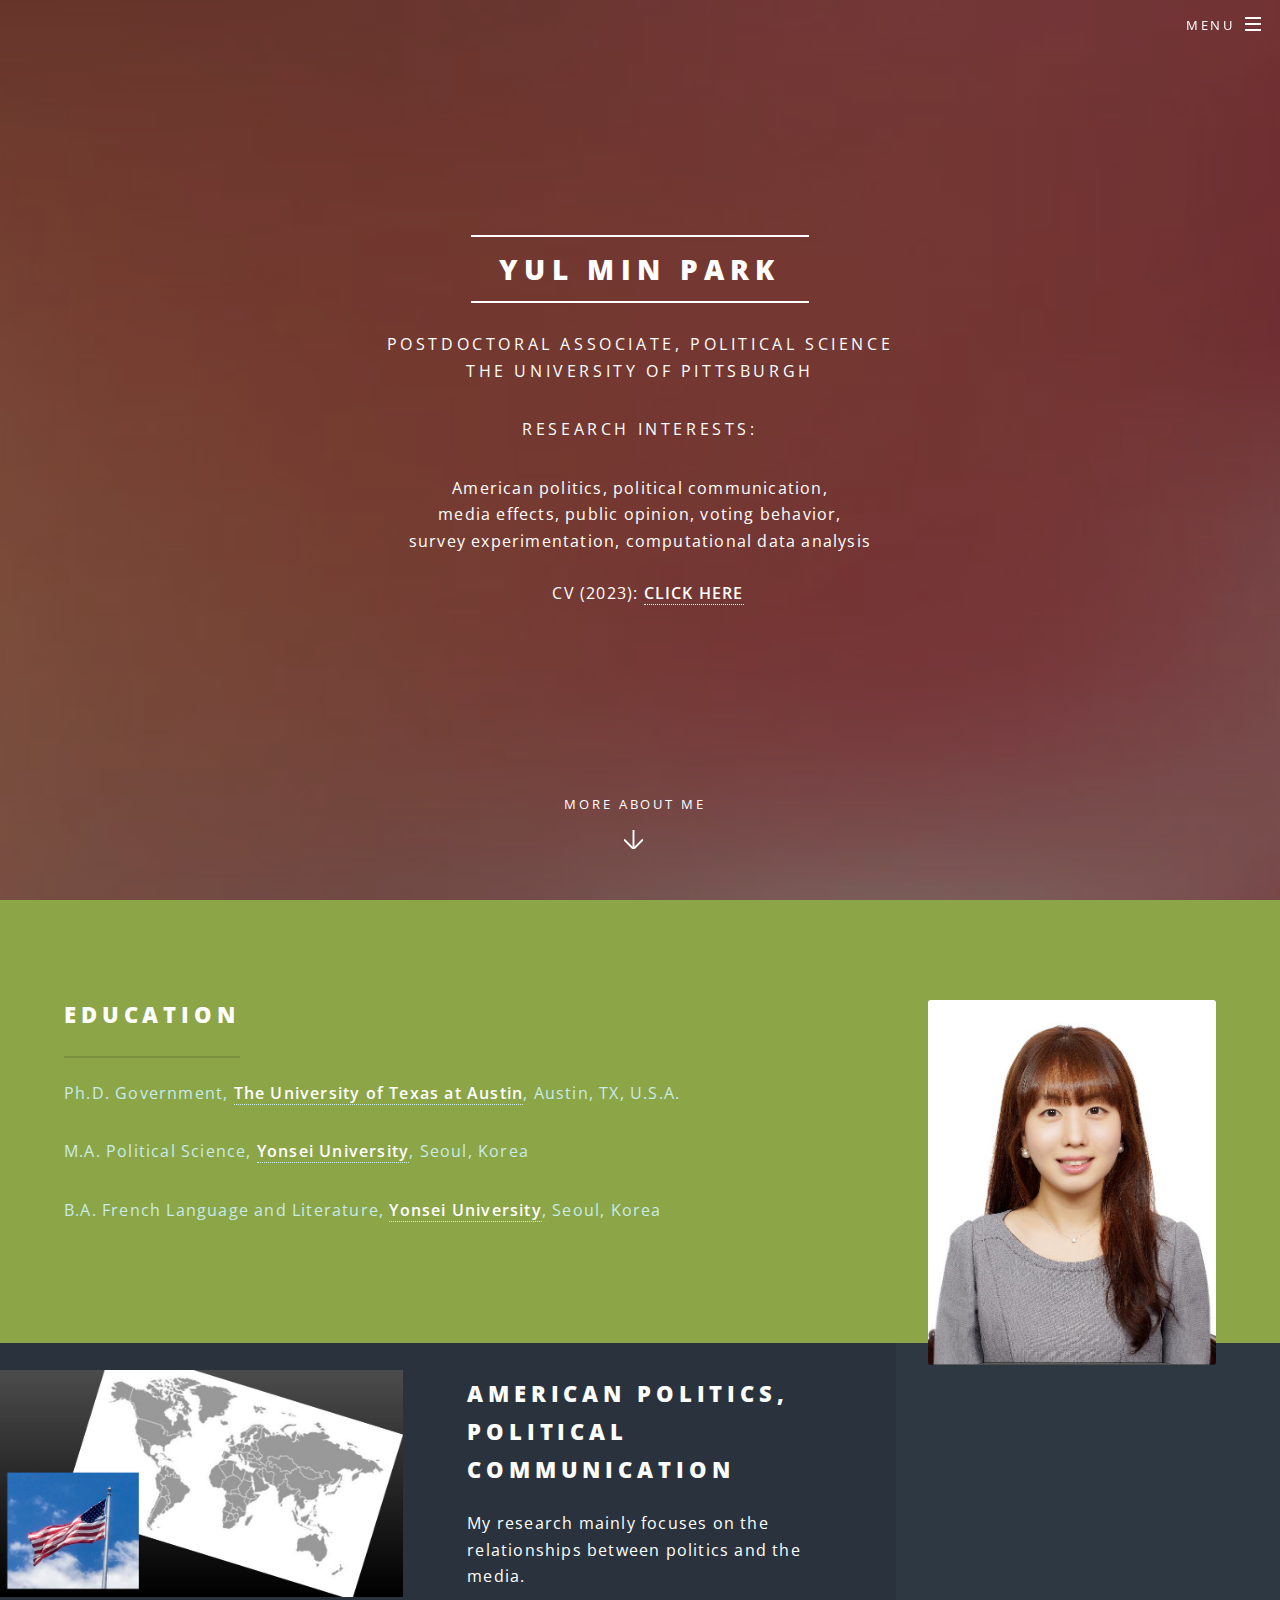
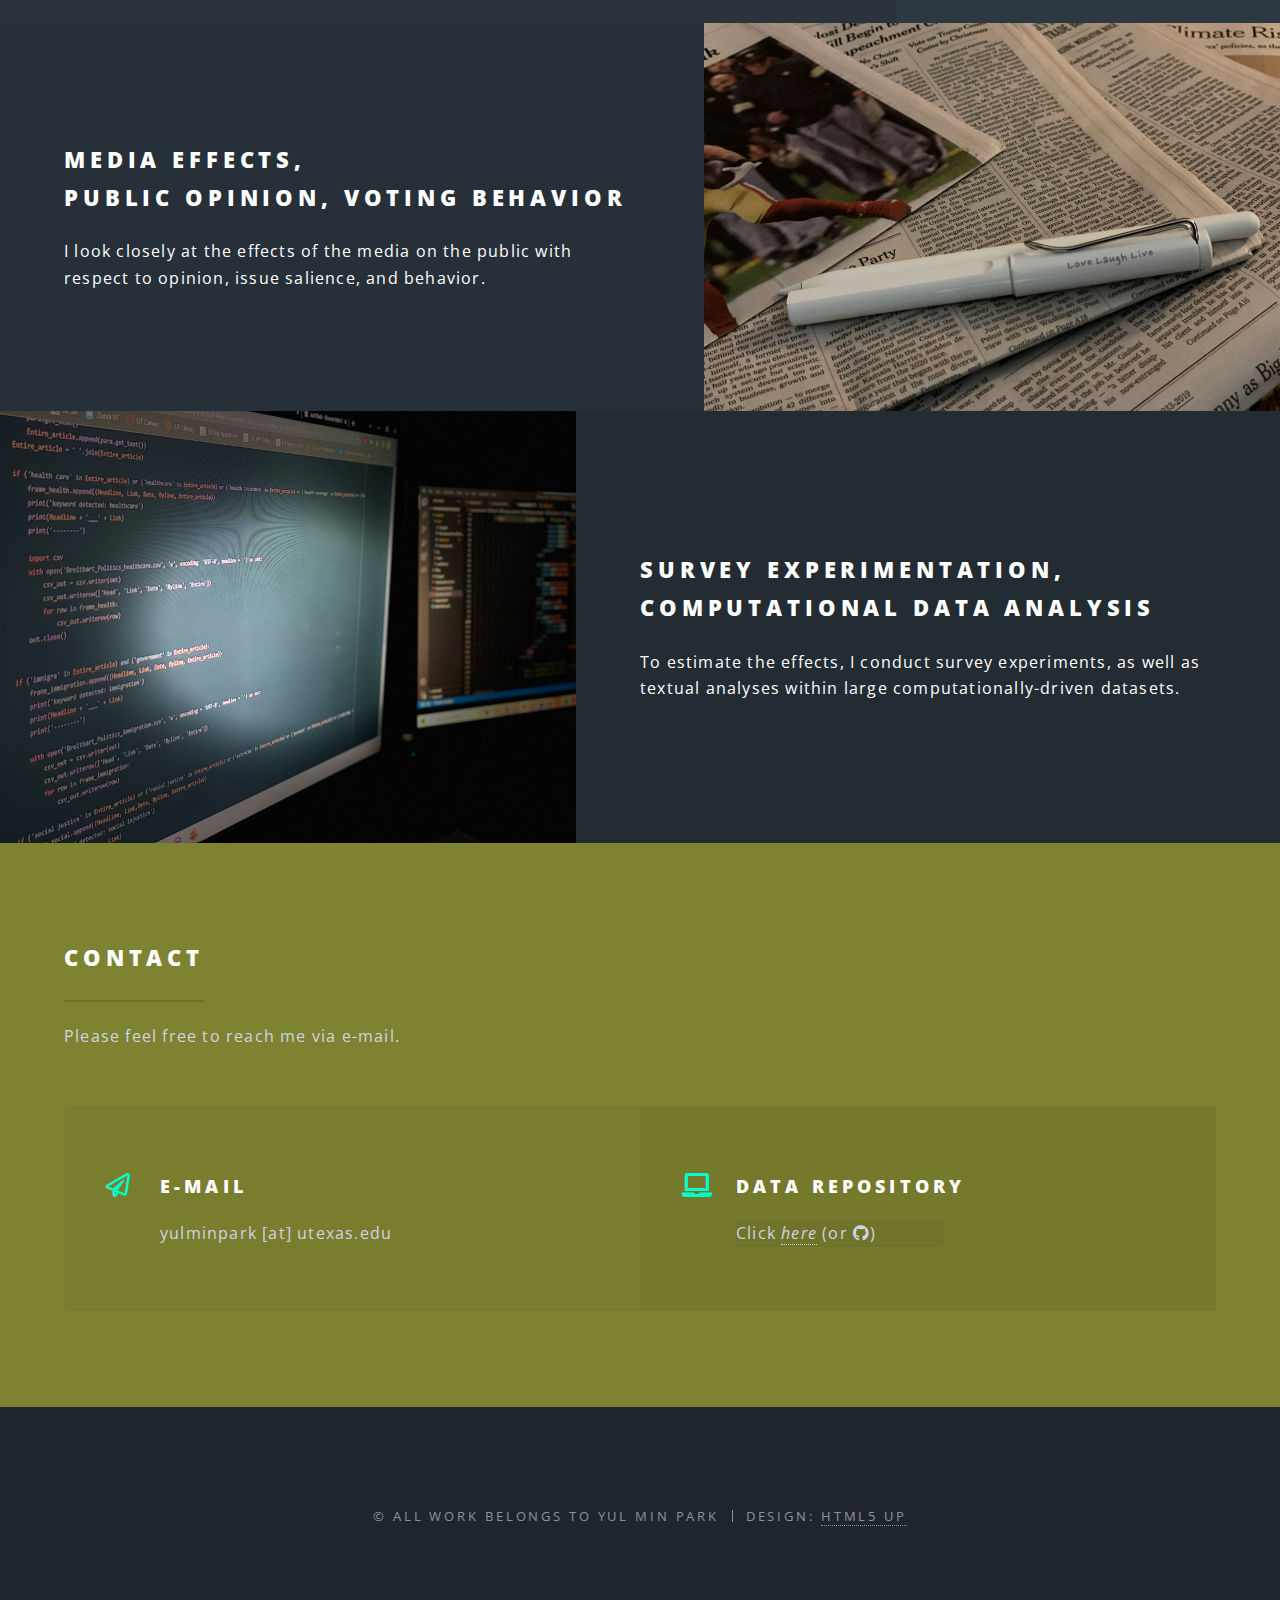
<file: index.html>
<!DOCTYPE HTML>
<!--
	Spectral by HTML5 UP
	html5up.net | @ajlkn
	Free for personal and commercial use under the CCA 3.0 license (html5up.net/license)
-->
<html>
	<head>
		<title>Yul Min Park Zone</title>
		<meta charset="utf-8" />
		<meta name="viewport" content="width=device-width, initial-scale=1, user-scalable=no" />
		<link rel="stylesheet" href="assets/css/main.css" />
		<noscript><link rel="stylesheet" href="assets/css/noscript.css" /></noscript>
	</head>
	<body class="landing is-preload">

		<!-- Page Wrapper -->
			<div id="page-wrapper">

				<!-- Header -->
					<header id="header" class="alt">
						<h1><a href="index.html">Yul Min Park</a></h1>
						<nav id="nav">
							<ul>
								<li class="special">
									<a href="#menu" class="menuToggle"><span>Menu</span></a>
									<div id="menu">
										<ul>
											<li><a href="index.html">Home</a></li>
											<li><a href="1education.html">Education</a></li>
											<li><a href="2research.html">Research</a></li>
											<li><a href="3contact.html">Contact</a></li>
										</ul>
									</div>
								</li>
							</ul>
						</nav>
					</header>

				<!-- Banner -->
					<section id="banner">
						<div class="inner">
							<h2>Yul Min Park</h2>
							<p>Postdoctoral Associate, Political Science
							    <br />The University of Pittsburgh
							    <br />
								<p>RESEARCH INTERESTS:
								</p>	
								American politics, political communication,<br />
								media effects, public opinion, voting behavior,<br />
								survey experimentation, computational data analysis<br />
								<br />
								<ul class="action">
								CV (2023): <a href="files/parkcv.pdf" target="_blank" rel="noopener noreferrer"><b>CLICK HERE</b></a></p>
								</ul>
						</div><br />

						<a href="#one" class="more scrolly">More about me</a>
					</section>

				<!-- One -->
					<section id="one" class="wrapper style1 special">
						<div class="inner">
							<header class="major">
								<h2>Education</h2>
								<span class="image right">
									<img src="images/parkphoto.JPG" alt="" />
								</span>

						<!--- 	To change code: go to main.css -> 
							section.special, article.special {
							text-align: left;-->
								<p> Ph.D. Government, <a href="https://liberalarts.utexas.edu/government" target="_blank" rel="noopener noreferrer"><b>The University of Texas at Austin</b></a>, Austin, TX, U.S.A.<br />
									</p>
									M.A. Political Science, <a href="http://politics.yonsei.ac.kr/frontpage.asp?catalogid=politics&language=en&calltype=redirect" target="_blank" rel="noopener noreferrer"><b>Yonsei University</b></a>, Seoul, Korea<br /></p>
									B.A. French Language and Literature, <a href="http://www.yonsei.ac.kr" target="_blank" rel="noopener noreferrer"><b>Yonsei University</b></a>, Seoul, Korea<br /></p>
								</p>
							</header>
						</div>

					</section>

				<!-- Two -->
					<section id="two" class="wrapper alt style2">
						<section class="spotlight">
							<div class="image"><img src="images/ap1.JPG" alt="" /></div><div class="content">
								<h2>American Politics,<br />
									Political Communication
								</h2>
								<p>My research mainly focuses on the relationships between politics and the media.</p>
							</div>
						</section>
						<section class="spotlight">
							<div class="image"><img src="images/newspaper.jpg" alt="" /></div><div class="content">
								<h2>Media effects,<br />
								public opinion, voting behavior</h2>
								<p>I look closely at the effects of the media on the public with respect to opinion, issue salience, and behavior.
								</p>
							</div>
						</section>
						<section class="spotlight">
							<div class="image"><img src="images/computer.jpg" alt="" /></div><div class="content">
								<h2>Survey experimentation,<br />
								Computational data analysis</h2>
								<p>To estimate the effects, I conduct survey experiments, as well as textual analyses within large computationally-driven datasets.</p>
							</div>
						</section>
					</section>

				<!-- Three -->
					<section id="three" class="wrapper style3 special">
						<div class="inner">
							<header class="major">
								<h2>Contact</h2>
								<p>Please feel free to reach me via e-mail.<br /> 
								</p>
							</header>
							<ul class="features">
								<li class="icon fa-paper-plane">
									<h3>E-mail</h3>
									<p>yulminpark [at] utexas.edu
									</p>
								</li>
								<li class="icon solid fa-laptop">
									<h3>Data repository</h3>									
									<ul class="icons">
										<li>Click <a href = "https://github.com/yulminpark?tab=repositories" target="_blank" rel="noopener noreferrer"><i>here</i></a> (or
										<a href = "https://github.com/yulminpark?tab=repositories" target="_blank" rel="noopener noreferrer" class="icon brands fa-github"><span class="label">Github</span>)</a>
									</ul>
								</li>
							</ul>
						</div>
					</section>

				<!-- CTA -->
				<!--	<section id="cta" class="wrapper style4">
						<div class="inner">
							<header>
								<h2>Arcue ut vel commodo</h2>
								<p>Aliquam ut ex ut augue consectetur interdum endrerit imperdiet amet eleifend fringilla.</p>
							</header>
							<ul class="actions stacked">
								<li><a href="#" class="button fit primary">Activate</a></li>
								<li><a href="#" class="button fit">Learn More</a></li>
							</ul>
						</div>
					</section> -->

				<!-- Footer -->
					<footer id="footer">
				<!--	<ul class="icons">
							<li><a href="#" class="icon brands fa-twitter"><span class="label">Twitter</span></a></li>
							<li><a href="#" class="icon brands fa-facebook-f"><span class="label">Facebook</span></a></li>
							<li><a href="#" class="icon brands fa-instagram"><span class="label">Instagram</span></a></li>
							<li><a href="#" class="icon brands fa-dribbble"><span class="label">Dribbble</span></a></li>
							<li><a href="#" class="icon solid fa-envelope"><span class="label">Email</span></a></li>
						</ul> -->
						<ul class="copyright">
							<li>&copy; All work belongs to Yul Min Park</li><li>Design: <a href="http://html5up.net" target="_blank" rel="noopener noreferrer">HTML5 UP</a></li>
						</ul>
					</footer>

			</div>

		<!-- Scripts -->
			<script src="assets/js/jquery.min.js"></script>
			<script src="assets/js/jquery.scrollex.min.js"></script>
			<script src="assets/js/jquery.scrolly.min.js"></script>
			<script src="assets/js/browser.min.js"></script>
			<script src="assets/js/breakpoints.min.js"></script>
			<script src="assets/js/util.js"></script>
			<script src="assets/js/main.js"></script>

	</body>
</html>
</file>
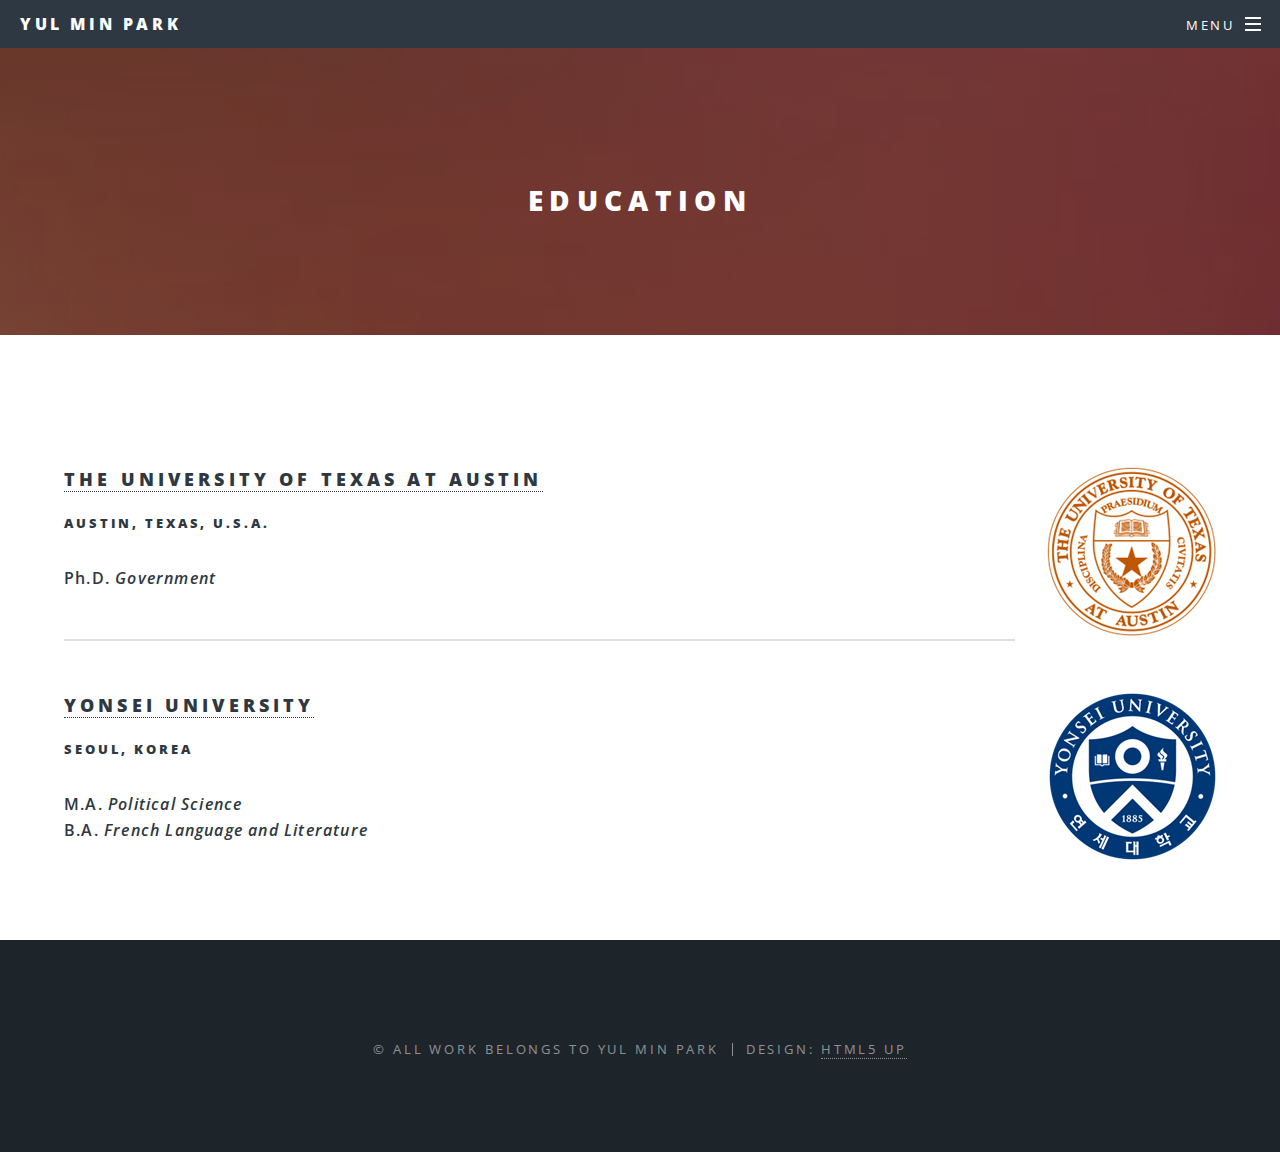
<file: 1education.html>
<!DOCTYPE HTML>
<!--
	Spectral by HTML5 UP
	html5up.net | @ajlkn
	Free for personal and commercial use under the CCA 3.0 license (html5up.net/license)
-->
<html>
	<head>
		<title>Education: Yul Min Park Zone</title>
		<meta charset="utf-8" />
		<meta name="viewport" content="width=device-width, initial-scale=1, user-scalable=no" />
		<link rel="stylesheet" href="assets/css/main.css" />
		<noscript><link rel="stylesheet" href="assets/css/noscript.css" /></noscript>
	</head>
	<body class="is-preload">

		<!-- Page Wrapper -->
			<div id="page-wrapper">

				<!-- Header -->
					<header id="header">
						<h1><a href="index.html">Yul Min PARK</a></h1>
						<nav id="nav">
							<ul>
								<li class="special">
									<a href="#menu" class="menuToggle"><span>Menu</span></a>
									<div id="menu">
										<ul>
											<li><a href="index.html">Home</a></li>
											<li><a href="1education.html">Education</a></li>
											<li><a href="2research.html">Research</a></li>
											<li><a href="3contact.html">Contact</a></li>
										</ul>
									</div>
								</li>
							</ul>
						</nav>
					</header>

				<!-- Main -->
					<article id="main">
						<header>
							<h2>Education</h2>
						<!--	<p>Background</p> -->
						</header>
						<section class="wrapper style5">
							<div class="inner">

								
								<p><span class="image right"><img src="images/UTlogo.png" alt="" /></span>
									<h3><a href="http://www.utexas.edu" target="_blank" rel="noopener noreferrer">The University of Texas at Austin</a></h3>
								<h5>Austin, Texas, U.S.A.<br /></h5>
								<p></p>
								<p><b>Ph.D. <i>Government</i></b><br />
									
									</p>

								<!---
								<p>Second paragraph ~~~~~~~~.</p> -->

								<hr />

								<p><span class="image right"><img src="images/Yonseilogo.png" alt="" /></span>
									<h3><a href="http://www.yonsei.ac.kr" target="_blank" rel="noopener noreferrer">Yonsei University</a></h3>
								<h5>Seoul, Korea<br /></h5> 
								
								<p></p>
								<p><b>M.A. <i>Political Science</i></b> <br /> 
									<b>B.A.  <i>French Language and Literature</i></b>
								</p>

								<!-- 
								<p>Second paragraph~~~~~~~~</p> -->

							</div>
						</section>
					</article>

				<!-- Footer -->
					<footer id="footer">
				<!--	<ul class="icons">
							<li><a href="#" class="icon brands fa-twitter"><span class="label">Twitter</span></a></li>
							<li><a href="#" class="icon brands fa-facebook-f"><span class="label">Facebook</span></a></li>
							<li><a href="#" class="icon brands fa-instagram"><span class="label">Instagram</span></a></li>
							<li><a href="#" class="icon brands fa-dribbble"><span class="label">Dribbble</span></a></li>
							<li><a href="#" class="icon solid fa-envelope"><span class="label">Email</span></a></li>
						</ul> -->
							<ul class="copyright">
								<li>&copy; All work belongs to Yul Min Park</li><li>Design: <a href="http://html5up.net" target="_blank" rel="noopener noreferrer">HTML5 UP</a></li>
							</ul>
						</footer>
	
			</div>
				

		<!-- Scripts -->
			<script src="assets/js/jquery.min.js"></script>
			<script src="assets/js/jquery.scrollex.min.js"></script>
			<script src="assets/js/jquery.scrolly.min.js"></script>
			<script src="assets/js/browser.min.js"></script>
			<script src="assets/js/breakpoints.min.js"></script>
			<script src="assets/js/util.js"></script>
			<script src="assets/js/main.js"></script>

	</body>
</html>
</file>
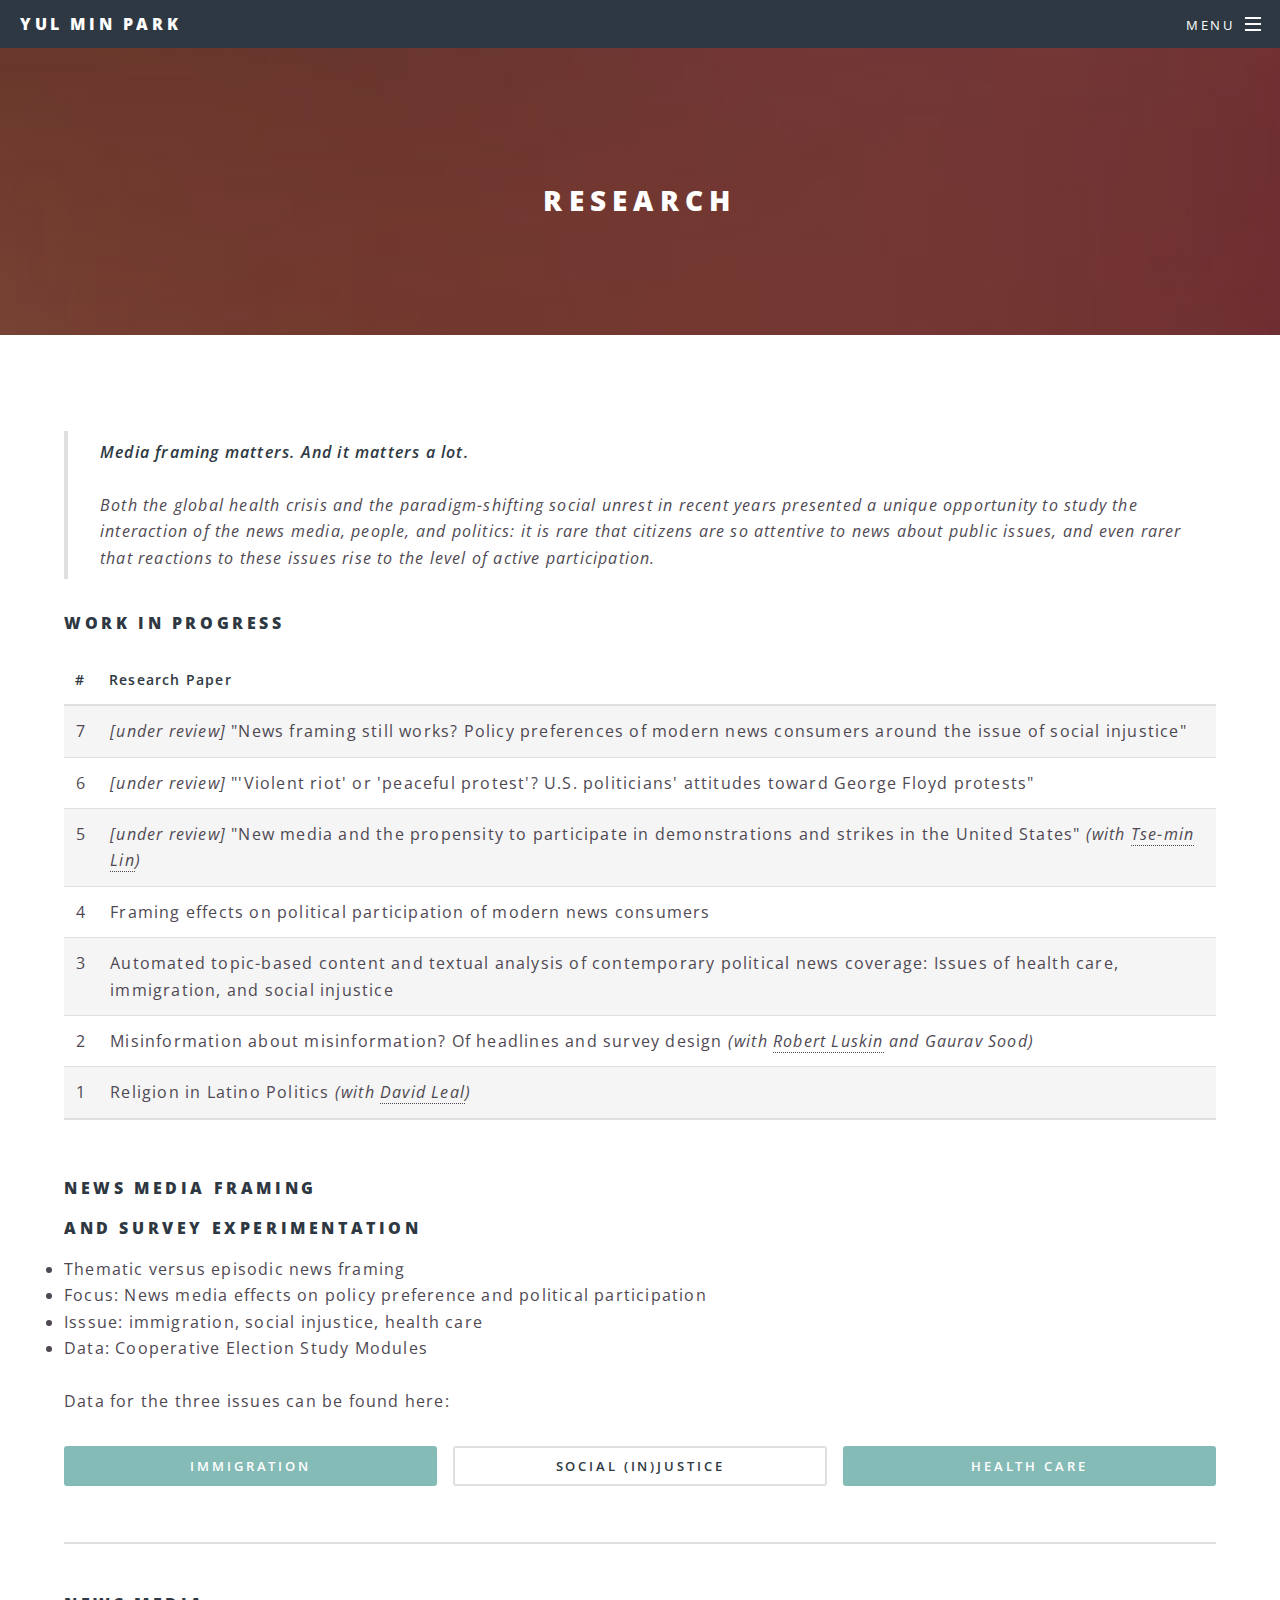
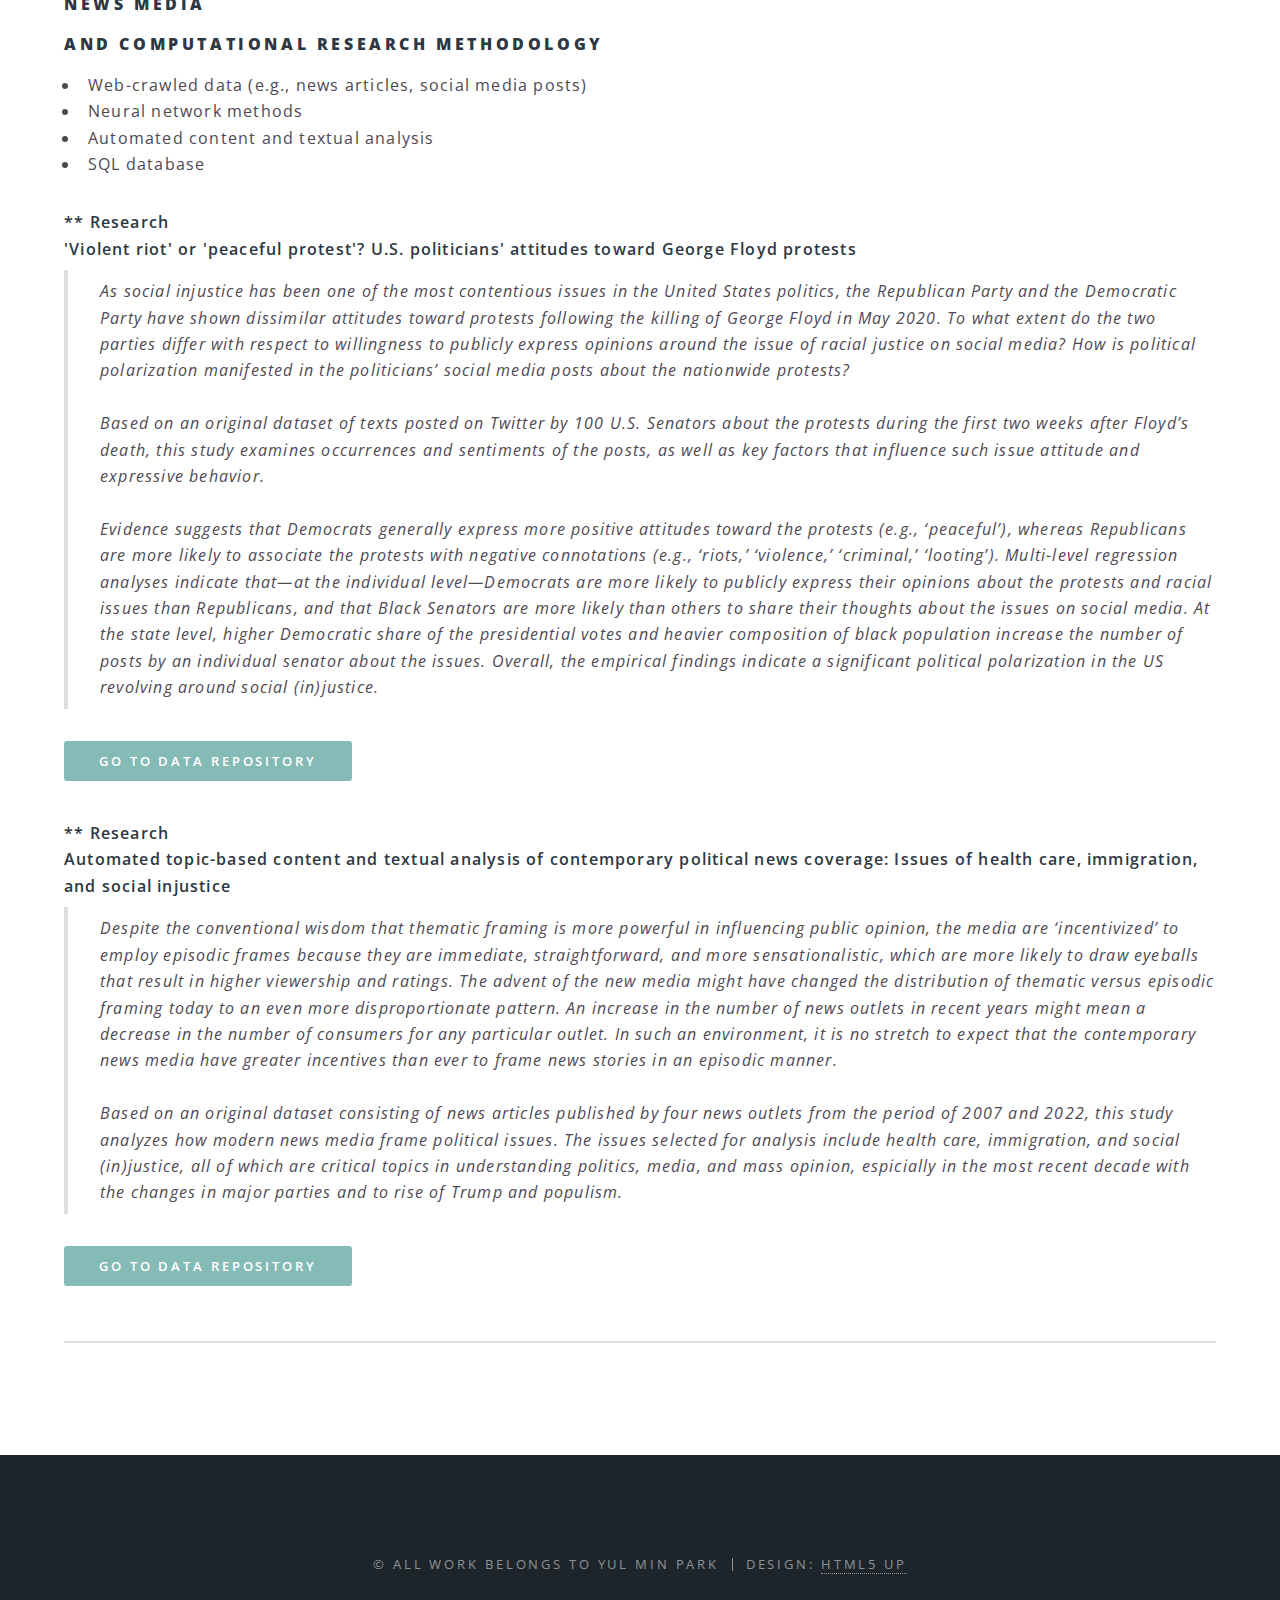
<file: 2research.html>
<!DOCTYPE HTML>
<!--
	Spectral by HTML5 UP
	html5up.net | @ajlkn
	Free for personal and commercial use under the CCA 3.0 license (html5up.net/license)
-->
<html>
	<head>
		<title>Research: Yul Min Park Zone</title>
		<meta charset="utf-8" />
		<meta name="viewport" content="width=device-width, initial-scale=1, user-scalable=no" />
		<link rel="stylesheet" href="assets/css/main.css" />
		<noscript><link rel="stylesheet" href="assets/css/noscript.css" /></noscript>
	</head>
	<body class="is-preload">

		<!-- Page Wrapper -->
			<div id="page-wrapper">

				<!-- Header -->
					<header id="header">
						<h1><a href="index.html">Yul Min Park</a></h1>
						<nav id="nav">
							<ul>
								<li class="special">
									<a href="#menu" class="menuToggle"><span>Menu</span></a>
									<div id="menu">
										<ul>
											<li><a href="index.html">Home</a></li>
											<li><a href="1education.html">Education</a></li>
											<li><a href="2research.html">Research</a></li>
											<li><a href="3contact.html">Contact</a></li>
										</ul>
									</div>
								</li>
							</ul>
						</nav>
					</header>

				<!-- Main -->
					<article id="main">
						<header>
							<h2>Research</h2>
					<!--	<p>brief subtitle</p> -->
						</header>
						<section class="wrapper style5">
							<div class="inner">

								<section>
									<blockquote>
										<b>Media framing matters. And it matters a lot.<br /></b>
										<br />

										Both the global health crisis and the paradigm-shifting social unrest in recent years presented a unique opportunity 
													to study the interaction of the news media, people, and politics: it is rare that citizens are so attentive to news 
													about public issues, and even rarer that reactions to these issues rise to the level of active participation.
									</br>

									</blockquote>

									<h4>Work in progress</h4>
									<p></p>
									<div class="table-wrapper">
										<table>
											<thead>
												<tr>
													<th>#</th>
													<th>Research Paper</th>
												</tr>
											</thead>
											<tbody>
												<tr>
													<td>7</td>
													<td><i>[under review]</i> "News framing still works? Policy preferences of
															modern news consumers around the issue of social injustice"</td>
												</tr>
												<tr>
													<td>6</td>
													<td><i>[under review]</i> "'Violent riot' or 'peaceful protest'? 
														U.S. politicians' attitudes toward George Floyd protests"</td>
												</tr>
												<tr>
													<td>5</td>
													<td><i>[under review]</i> "New media and the propensity to participate in
														demonstrations and strikes in the United States" <i>(with 
															<a href="https://liberalarts.utexas.edu/government/faculty/lint" target="_blank" rel="noopener noreferrer">
																Tse-min Lin</a>)</i>
													</td>
												</tr>
												<tr>
													<td>4</td>
													<td>Framing effects on political participation of modern news consumers
													</td>
												</tr>
												<tr>
													<td>3</td>
													<td>Automated topic-based content and textual analysis of contemporary political news coverage:
														Issues of health care, immigration, and social injustice
													</td>
												</tr>
												<tr>
													<td>2</td>
													<td>Misinformation about misinformation? Of headlines and survey design
														<i>(with 
															<a href="https://liberalarts.utexas.edu/government/faculty/rluskin" target="_blank" rel="noopener noreferrer">
																Robert Luskin</a> and Gaurav Sood)</i>
													</td>
												</tr>
												<tr>
													<td>1</td>
													<td>Religion in Latino Politics <i>(with 
														<a href="https://liberalarts.utexas.edu/government/faculty/lealdl3" target="_blank" rel="noopener noreferrer">
															David Leal</a>)</i>
													</td>
												</tr>
											</tbody>
											<tfoot>
												<tr>
													<td colspan="1"></td>
												</tr>
											</tfoot>
										</table>
									</div>


									<h4>News media framing</h4>
									<h4>and survey experimentation</h4>
										<li>Thematic versus episodic news framing</li>
										<li>Focus: News media effects on policy preference and political participation</li>
										<li>Isssue: immigration, social injustice, health care</li>
										<li>Data: Cooperative Election Study Modules</br>
										</li>
									</br>
									<p>Data for the three issues can be found here:</p>

									<ul class="actions fit">
										<li><a href="https://github.com/yulminpark/The-Effects-of-Episodic-News-Framing-on-Political-Participation-in-the-United-States" 
											target="_blank" rel="noopener noreferrer" class="button primary fit">
											Immigration</a></li>

										<li><a href="https://github.com/yulminpark/The-Effects-of-News-Framing-on-Policy-Preference" 
											target="_blank" rel="noopener noreferrer" class="button fit">
											Social (in)justice</a></li>

										<li><a href="#" 
											target="_blank" rel="noopener noreferrer" class="button primary fit">
											Health care</a></li>


									</ul>
									<hr />

									<h4>News media</h4>
									<h4>And computational research methodology</h4>
									<ul>
										<li>Web-crawled data (e.g., news articles, social media posts)</li>
										<li>Neural network methods</li>
										<li>Automated content and textual analysis</li>
										<li>SQL database</li>
									</ul>

									<ul class="alt">
										<li><b> ** Research 
											</br> 'Violent riot' or 'peaceful protest'? 
											U.S. politicians' attitudes toward George Floyd protests</b>
											</li>
												<blockquote>
												As social injustice has been one of the most contentious issues in the United States politics, 
												the Republican Party and the Democratic Party have shown dissimilar attitudes toward protests 
												following the killing of George Floyd in May 2020. To what extent do the two parties differ 
												with respect to willingness to publicly express opinions around the issue of racial justice on 
												social media? How is political polarization manifested in the politicians’ social media posts 
												about the nationwide protests?</br>
												</br>
											    Based on an original dataset of texts posted on Twitter by 100 U.S. Senators about the protests 
												during the first two weeks after Floyd’s death, this study examines occurrences and sentiments 
												of the posts, as well as key factors that influence such issue attitude and expressive behavior.</br>
												</br>
												Evidence suggests that Democrats generally express more positive attitudes toward the protests 
												(e.g., ‘peaceful’), whereas Republicans are more likely to associate the protests with negative 
												connotations (e.g., ‘riots,’ ‘violence,’ ‘criminal,’ ‘looting’). Multi-level regression analyses 
												indicate that—at the individual level—Democrats are more likely to publicly express their opinions 
												about the protests and racial issues than Republicans, and that Black Senators are more likely 
												than others to share their thoughts about the issues on social media. At the state level, higher 
												Democratic share of the presidential votes and heavier composition of black population increase 
												the number of posts by an individual senator about the issues. Overall, the empirical findings 
												indicate a significant political polarization in the US revolving around social (in)justice.
												</blockquote>
										<ul class="actions">
											<li><a href= "http://github.com/yulminpark/Politicians-Social-Injustice-Social-Media" 
													target="_blank" rel="noopener noreferrer" class="button primary">
													Go to data repository</a></li>
										</ul>

										<ul class="alt">
											<li><b>** Research 
											</br> Automated topic-based content and textual analysis of contemporary political news coverage:
												Issues of health care, immigration, and social injustice</b></li>
													<blockquote>
													Despite the conventional wisdom that thematic framing is more powerful in influencing public opinion, the media are 
													‘incentivized’ to employ episodic frames because they are immediate, straightforward, and more sensationalistic, 
													which are more likely to draw eyeballs that result in higher viewership and ratings.
													The advent of the new media might have changed the distribution of thematic versus episodic framing today to 
													an even more disproportionate pattern. An increase in the number of news outlets in recent years might mean 
													a decrease in the number of consumers for any particular outlet.  
													In such an environment, it is no stretch to expect that the contemporary news media have greater incentives than ever 
													to frame news stories in an episodic manner.</br>
												</br>
													Based on an original dataset consisting of news articles published by four news outlets from the period of 2007 and 2022,
													this study analyzes how modern news media frame political issues. The issues selected for analysis include health care,
													immigration, and social (in)justice, all of which are critical topics in understanding politics, media, and mass opinion,
													espicially in the most recent decade with the changes in major parties and to rise of Trump and populism.
													</blockquote>
											</li>
											
										<ul class="actions">
												<li><a href= "https://github.com/yulminpark/Topic-Based-Content-and-Textual-Analysis-of-Contemporary-Political-News-Coverage" 
														target="_blank" rel="noopener noreferrer" class="button primary">
														Go to data repository</a></li>
										</ul>
									</ul>


									<hr />
									
						<!---- <section>
									<h4>Lists</h4>
									<div class="row">
										<div class="col-6 col-12-medium">
											<h5>Unordered</h5>
											<ul>
												<li>Dolor pulvinar etiam.</li>
												<li>Sagittis adipiscing.</li>
												<li>Felis enim feugiat.</li>
											</ul>
											<h5>Alternate</h5>
											<ul class="alt">
												<li>Dolor pulvinar etiam.</li>
												<li>Sagittis adipiscing.</li>
												<li>Felis enim feugiat.</li>
											</ul>
										</div>
										<div class="col-6 col-12-medium">
											<h5>Ordered</h5>
											<ol>
												<li>Dolor pulvinar etiam.</li>
												<li>Etiam vel felis viverra.</li>
												<li>Felis enim feugiat.</li>
												<li>Dolor pulvinar etiam.</li>
												<li>Etiam vel felis lorem.</li>
												<li>Felis enim et feugiat.</li>
											</ol>
											<h5>Icons</h5>
											<ul class="icons">
												<li><a href="#" class="icon brands fa-twitter"><span class="label">Twitter</span></a></li>
												<li><a href="#" class="icon brands fa-facebook-f"><span class="label">Facebook</span></a></li>
												<li><a href="#" class="icon brands fa-instagram"><span class="label">Instagram</span></a></li>
												<li><a href="#" class="icon brands fa-github"><span class="label">Github</span></a></li>
											</ul>
										</div>
									</div>
									<h5>Actions</h5>
									<div class="row">
										<div class="col-6 col-12-medium">
											<ul class="actions">
												<li><a href="#" class="button primary">Default</a></li>
												<li><a href="#" class="button">Default</a></li>
											</ul>
											<ul class="actions small">
												<li><a href="#" class="button primary small">Small</a></li>
												<li><a href="#" class="button small">Small</a></li>
											</ul>
											<ul class="actions stacked">
												<li><a href="#" class="button primary">Default</a></li>
												<li><a href="#" class="button">Default</a></li>
											</ul>
											<ul class="actions stacked">
												<li><a href="#" class="button primary small">Small</a></li>
												<li><a href="#" class="button small">Small</a></li>
											</ul>
										</div>
										<div class="col-6 col-12-medium">
											<ul class="actions stacked">
												<li><a href="#" class="button primary fit">Default</a></li>
												<li><a href="#" class="button fit">Default</a></li>
											</ul>
											<ul class="actions stacked">
												<li><a href="#" class="button primary small fit">Small</a></li>
												<li><a href="#" class="button small fit">Small</a></li>
											</ul>
										</div>
									</div>
								</section>

								<section>
									<h4>Buttons</h4>
									<ul class="actions">
										<li><a href="#" class="button primary">Primary</a></li>
										<li><a href="#" class="button">Default</a></li>
									</ul>
									<ul class="actions">
										<li><a href="#" class="button large">Large</a></li>
										<li><a href="#" class="button">Default</a></li>
										<li><a href="#" class="button small">Small</a></li>
									</ul>
									<ul class="actions fit">
										<li><a href="#" class="button fit">Fit</a></li>
										<li><a href="#" class="button primary fit">Fit</a></li>
										<li><a href="#" class="button fit">Fit</a></li>
									</ul>
									<ul class="actions fit small">
										<li><a href="#" class="button primary fit small">Fit + Small</a></li>
										<li><a href="#" class="button fit small">Fit + Small</a></li>
										<li><a href="#" class="button primary fit small">Fit + Small</a></li>
									</ul>
									<ul class="actions">
										<li><a href="#" class="button primary icon solid fa-download">Icon</a></li>
										<li><a href="#" class="button icon solid fa-download">Icon</a></li>
									</ul>
									<ul class="actions">
										<li><span class="button primary disabled">Disabled</span></li>
										<li><span class="button disabled">Disabled</span></li>
									</ul>
								</section>

								<section>
									<h4>Image</h4>
									<h5>Fit</h5>
									<div class="box alt">
										<div class="row gtr-50 gtr-uniform">
											<div class="col-12"><span class="image fit"><img src="images/banner.jpg" alt="" /></span></div>
											<div class="col-4"><span class="image fit"><img src="images/pic01.jpg" alt="" /></span></div>
											<div class="col-4"><span class="image fit"><img src="images/pic02.jpg" alt="" /></span></div>
											<div class="col-4"><span class="image fit"><img src="images/pic03.jpg" alt="" /></span></div>
											<div class="col-4"><span class="image fit"><img src="images/pic03.jpg" alt="" /></span></div>
											<div class="col-4"><span class="image fit"><img src="images/pic02.jpg" alt="" /></span></div>
											<div class="col-4"><span class="image fit"><img src="images/pic01.jpg" alt="" /></span></div>
											<div class="col-4"><span class="image fit"><img src="images/pic02.jpg" alt="" /></span></div>
											<div class="col-4"><span class="image fit"><img src="images/pic01.jpg" alt="" /></span></div>
											<div class="col-4"><span class="image fit"><img src="images/pic03.jpg" alt="" /></span></div>
										</div>
									</div>
									<h5>Left &amp; Right</h5>
									<p><span class="image left"><img src="images/pic04.jpg" alt="" /></span>Morbi mattis mi consectetur tortor elementum, varius pellentesque velit convallis. Aenean tincidunt lectus auctor mauris maximus, ac scelerisque ipsum tempor. Duis vulputate ex et ex tincidunt, quis lacinia velit aliquet. Duis non efficitur nisi, id malesuada justo. Maecenas sagittis felis ac sagittis semper. Curabitur purus leo, tempus sed finibus eget, fringilla quis risus. Maecenas et lorem quis sem varius sagittis et a est. Maecenas iaculis iaculis sem. Donec vel dolor at arcu tincidunt bibendum. Interdum et malesuada fames ac ante ipsum primis in faucibus. Fusce ut aliquet justo. Donec id neque ipsum. Integer eget ultricies odio. Nam vel ex a orci fringilla tincidunt. Aliquam eleifend ligula non velit accumsan cursus. Etiam ut gravida sapien. Morbi mattis mi consectetur tortor elementum, varius pellentesque velit convallis. Aenean tincidunt lectus auctor mauris maximus, ac scelerisque ipsum tempor. Duis vulputate ex et ex tincidunt, quis lacinia velit aliquet. Duis non efficitur nisi, id malesuada justo. Maecenas sagittis felis ac sagittis semper. Curabitur purus leo, tempus sed finibus eget, fringilla quis risus. Maecenas et lorem quis sem varius sagittis et a est. Maecenas iaculis iaculis sem. Donec vel dolor at arcu tincidunt bibendum. Interdum et malesuada fames ac ante ipsum primis in faucibus. Fusce ut aliquet justo. Donec id neque ipsum. Integer eget ultricies odio. Nam vel ex a orci fringilla tincidunt. Aliquam eleifend ligula non velit accumsan cursus. Etiam ut gravida sapien.</p>
									<p><span class="image right"><img src="images/pic05.jpg" alt="" /></span>Vestibulum ultrices risus velit, sit amet blandit massa auctor sit amet. Sed eu lectus sem. Phasellus in odio at ipsum porttitor mollis id vel diam. Praesent sit amet posuere risus, eu faucibus lectus. Vivamus ex ligula, tempus pulvinar ipsum in, auctor porta quam. Proin nec dui cursus, posuere dui eget interdum. Fusce lectus magna, sagittis at facilisis vitae, pellentesque at etiam. Quisque posuere leo quis sem commodo, vel scelerisque nisi scelerisque. Suspendisse id quam vel tortor tincidunt suscipit. Nullam auctor orci eu dolor consectetur, interdum ullamcorper ante tincidunt. Mauris felis nec felis elementum varius. Nam sapien ante, varius in pulvinar vitae, rhoncus id massa. Donec varius ex in mauris ornare, eget euismod urna egestas. Etiam lacinia tempor ipsum, sodales porttitor justo. Aliquam dolor quam, semper in tortor eu, volutpat efficitur quam. Fusce nec fermentum nisl. Aenean erat diam, tempus aliquet erat. Etiam iaculis nulla ipsum, et pharetra libero rhoncus ut. Phasellus rutrum cursus velit, eget condimentum nunc blandit vel. In at pulvinar lectus. Morbi diam ante, vulputate et imperdiet eget, fermentum non dolor. Ut eleifend sagittis tincidunt. Sed viverra commodo mi, ac rhoncus justo. Duis neque ligula, elementum ut enim vel, posuere finibus justo. Vivamus facilisis maximus nibh quis pulvinar. Quisque hendrerit in ipsum id tellus facilisis fermentum. Proin mauris dui.</p>
								</section>

							</div>
						</section> -->
					</article>

						<!-- Footer -->
							<footer id="footer">
							<!--<ul class="icons">
										<li><a href="#" class="icon brands fa-twitter"><span class="label">Twitter</span></a></li>
										<li><a href="#" class="icon brands fa-facebook-f"><span class="label">Facebook</span></a></li>
										<li><a href="#" class="icon brands fa-instagram"><span class="label">Instagram</span></a></li>
										<li><a href="#" class="icon brands fa-dribbble"><span class="label">Dribbble</span></a></li>
										<li><a href="#" class="icon solid fa-envelope"><span class="label">Email</span></a></li>
								</ul> -->
								<ul class="copyright">
									<li>&copy; All work belongs to Yul Min Park</li><li>Design: <a href="http://html5up.net" target="_blank" rel="noopener noreferrer">HTML5 UP</a></li>
								</ul>
							</footer>
							</div>

			</div>

		<!-- Scripts -->
			<script src="assets/js/jquery.min.js"></script>
			<script src="assets/js/jquery.scrollex.min.js"></script>
			<script src="assets/js/jquery.scrolly.min.js"></script>
			<script src="assets/js/browser.min.js"></script>
			<script src="assets/js/breakpoints.min.js"></script>
			<script src="assets/js/util.js"></script>
			<script src="assets/js/main.js"></script>

	</body>
</html>
</file>
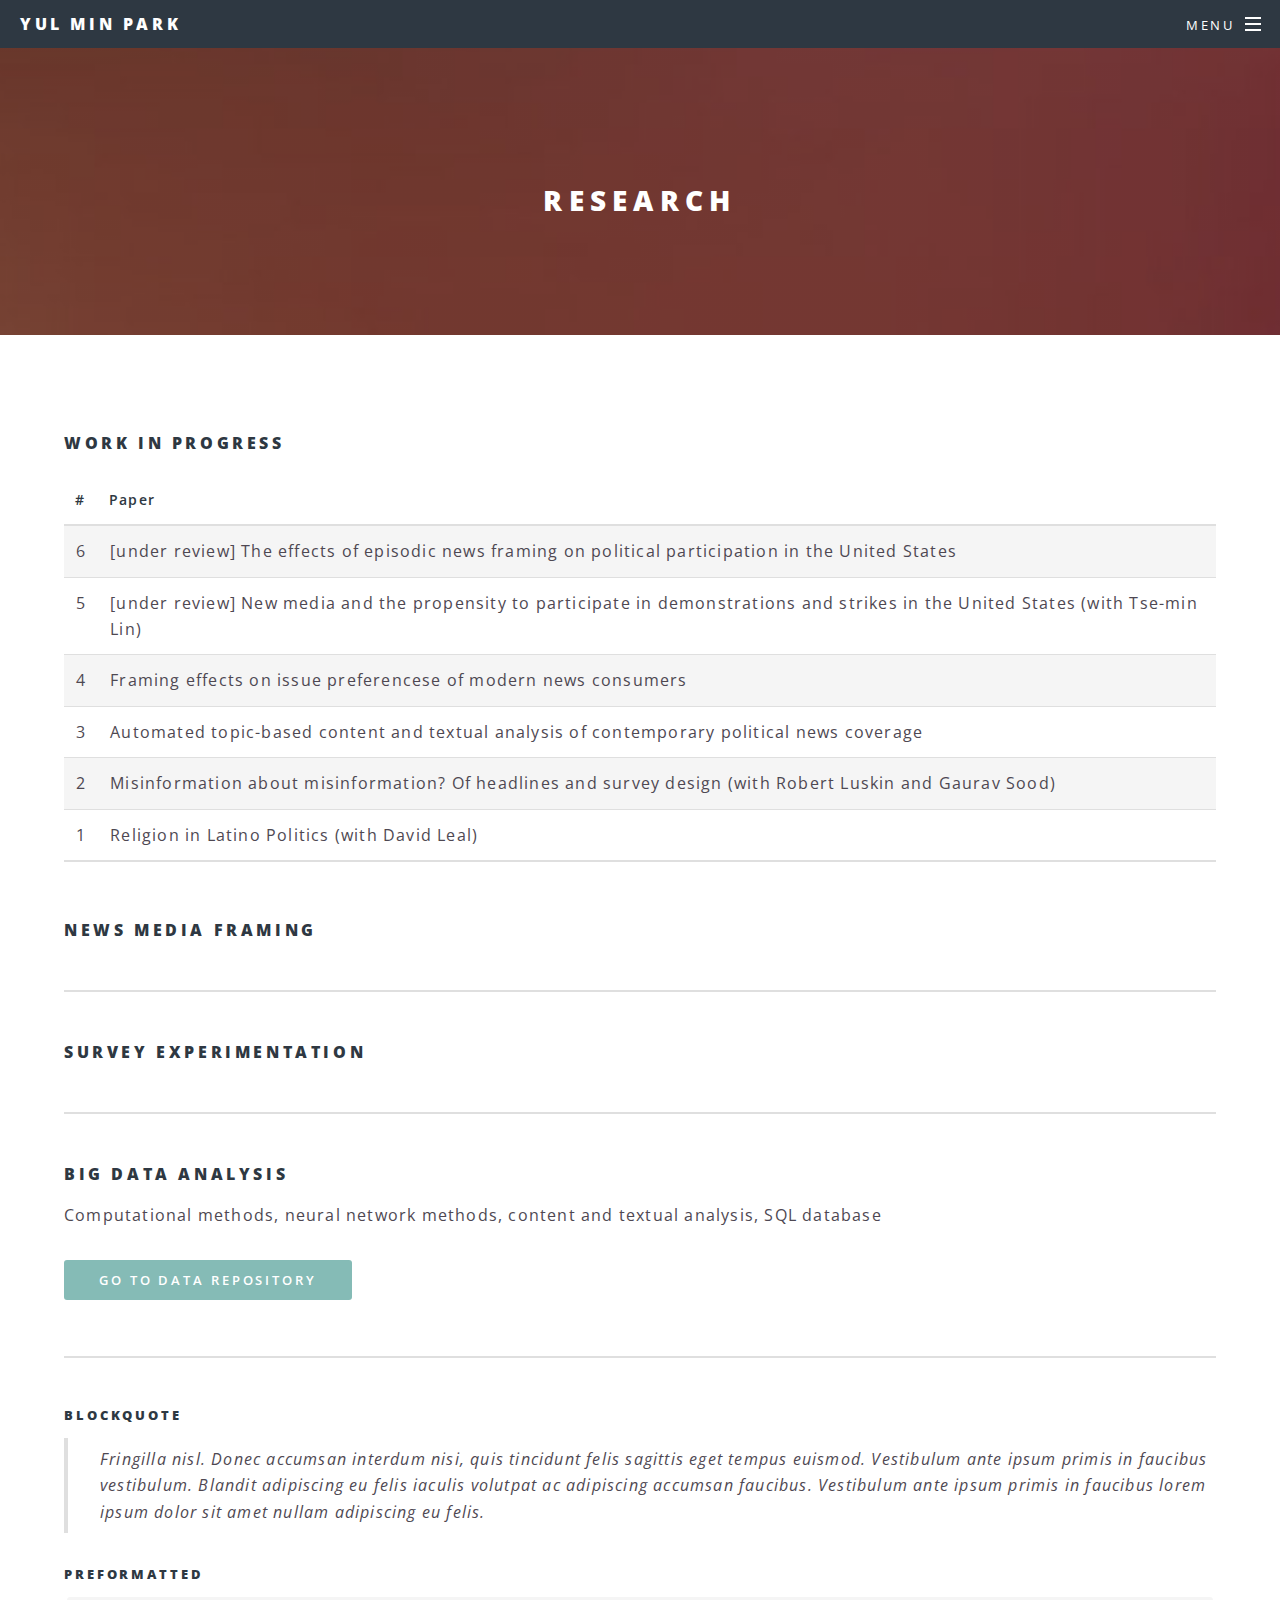
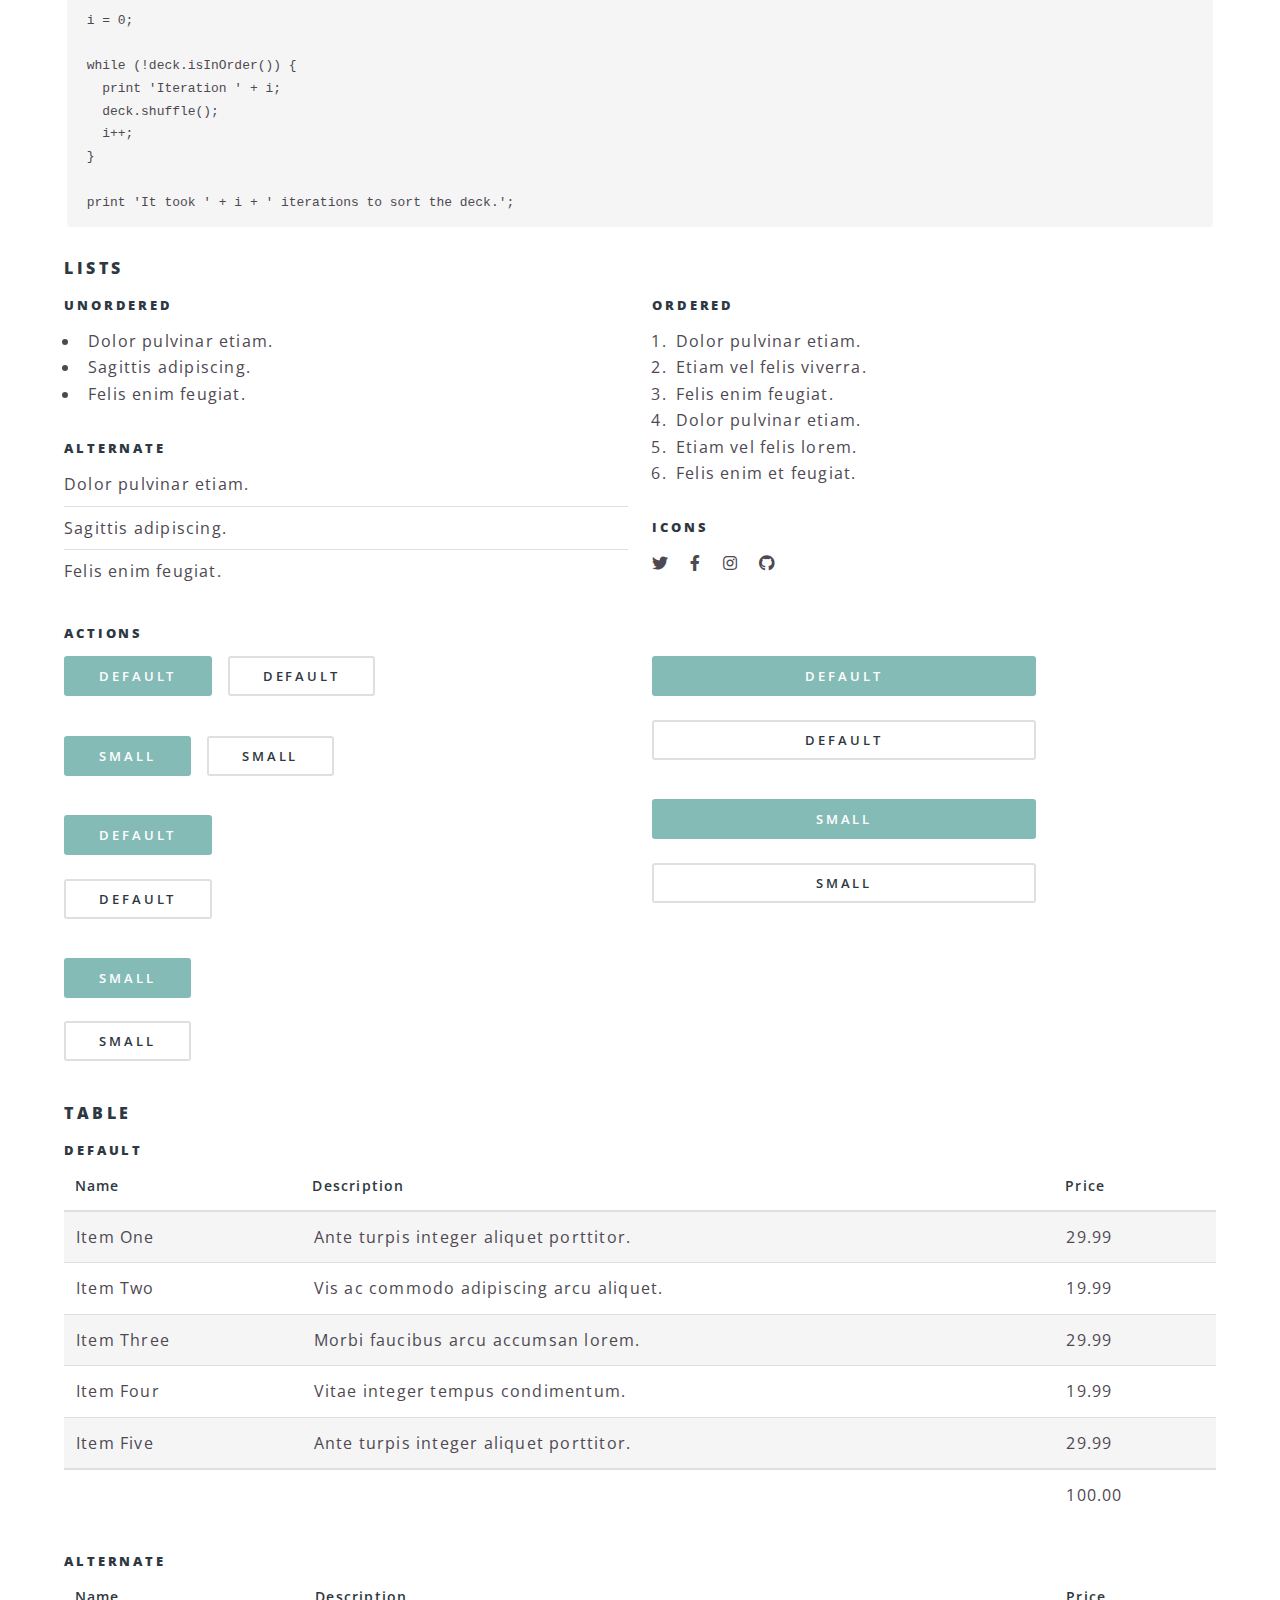
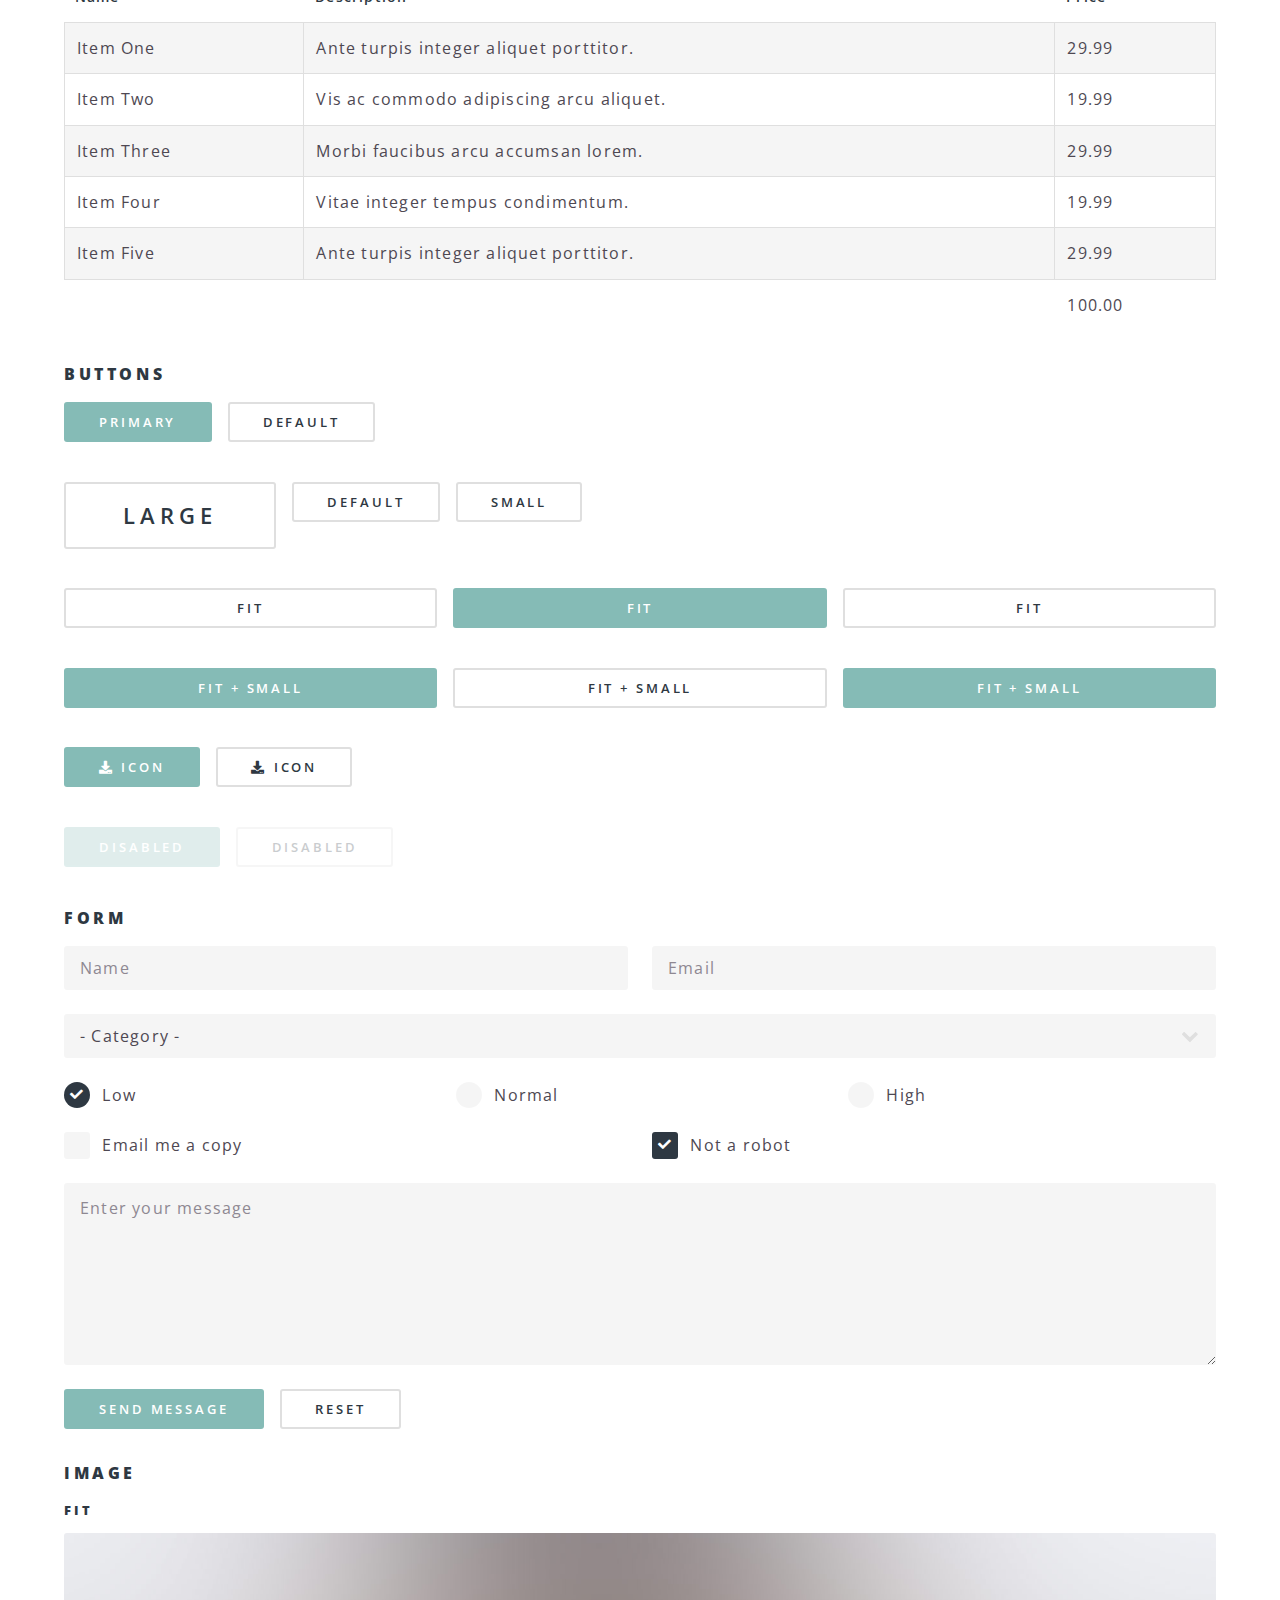
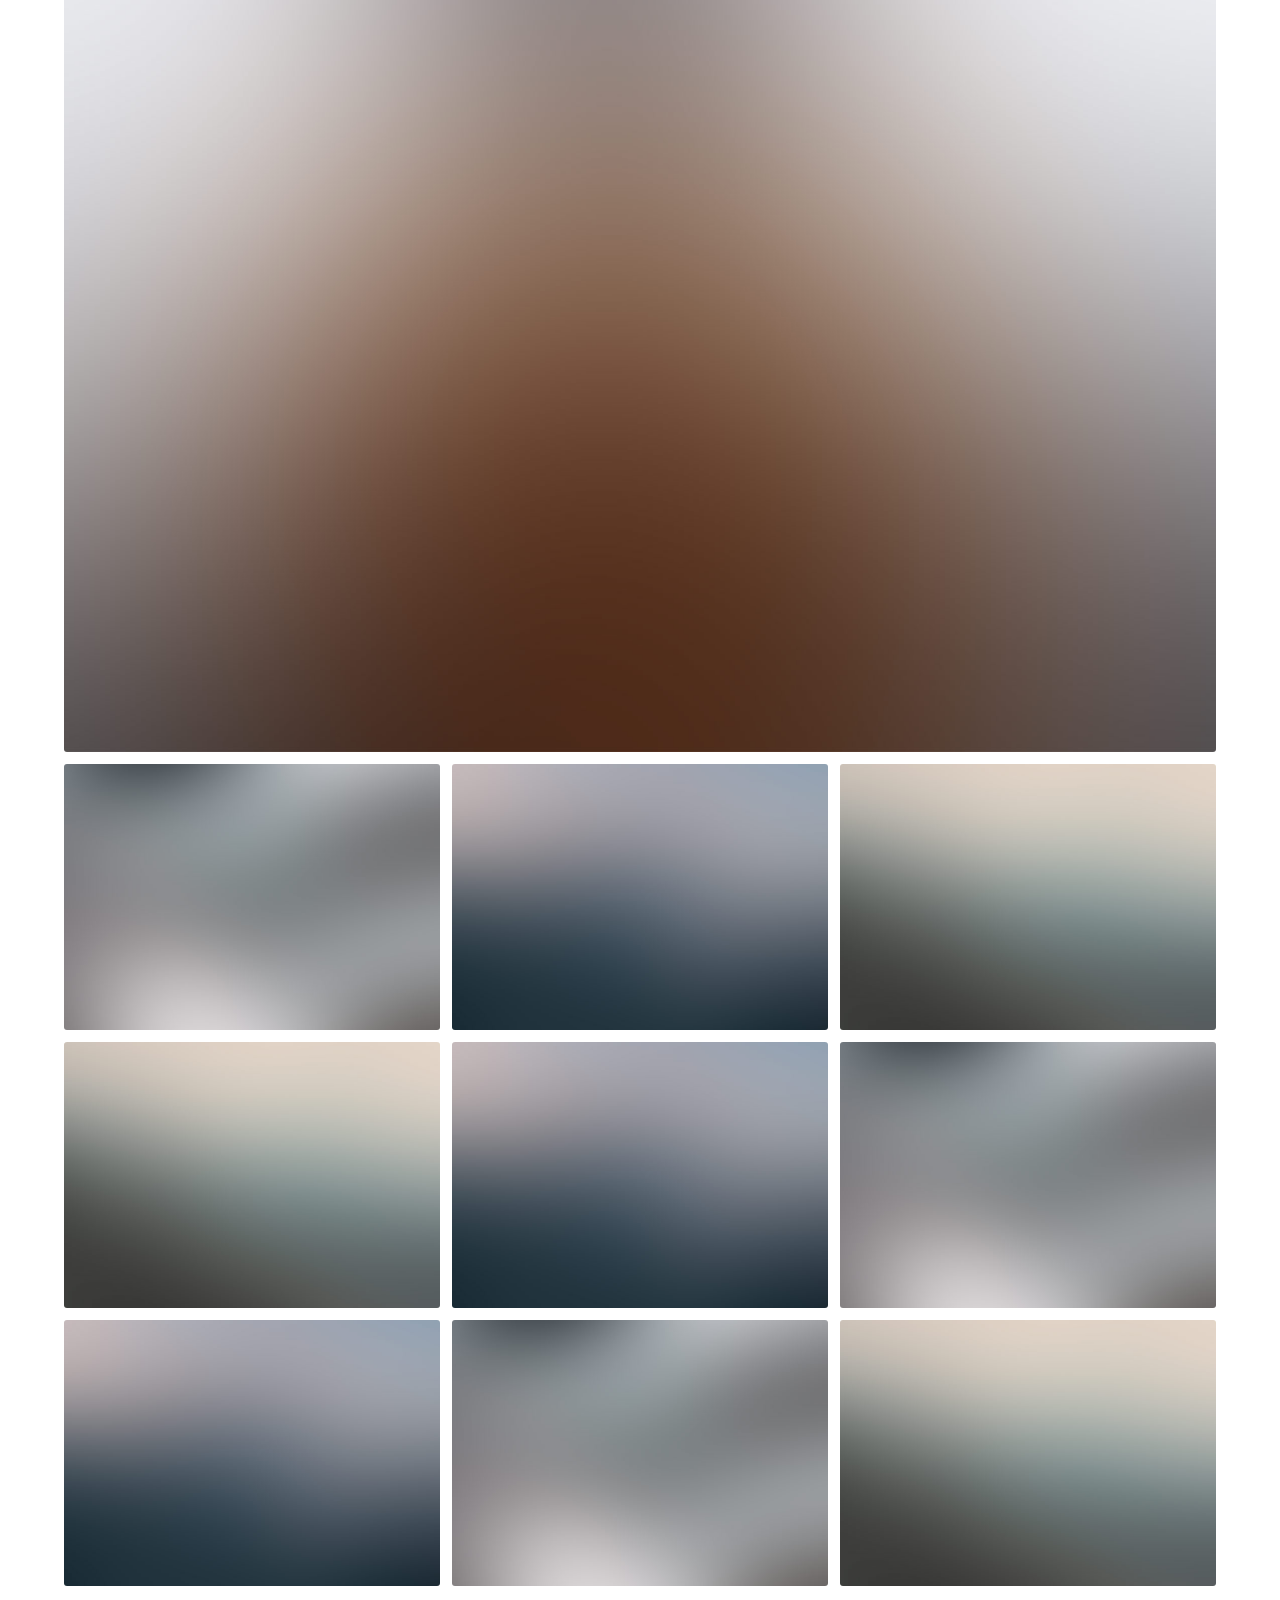
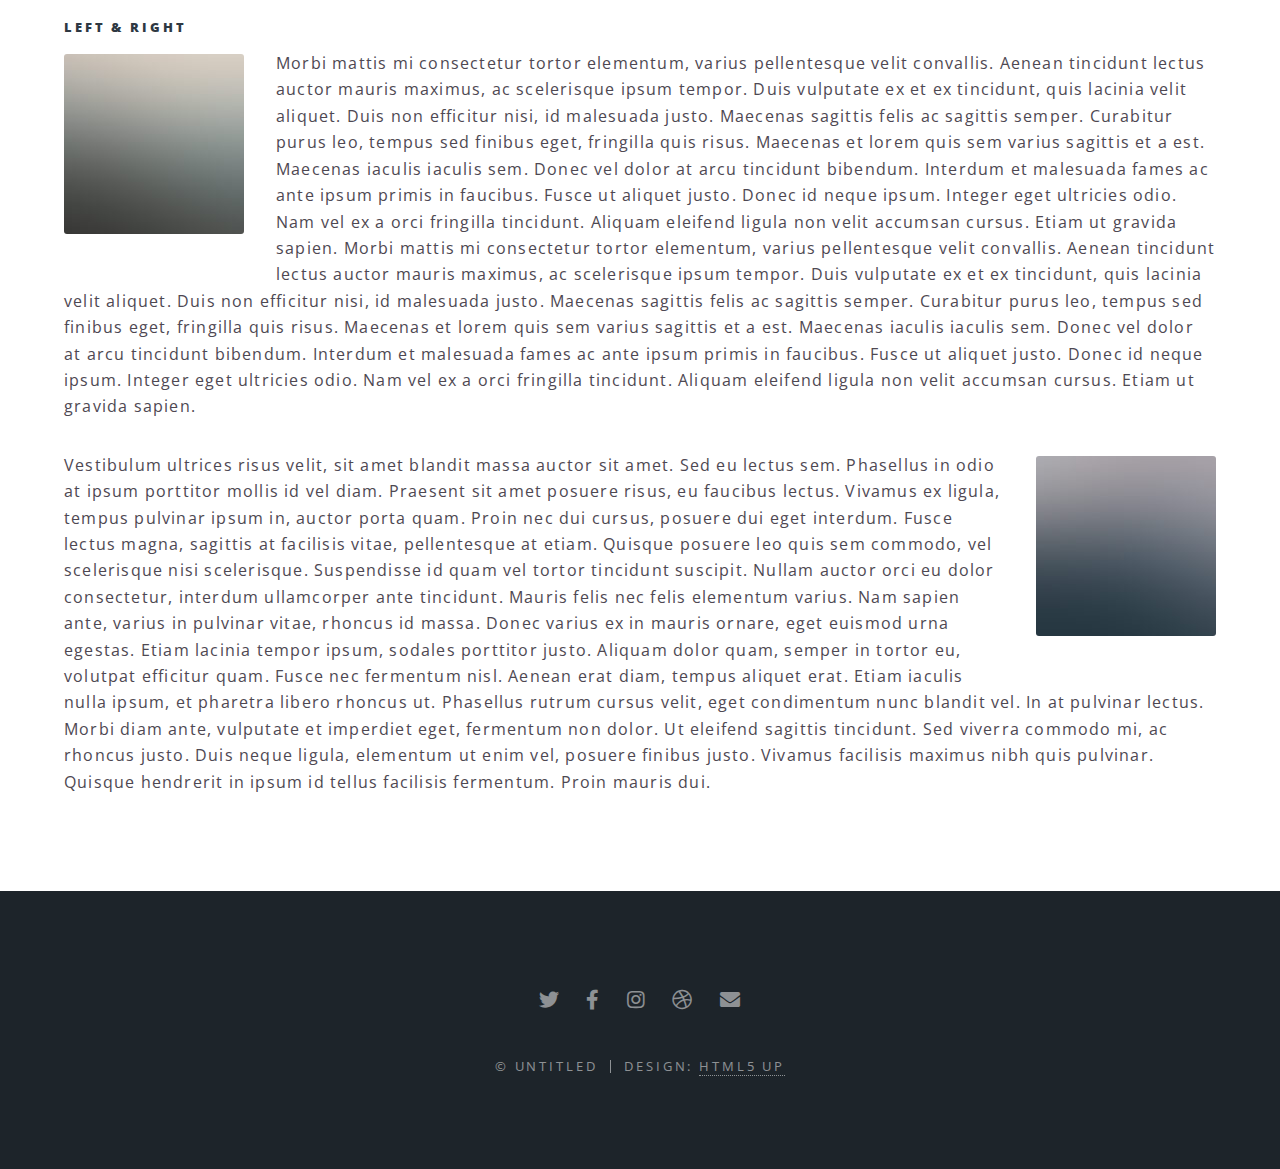
<file: 2research_in progress.html>
<!DOCTYPE HTML>
<!--
	Spectral by HTML5 UP
	html5up.net | @ajlkn
	Free for personal and commercial use under the CCA 3.0 license (html5up.net/license)
-->
<html>
	<head>
		<title>Elements - Spectral by HTML5 UP</title>
		<meta charset="utf-8" />
		<meta name="viewport" content="width=device-width, initial-scale=1, user-scalable=no" />
		<link rel="stylesheet" href="assets/css/main.css" />
		<noscript><link rel="stylesheet" href="assets/css/noscript.css" /></noscript>
	</head>
	<body class="is-preload">

		<!-- Page Wrapper -->
			<div id="page-wrapper">

				<!-- Header -->
					<header id="header">
						<h1><a href="index.html">Yul Min Park</a></h1>
						<nav id="nav">
							<ul>
								<li class="special">
									<a href="#menu" class="menuToggle"><span>Menu</span></a>
									<div id="menu">
										<ul>
											<li><a href="index.html">Home</a></li>
											<li><a href="1education.html">Education</a></li>
											<li><a href="2research.html">Research</a></li>
											<li><a href="3contact.html">Contact</a></li>
										</ul>
									</div>
								</li>
							</ul>
						</nav>
					</header>

				<!-- Main -->
					<article id="main">
						<header>
							<h2>Research</h2>
					<!--	<p>brief subtitle</p> -->
						</header>
						<section class="wrapper style5">
							<div class="inner">

								<section>
									<h4>Work in progress</h4>
									<p></p>
									<div class="table-wrapper">
										<table>
											<thead>
												<tr>
													<th>#</th>
													<th>Paper</th>
												</tr>
											</thead>
											<tbody>
												<tr>
													<td>6</td>
													<td>[under review] The effects of episodic news framing 
															on political participation in the United States</td>
												</tr>
												<tr>
													<td>5</td>
													<td>[under review] New media and the propensity to participate in
														demonstrations and strikes in the United States (with Tse-min Lin)
													</td>
												</tr>
												<tr>
													<td>4</td>
													<td> Framing effects on issue preferencese of modern news consumers</td>
												</tr>
												<tr>
													<td>3</td>
													<td>Automated topic-based content and textual analysis of 
														contemporary political news coverage</td>
												</tr>
												<tr>
													<td>2</td>
													<td>Misinformation about misinformation? Of headlines and survey design
														(with Robert Luskin and Gaurav Sood)
													</td>
												</tr>
												<tr>
													<td>1</td>
													<td>Religion in Latino Politics (with David Leal)</td>
												</tr>
											</tbody>
											<tfoot>
												<tr>
													<td colspan="1"></td>
												</tr>
											</tfoot>
										</table>
									</div>


									<h4>News media framing</h4>


									<hr />
									<h4>Survey experimentation</h4>

									<hr />
									<h4>Big data analysis</h4>
									<p>Computational methods, neural network methods, content and textual analysis, SQL database</p>
									<ul class="actions">
										<li><a href= "https://github.com/yulminpark/Topic-Based-Content-and-Textual-Analysis-of-Contemporary-Political-News-Coverage" 
											target="_blank" rel="noopener noreferrer" class="button primary">
											Go to data repository</a></li>
									</ul>
									<hr />
									
									<h5>Blockquote</h5>
									<blockquote>Fringilla nisl. Donec accumsan interdum nisi, quis tincidunt felis sagittis eget tempus euismod. Vestibulum ante ipsum primis in faucibus vestibulum. Blandit adipiscing eu felis iaculis volutpat ac adipiscing accumsan faucibus. Vestibulum ante ipsum primis in faucibus lorem ipsum dolor sit amet nullam adipiscing eu felis.</blockquote>
									<h5>Preformatted</h5>
									<pre><code>i = 0;

while (!deck.isInOrder()) {
  print 'Iteration ' + i;
  deck.shuffle();
  i++;
}

print 'It took ' + i + ' iterations to sort the deck.';</code></pre>
								</section>

								<section>
									<h4>Lists</h4>
									<div class="row">
										<div class="col-6 col-12-medium">
											<h5>Unordered</h5>
											<ul>
												<li>Dolor pulvinar etiam.</li>
												<li>Sagittis adipiscing.</li>
												<li>Felis enim feugiat.</li>
											</ul>
											<h5>Alternate</h5>
											<ul class="alt">
												<li>Dolor pulvinar etiam.</li>
												<li>Sagittis adipiscing.</li>
												<li>Felis enim feugiat.</li>
											</ul>
										</div>
										<div class="col-6 col-12-medium">
											<h5>Ordered</h5>
											<ol>
												<li>Dolor pulvinar etiam.</li>
												<li>Etiam vel felis viverra.</li>
												<li>Felis enim feugiat.</li>
												<li>Dolor pulvinar etiam.</li>
												<li>Etiam vel felis lorem.</li>
												<li>Felis enim et feugiat.</li>
											</ol>
											<h5>Icons</h5>
											<ul class="icons">
												<li><a href="#" class="icon brands fa-twitter"><span class="label">Twitter</span></a></li>
												<li><a href="#" class="icon brands fa-facebook-f"><span class="label">Facebook</span></a></li>
												<li><a href="#" class="icon brands fa-instagram"><span class="label">Instagram</span></a></li>
												<li><a href="#" class="icon brands fa-github"><span class="label">Github</span></a></li>
											</ul>
										</div>
									</div>
									<h5>Actions</h5>
									<div class="row">
										<div class="col-6 col-12-medium">
											<ul class="actions">
												<li><a href="#" class="button primary">Default</a></li>
												<li><a href="#" class="button">Default</a></li>
											</ul>
											<ul class="actions small">
												<li><a href="#" class="button primary small">Small</a></li>
												<li><a href="#" class="button small">Small</a></li>
											</ul>
											<ul class="actions stacked">
												<li><a href="#" class="button primary">Default</a></li>
												<li><a href="#" class="button">Default</a></li>
											</ul>
											<ul class="actions stacked">
												<li><a href="#" class="button primary small">Small</a></li>
												<li><a href="#" class="button small">Small</a></li>
											</ul>
										</div>
										<div class="col-6 col-12-medium">
											<ul class="actions stacked">
												<li><a href="#" class="button primary fit">Default</a></li>
												<li><a href="#" class="button fit">Default</a></li>
											</ul>
											<ul class="actions stacked">
												<li><a href="#" class="button primary small fit">Small</a></li>
												<li><a href="#" class="button small fit">Small</a></li>
											</ul>
										</div>
									</div>
								</section>

								<section>
									<h4>Table</h4>
									<h5>Default</h5>
									<div class="table-wrapper">
										<table>
											<thead>
												<tr>
													<th>Name</th>
													<th>Description</th>
													<th>Price</th>
												</tr>
											</thead>
											<tbody>
												<tr>
													<td>Item One</td>
													<td>Ante turpis integer aliquet porttitor.</td>
													<td>29.99</td>
												</tr>
												<tr>
													<td>Item Two</td>
													<td>Vis ac commodo adipiscing arcu aliquet.</td>
													<td>19.99</td>
												</tr>
												<tr>
													<td>Item Three</td>
													<td> Morbi faucibus arcu accumsan lorem.</td>
													<td>29.99</td>
												</tr>
												<tr>
													<td>Item Four</td>
													<td>Vitae integer tempus condimentum.</td>
													<td>19.99</td>
												</tr>
												<tr>
													<td>Item Five</td>
													<td>Ante turpis integer aliquet porttitor.</td>
													<td>29.99</td>
												</tr>
											</tbody>
											<tfoot>
												<tr>
													<td colspan="2"></td>
													<td>100.00</td>
												</tr>
											</tfoot>
										</table>
									</div>

									<h5>Alternate</h5>
									<div class="table-wrapper">
										<table class="alt">
											<thead>
												<tr>
													<th>Name</th>
													<th>Description</th>
													<th>Price</th>
												</tr>
											</thead>
											<tbody>
												<tr>
													<td>Item One</td>
													<td>Ante turpis integer aliquet porttitor.</td>
													<td>29.99</td>
												</tr>
												<tr>
													<td>Item Two</td>
													<td>Vis ac commodo adipiscing arcu aliquet.</td>
													<td>19.99</td>
												</tr>
												<tr>
													<td>Item Three</td>
													<td> Morbi faucibus arcu accumsan lorem.</td>
													<td>29.99</td>
												</tr>
												<tr>
													<td>Item Four</td>
													<td>Vitae integer tempus condimentum.</td>
													<td>19.99</td>
												</tr>
												<tr>
													<td>Item Five</td>
													<td>Ante turpis integer aliquet porttitor.</td>
													<td>29.99</td>
												</tr>
											</tbody>
											<tfoot>
												<tr>
													<td colspan="2"></td>
													<td>100.00</td>
												</tr>
											</tfoot>
										</table>
									</div>
								</section>

								<section>
									<h4>Buttons</h4>
									<ul class="actions">
										<li><a href="#" class="button primary">Primary</a></li>
										<li><a href="#" class="button">Default</a></li>
									</ul>
									<ul class="actions">
										<li><a href="#" class="button large">Large</a></li>
										<li><a href="#" class="button">Default</a></li>
										<li><a href="#" class="button small">Small</a></li>
									</ul>
									<ul class="actions fit">
										<li><a href="#" class="button fit">Fit</a></li>
										<li><a href="#" class="button primary fit">Fit</a></li>
										<li><a href="#" class="button fit">Fit</a></li>
									</ul>
									<ul class="actions fit small">
										<li><a href="#" class="button primary fit small">Fit + Small</a></li>
										<li><a href="#" class="button fit small">Fit + Small</a></li>
										<li><a href="#" class="button primary fit small">Fit + Small</a></li>
									</ul>
									<ul class="actions">
										<li><a href="#" class="button primary icon solid fa-download">Icon</a></li>
										<li><a href="#" class="button icon solid fa-download">Icon</a></li>
									</ul>
									<ul class="actions">
										<li><span class="button primary disabled">Disabled</span></li>
										<li><span class="button disabled">Disabled</span></li>
									</ul>
								</section>

								<section>
									<h4>Form</h4>
									<form method="post" action="#">
										<div class="row gtr-uniform">
											<div class="col-6 col-12-xsmall">
												<input type="text" name="demo-name" id="demo-name" value="" placeholder="Name" />
											</div>
											<div class="col-6 col-12-xsmall">
												<input type="email" name="demo-email" id="demo-email" value="" placeholder="Email" />
											</div>
											<div class="col-12">
												<select name="demo-category" id="demo-category">
													<option value="">- Category -</option>
													<option value="1">Manufacturing</option>
													<option value="1">Shipping</option>
													<option value="1">Administration</option>
													<option value="1">Human Resources</option>
												</select>
											</div>
											<div class="col-4 col-12-small">
												<input type="radio" id="demo-priority-low" name="demo-priority" checked>
												<label for="demo-priority-low">Low</label>
											</div>
											<div class="col-4 col-12-small">
												<input type="radio" id="demo-priority-normal" name="demo-priority">
												<label for="demo-priority-normal">Normal</label>
											</div>
											<div class="col-4 col-12-small">
												<input type="radio" id="demo-priority-high" name="demo-priority">
												<label for="demo-priority-high">High</label>
											</div>
											<div class="col-6 col-12-small">
												<input type="checkbox" id="demo-copy" name="demo-copy">
												<label for="demo-copy">Email me a copy</label>
											</div>
											<div class="col-6 col-12-small">
												<input type="checkbox" id="demo-human" name="demo-human" checked>
												<label for="demo-human">Not a robot</label>
											</div>
											<div class="col-12">
												<textarea name="demo-message" id="demo-message" placeholder="Enter your message" rows="6"></textarea>
											</div>
											<div class="col-12">
												<ul class="actions">
													<li><input type="submit" value="Send Message" class="primary" /></li>
													<li><input type="reset" value="Reset" /></li>
												</ul>
											</div>
										</div>
									</form>
								</section>

								<section>
									<h4>Image</h4>
									<h5>Fit</h5>
									<div class="box alt">
										<div class="row gtr-50 gtr-uniform">
											<div class="col-12"><span class="image fit"><img src="images/banner.jpg" alt="" /></span></div>
											<div class="col-4"><span class="image fit"><img src="images/pic01.jpg" alt="" /></span></div>
											<div class="col-4"><span class="image fit"><img src="images/pic02.jpg" alt="" /></span></div>
											<div class="col-4"><span class="image fit"><img src="images/pic03.jpg" alt="" /></span></div>
											<div class="col-4"><span class="image fit"><img src="images/pic03.jpg" alt="" /></span></div>
											<div class="col-4"><span class="image fit"><img src="images/pic02.jpg" alt="" /></span></div>
											<div class="col-4"><span class="image fit"><img src="images/pic01.jpg" alt="" /></span></div>
											<div class="col-4"><span class="image fit"><img src="images/pic02.jpg" alt="" /></span></div>
											<div class="col-4"><span class="image fit"><img src="images/pic01.jpg" alt="" /></span></div>
											<div class="col-4"><span class="image fit"><img src="images/pic03.jpg" alt="" /></span></div>
										</div>
									</div>
									<h5>Left &amp; Right</h5>
									<p><span class="image left"><img src="images/pic04.jpg" alt="" /></span>Morbi mattis mi consectetur tortor elementum, varius pellentesque velit convallis. Aenean tincidunt lectus auctor mauris maximus, ac scelerisque ipsum tempor. Duis vulputate ex et ex tincidunt, quis lacinia velit aliquet. Duis non efficitur nisi, id malesuada justo. Maecenas sagittis felis ac sagittis semper. Curabitur purus leo, tempus sed finibus eget, fringilla quis risus. Maecenas et lorem quis sem varius sagittis et a est. Maecenas iaculis iaculis sem. Donec vel dolor at arcu tincidunt bibendum. Interdum et malesuada fames ac ante ipsum primis in faucibus. Fusce ut aliquet justo. Donec id neque ipsum. Integer eget ultricies odio. Nam vel ex a orci fringilla tincidunt. Aliquam eleifend ligula non velit accumsan cursus. Etiam ut gravida sapien. Morbi mattis mi consectetur tortor elementum, varius pellentesque velit convallis. Aenean tincidunt lectus auctor mauris maximus, ac scelerisque ipsum tempor. Duis vulputate ex et ex tincidunt, quis lacinia velit aliquet. Duis non efficitur nisi, id malesuada justo. Maecenas sagittis felis ac sagittis semper. Curabitur purus leo, tempus sed finibus eget, fringilla quis risus. Maecenas et lorem quis sem varius sagittis et a est. Maecenas iaculis iaculis sem. Donec vel dolor at arcu tincidunt bibendum. Interdum et malesuada fames ac ante ipsum primis in faucibus. Fusce ut aliquet justo. Donec id neque ipsum. Integer eget ultricies odio. Nam vel ex a orci fringilla tincidunt. Aliquam eleifend ligula non velit accumsan cursus. Etiam ut gravida sapien.</p>
									<p><span class="image right"><img src="images/pic05.jpg" alt="" /></span>Vestibulum ultrices risus velit, sit amet blandit massa auctor sit amet. Sed eu lectus sem. Phasellus in odio at ipsum porttitor mollis id vel diam. Praesent sit amet posuere risus, eu faucibus lectus. Vivamus ex ligula, tempus pulvinar ipsum in, auctor porta quam. Proin nec dui cursus, posuere dui eget interdum. Fusce lectus magna, sagittis at facilisis vitae, pellentesque at etiam. Quisque posuere leo quis sem commodo, vel scelerisque nisi scelerisque. Suspendisse id quam vel tortor tincidunt suscipit. Nullam auctor orci eu dolor consectetur, interdum ullamcorper ante tincidunt. Mauris felis nec felis elementum varius. Nam sapien ante, varius in pulvinar vitae, rhoncus id massa. Donec varius ex in mauris ornare, eget euismod urna egestas. Etiam lacinia tempor ipsum, sodales porttitor justo. Aliquam dolor quam, semper in tortor eu, volutpat efficitur quam. Fusce nec fermentum nisl. Aenean erat diam, tempus aliquet erat. Etiam iaculis nulla ipsum, et pharetra libero rhoncus ut. Phasellus rutrum cursus velit, eget condimentum nunc blandit vel. In at pulvinar lectus. Morbi diam ante, vulputate et imperdiet eget, fermentum non dolor. Ut eleifend sagittis tincidunt. Sed viverra commodo mi, ac rhoncus justo. Duis neque ligula, elementum ut enim vel, posuere finibus justo. Vivamus facilisis maximus nibh quis pulvinar. Quisque hendrerit in ipsum id tellus facilisis fermentum. Proin mauris dui.</p>
								</section>

							</div>
						</section>
					</article>

				<!-- Footer -->
					<footer id="footer">
						<ul class="icons">
							<li><a href="#" class="icon brands fa-twitter"><span class="label">Twitter</span></a></li>
							<li><a href="#" class="icon brands fa-facebook-f"><span class="label">Facebook</span></a></li>
							<li><a href="#" class="icon brands fa-instagram"><span class="label">Instagram</span></a></li>
							<li><a href="#" class="icon brands fa-dribbble"><span class="label">Dribbble</span></a></li>
							<li><a href="#" class="icon solid fa-envelope"><span class="label">Email</span></a></li>
						</ul>
						<ul class="copyright">
							<li>&copy; Untitled</li><li>Design: <a href="http://html5up.net">HTML5 UP</a></li>
						</ul>
					</footer>

			</div>

		<!-- Scripts -->
			<script src="assets/js/jquery.min.js"></script>
			<script src="assets/js/jquery.scrollex.min.js"></script>
			<script src="assets/js/jquery.scrolly.min.js"></script>
			<script src="assets/js/browser.min.js"></script>
			<script src="assets/js/breakpoints.min.js"></script>
			<script src="assets/js/util.js"></script>
			<script src="assets/js/main.js"></script>

	</body>
</html>
</file>
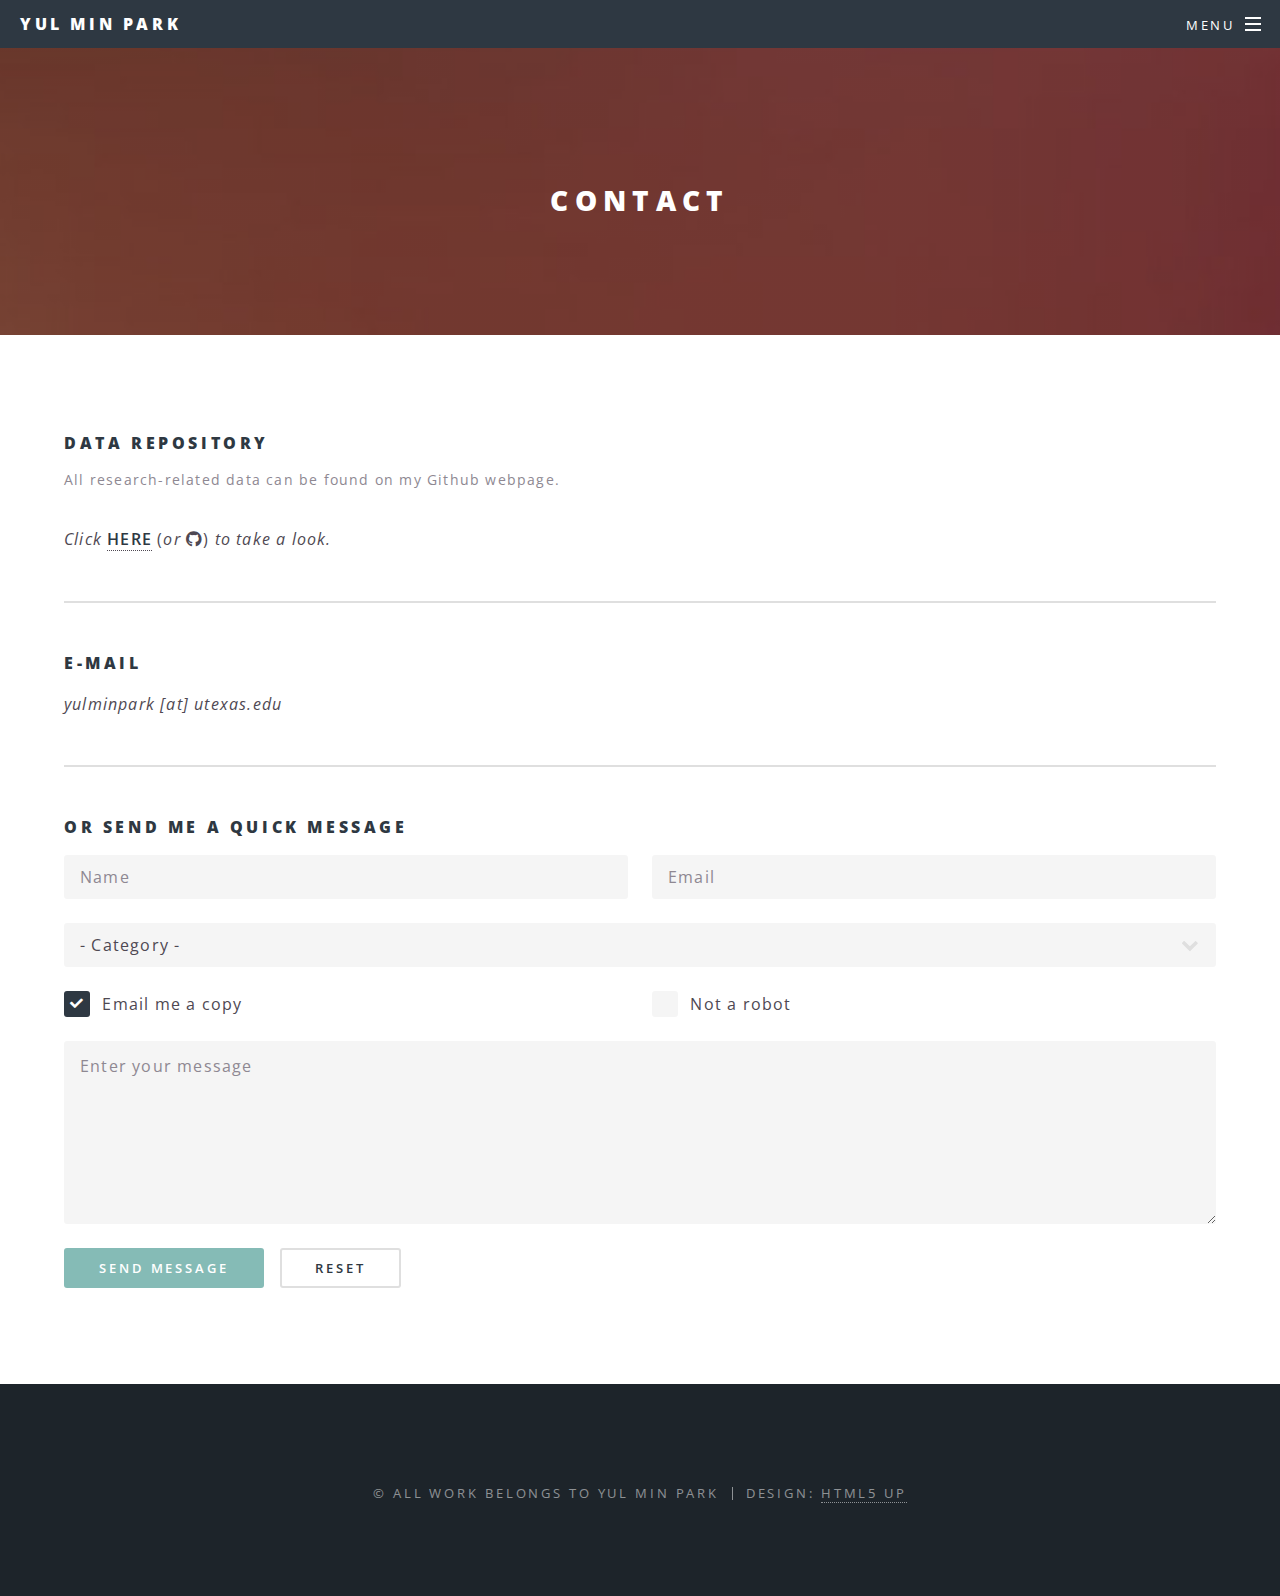
<file: 3contact.html>
<!DOCTYPE HTML>
<!--
	Spectral by HTML5 UP
	html5up.net | @ajlkn
	Free for personal and commercial use under the CCA 3.0 license (html5up.net/license)
-->
<html>
	<head>
		<title>Contact: Yul Min Park Zone</title>
		<meta charset="utf-8" />
		<meta name="viewport" content="width=device-width, initial-scale=1, user-scalable=no" />
		<link rel="stylesheet" href="assets/css/main.css" />
		<noscript><link rel="stylesheet" href="assets/css/noscript.css" /></noscript>
	</head>
	<body class="is-preload">

		<!-- Page Wrapper -->
			<div id="page-wrapper">

				<!-- Header -->
					<header id="header">
						<h1><a href="index.html">Yul Min Park</a></h1>
						<nav id="nav">
							<ul>
								<li class="special">
									<a href="#menu" class="menuToggle"><span>Menu</span></a>
									<div id="menu">
										<ul>
											<li><a href="index.html">Home</a></li>
											<li><a href="1education.html">Education</a></li>
											<li><a href="2research.html">Research</a></li>
											<li><a href="3contact.html">Contact</a></li>
										<!--<li><a href="#">Sign Up</a></li>
											<li><a href="#">Log In</a></li> -->
										</ul>
									</div>
								</li>
							</ul>
						</nav>
					</header>

				<!-- Main -->
					<article id="main">
						<header>
							<h2>Contact</h2>
						<!--<p>brief subtitle</p> -->
						</header>
						<section class="wrapper style5">
							<div class="inner">

								<section>
									<header>
										<h4>Data repository</h4>
										<p>All research-related data can be found on my Github webpage.</p>
									</header>								
										<ul class="icons">
											<li><i>Click </i><a href= "http://github.com/yulminpark?tab=repositories" target="_blank" rel="noopener noreferrer"> <b>HERE</a></b> (<i>or</i>
												<a href = "https://github.com/yulminpark?tab=repositories" target="_blank" rel="noopener noreferrer" class="icon brands fa-github"><span class="label">Github</span>)</a>
												<i>to take a look.</i>
												</a>
											</li>
										</ul>
									<hr />

											<h4>E-mail</h4>
											<p><i>yulminpark [at] utexas.edu</i></p>
									<hr />

								<section>
									<h4>Or Send me a quick message</h4>
									<form method="post" action="#">
										<div class="row gtr-uniform">
											<div class="col-6 col-12-xsmall">
												<input type="text" name="demo-name" id="demo-name" value="" placeholder="Name" />
											</div>
											<div class="col-6 col-12-xsmall">
												<input type="email" name="demo-email" id="demo-email" value="" placeholder="Email" />
											</div>
											<div class="col-12">
												<select name="demo-category" id="demo-category">
													<option value="">- Category -</option>
													<option value="1">Ask for original data</option>
													<option value="1">Ask for programming code</option>
													<option value="1">General inquiry</option>
													<option value="1">Other</option>
												</select>
											</div>

											<div class="col-6 col-12-small">
												<input type="checkbox" id="demo-copy" name="demo-copy" checked>
												<label for="demo-copy">Email me a copy</label>
											</div>
											<div class="col-6 col-12-small">
												<input type="checkbox" id="demo-human" name="demo-human">
												<label for="demo-human">Not a robot</label>
											</div>
											<div class="col-12">
												<textarea name="demo-message" id="demo-message" placeholder="Enter your message" rows="6"></textarea>
											</div>
											<div class="col-12">
												<ul class="actions">
													<li><input type="submit" value="Send Message" class="primary" /></li>
													<li><input type="reset" value="Reset" /></li>
												</ul>
											</div>
										</div>
									</form>
								</section>

						<!--				This is <b>bold</b> and this is <strong>strong</strong>. This is <i>italic</i> and this is <em>emphasized</em>.
									This is <sup>superscript</sup> text and this is <sub>subscript</sub> text.
									This is <u>underlined</u> and this is code: <code>for (;;) { ... }</code>. Finally, <a href="#">this is a link</a>.</p> -->
									
																<!--			Nunc lacinia ante nunc ac lobortis. Interdum adipiscing gravida odio porttitor sem non mi integer non faucibus ornare mi ut ante amet placerat aliquet. Volutpat eu sed ante lacinia sapien lorem accumsan varius montes viverra nibh in adipiscing blandit tempus accumsan.</p>
									<header>
										<h5>Heading with a Subtitle</h5>
										<p>Lorem ipsum dolor sit amet nullam id egestas urna aliquam</p>
									</header>
									<p>Nunc lacinia ante nunc ac lobortis. Interdum adipiscing gravida odio porttitor sem non mi integer non faucibus ornare mi ut ante amet placerat aliquet. Volutpat eu sed ante lacinia sapien lorem accumsan varius montes viverra nibh in adipiscing blandit tempus accumsan.</p>
									<hr />
									<h2>Heading Level 2</h2>
									<h3>Heading Level 3</h3>
									<h4>Heading Level 4</h4>
									<h5>Heading Level 5</h5>
									<h6>Heading Level 6</h6>
									<hr />
									<h5>Blockquote</h5>
									<blockquote>Fringilla nisl. Donec accumsan interdum nisi, quis tincidunt felis sagittis eget tempus euismod. Vestibulum ante ipsum primis in faucibus vestibulum. Blandit adipiscing eu felis iaculis volutpat ac adipiscing accumsan faucibus. Vestibulum ante ipsum primis in faucibus lorem ipsum dolor sit amet nullam adipiscing eu felis.</blockquote>
									<h5>Preformatted</h5>
									<pre><code>i = 0;

while (!deck.isInOrder()) {
  print 'Iteration ' + i;
  deck.shuffle();
  i++;
}

print 'It took ' + i + ' iterations to sort the deck.';</code></pre>
								</section>

								<section>
									<h4>Lists</h4>
									<div class="row">
										<div class="col-6 col-12-medium">
											<h5>Unordered</h5>
											<ul>
												<li>Dolor pulvinar etiam.</li>
												<li>Sagittis adipiscing.</li>
												<li>Felis enim feugiat.</li>
											</ul>
											<h5>Alternate</h5>
											<ul class="alt">
												<li>Dolor pulvinar etiam.</li>
												<li>Sagittis adipiscing.</li>
												<li>Felis enim feugiat.</li>
											</ul>
										</div>
										<div class="col-6 col-12-medium">
											<h5>Ordered</h5>
											<ol>
												<li>Dolor pulvinar etiam.</li>
												<li>Etiam vel felis viverra.</li>
												<li>Felis enim feugiat.</li>
												<li>Dolor pulvinar etiam.</li>
												<li>Etiam vel felis lorem.</li>
												<li>Felis enim et feugiat.</li>
											</ol>
											<h5>Icons</h5>
											<ul class="icons">
												<li><a href="#" class="icon brands fa-twitter"><span class="label">Twitter</span></a></li>
												<li><a href="#" class="icon brands fa-facebook-f"><span class="label">Facebook</span></a></li>
												<li><a href="#" class="icon brands fa-instagram"><span class="label">Instagram</span></a></li>
												<li><a href="#" class="icon brands fa-github"><span class="label">Github</span></a></li>
											</ul>
										</div>
									</div>
									<h5>Actions</h5>
									<div class="row">
										<div class="col-6 col-12-medium">
											<ul class="actions">
												<li><a href="#" class="button primary">Default</a></li>
												<li><a href="#" class="button">Default</a></li>
											</ul>
											<ul class="actions small">
												<li><a href="#" class="button primary small">Small</a></li>
												<li><a href="#" class="button small">Small</a></li>
											</ul>
											<ul class="actions stacked">
												<li><a href="#" class="button primary">Default</a></li>
												<li><a href="#" class="button">Default</a></li>
											</ul>
											<ul class="actions stacked">
												<li><a href="#" class="button primary small">Small</a></li>
												<li><a href="#" class="button small">Small</a></li>
											</ul>
										</div>
										<div class="col-6 col-12-medium">
											<ul class="actions stacked">
												<li><a href="#" class="button primary fit">Default</a></li>
												<li><a href="#" class="button fit">Default</a></li>
											</ul>
											<ul class="actions stacked">
												<li><a href="#" class="button primary small fit">Small</a></li>
												<li><a href="#" class="button small fit">Small</a></li>
											</ul>
										</div>
									</div>
								</section>

								<section>
									<h4>Table</h4>
									<h5>Default</h5>
									<div class="table-wrapper">
										<table>
											<thead>
												<tr>
													<th>Name</th>
													<th>Description</th>
													<th>Price</th>
												</tr>
											</thead>
											<tbody>
												<tr>
													<td>Item One</td>
													<td>Ante turpis integer aliquet porttitor.</td>
													<td>29.99</td>
												</tr>
												<tr>
													<td>Item Two</td>
													<td>Vis ac commodo adipiscing arcu aliquet.</td>
													<td>19.99</td>
												</tr>
												<tr>
													<td>Item Three</td>
													<td> Morbi faucibus arcu accumsan lorem.</td>
													<td>29.99</td>
												</tr>
												<tr>
													<td>Item Four</td>
													<td>Vitae integer tempus condimentum.</td>
													<td>19.99</td>
												</tr>
												<tr>
													<td>Item Five</td>
													<td>Ante turpis integer aliquet porttitor.</td>
													<td>29.99</td>
												</tr>
											</tbody>
											<tfoot>
												<tr>
													<td colspan="2"></td>
													<td>100.00</td>
												</tr>
											</tfoot>
										</table>
									</div>

									<h5>Alternate</h5>
									<div class="table-wrapper">
										<table class="alt">
											<thead>
												<tr>
													<th>Name</th>
													<th>Description</th>
													<th>Price</th>
												</tr>
											</thead>
											<tbody>
												<tr>
													<td>Item One</td>
													<td>Ante turpis integer aliquet porttitor.</td>
													<td>29.99</td>
												</tr>
												<tr>
													<td>Item Two</td>
													<td>Vis ac commodo adipiscing arcu aliquet.</td>
													<td>19.99</td>
												</tr>
												<tr>
													<td>Item Three</td>
													<td> Morbi faucibus arcu accumsan lorem.</td>
													<td>29.99</td>
												</tr>
												<tr>
													<td>Item Four</td>
													<td>Vitae integer tempus condimentum.</td>
													<td>19.99</td>
												</tr>
												<tr>
													<td>Item Five</td>
													<td>Ante turpis integer aliquet porttitor.</td>
													<td>29.99</td>
												</tr>
											</tbody>
											<tfoot>
												<tr>
													<td colspan="2"></td>
													<td>100.00</td>
												</tr>
											</tfoot>
										</table>
									</div>
								</section>

								<section>
									<h4>Buttons</h4>
									<ul class="actions">
										<li><a href="#" class="button primary">Primary</a></li>
										<li><a href="#" class="button">Default</a></li>
									</ul>
									<ul class="actions">
										<li><a href="#" class="button large">Large</a></li>
										<li><a href="#" class="button">Default</a></li>
										<li><a href="#" class="button small">Small</a></li>
									</ul>
									<ul class="actions fit">
										<li><a href="#" class="button fit">Fit</a></li>
										<li><a href="#" class="button primary fit">Fit</a></li>
										<li><a href="#" class="button fit">Fit</a></li>
									</ul>
									<ul class="actions fit small">
										<li><a href="#" class="button primary fit small">Fit + Small</a></li>
										<li><a href="#" class="button fit small">Fit + Small</a></li>
										<li><a href="#" class="button primary fit small">Fit + Small</a></li>
									</ul>
									<ul class="actions">
										<li><a href="#" class="button primary icon solid fa-download">Icon</a></li>
										<li><a href="#" class="button icon solid fa-download">Icon</a></li>
									</ul>
									<ul class="actions">
										<li><span class="button primary disabled">Disabled</span></li>
										<li><span class="button disabled">Disabled</span></li>
									</ul>
								</section>

								<section>
									<h4>Form</h4>
									<form method="post" action="#">
										<div class="row gtr-uniform">
											<div class="col-6 col-12-xsmall">
												<input type="text" name="demo-name" id="demo-name" value="" placeholder="Name" />
											</div>
											<div class="col-6 col-12-xsmall">
												<input type="email" name="demo-email" id="demo-email" value="" placeholder="Email" />
											</div>
											<div class="col-12">
												<select name="demo-category" id="demo-category">
													<option value="">- Category -</option>
													<option value="1">Manufacturing</option>
													<option value="1">Shipping</option>
													<option value="1">Administration</option>
													<option value="1">Human Resources</option>
												</select>
											</div>
											<div class="col-4 col-12-small">
												<input type="radio" id="demo-priority-low" name="demo-priority" checked>
												<label for="demo-priority-low">Low</label>
											</div>
											<div class="col-4 col-12-small">
												<input type="radio" id="demo-priority-normal" name="demo-priority">
												<label for="demo-priority-normal">Normal</label>
											</div>
											<div class="col-4 col-12-small">
												<input type="radio" id="demo-priority-high" name="demo-priority">
												<label for="demo-priority-high">High</label>
											</div>
											<div class="col-6 col-12-small">
												<input type="checkbox" id="demo-copy" name="demo-copy">
												<label for="demo-copy">Email me a copy</label>
											</div>
											<div class="col-6 col-12-small">
												<input type="checkbox" id="demo-human" name="demo-human" checked>
												<label for="demo-human">Not a robot</label>
											</div>
											<div class="col-12">
												<textarea name="demo-message" id="demo-message" placeholder="Enter your message" rows="6"></textarea>
											</div>
											<div class="col-12">
												<ul class="actions">
													<li><input type="submit" value="Send Message" class="primary" /></li>
													<li><input type="reset" value="Reset" /></li>
												</ul>
											</div>
										</div>
									</form>
								</section>

								<section>
									<h4>Image</h4>
									<h5>Fit</h5>
									<div class="box alt">
										<div class="row gtr-50 gtr-uniform">
											<div class="col-12"><span class="image fit"><img src="images/banner.jpg" alt="" /></span></div>
											<div class="col-4"><span class="image fit"><img src="images/pic01.jpg" alt="" /></span></div>
											<div class="col-4"><span class="image fit"><img src="images/pic02.jpg" alt="" /></span></div>
											<div class="col-4"><span class="image fit"><img src="images/pic03.jpg" alt="" /></span></div>
											<div class="col-4"><span class="image fit"><img src="images/pic03.jpg" alt="" /></span></div>
											<div class="col-4"><span class="image fit"><img src="images/pic02.jpg" alt="" /></span></div>
											<div class="col-4"><span class="image fit"><img src="images/pic01.jpg" alt="" /></span></div>
											<div class="col-4"><span class="image fit"><img src="images/pic02.jpg" alt="" /></span></div>
											<div class="col-4"><span class="image fit"><img src="images/pic01.jpg" alt="" /></span></div>
											<div class="col-4"><span class="image fit"><img src="images/pic03.jpg" alt="" /></span></div>
										</div>
									</div>
									<h5>Left &amp; Right</h5>
									<p><span class="image left"><img src="images/pic04.jpg" alt="" /></span>Morbi mattis mi consectetur tortor elementum, varius pellentesque velit convallis. Aenean tincidunt lectus auctor mauris maximus, ac scelerisque ipsum tempor. Duis vulputate ex et ex tincidunt, quis lacinia velit aliquet. Duis non efficitur nisi, id malesuada justo. Maecenas sagittis felis ac sagittis semper. Curabitur purus leo, tempus sed finibus eget, fringilla quis risus. Maecenas et lorem quis sem varius sagittis et a est. Maecenas iaculis iaculis sem. Donec vel dolor at arcu tincidunt bibendum. Interdum et malesuada fames ac ante ipsum primis in faucibus. Fusce ut aliquet justo. Donec id neque ipsum. Integer eget ultricies odio. Nam vel ex a orci fringilla tincidunt. Aliquam eleifend ligula non velit accumsan cursus. Etiam ut gravida sapien. Morbi mattis mi consectetur tortor elementum, varius pellentesque velit convallis. Aenean tincidunt lectus auctor mauris maximus, ac scelerisque ipsum tempor. Duis vulputate ex et ex tincidunt, quis lacinia velit aliquet. Duis non efficitur nisi, id malesuada justo. Maecenas sagittis felis ac sagittis semper. Curabitur purus leo, tempus sed finibus eget, fringilla quis risus. Maecenas et lorem quis sem varius sagittis et a est. Maecenas iaculis iaculis sem. Donec vel dolor at arcu tincidunt bibendum. Interdum et malesuada fames ac ante ipsum primis in faucibus. Fusce ut aliquet justo. Donec id neque ipsum. Integer eget ultricies odio. Nam vel ex a orci fringilla tincidunt. Aliquam eleifend ligula non velit accumsan cursus. Etiam ut gravida sapien.</p>
									<p><span class="image right"><img src="images/pic05.jpg" alt="" /></span>Vestibulum ultrices risus velit, sit amet blandit massa auctor sit amet. Sed eu lectus sem. Phasellus in odio at ipsum porttitor mollis id vel diam. Praesent sit amet posuere risus, eu faucibus lectus. Vivamus ex ligula, tempus pulvinar ipsum in, auctor porta quam. Proin nec dui cursus, posuere dui eget interdum. Fusce lectus magna, sagittis at facilisis vitae, pellentesque at etiam. Quisque posuere leo quis sem commodo, vel scelerisque nisi scelerisque. Suspendisse id quam vel tortor tincidunt suscipit. Nullam auctor orci eu dolor consectetur, interdum ullamcorper ante tincidunt. Mauris felis nec felis elementum varius. Nam sapien ante, varius in pulvinar vitae, rhoncus id massa. Donec varius ex in mauris ornare, eget euismod urna egestas. Etiam lacinia tempor ipsum, sodales porttitor justo. Aliquam dolor quam, semper in tortor eu, volutpat efficitur quam. Fusce nec fermentum nisl. Aenean erat diam, tempus aliquet erat. Etiam iaculis nulla ipsum, et pharetra libero rhoncus ut. Phasellus rutrum cursus velit, eget condimentum nunc blandit vel. In at pulvinar lectus. Morbi diam ante, vulputate et imperdiet eget, fermentum non dolor. Ut eleifend sagittis tincidunt. Sed viverra commodo mi, ac rhoncus justo. Duis neque ligula, elementum ut enim vel, posuere finibus justo. Vivamus facilisis maximus nibh quis pulvinar. Quisque hendrerit in ipsum id tellus facilisis fermentum. Proin mauris dui.</p>
								</section> -->

							</div>
						</section>
					</article>

								<!-- Footer -->
					<footer id="footer">
				<!--	<ul class="icons">
							<li><a href="#" class="icon brands fa-twitter"><span class="label">Twitter</span></a></li>
							<li><a href="#" class="icon brands fa-facebook-f"><span class="label">Facebook</span></a></li>
							<li><a href="#" class="icon brands fa-instagram"><span class="label">Instagram</span></a></li>
							<li><a href="#" class="icon brands fa-dribbble"><span class="label">Dribbble</span></a></li>
							<li><a href="#" class="icon solid fa-envelope"><span class="label">Email</span></a></li>
						</ul> -->
							<ul class="copyright">
								<li>&copy; All work belongs to Yul Min Park</li><li>Design: <a href="http://html5up.net" target="_blank" rel="noopener noreferrer">HTML5 UP</a></li>
							</ul>
						</footer>

			</div>

		<!-- Scripts -->
			<script src="assets/js/jquery.min.js"></script>
			<script src="assets/js/jquery.scrollex.min.js"></script>
			<script src="assets/js/jquery.scrolly.min.js"></script>
			<script src="assets/js/browser.min.js"></script>
			<script src="assets/js/breakpoints.min.js"></script>
			<script src="assets/js/util.js"></script>
			<script src="assets/js/main.js"></script>

	</body>
</html>
</file>
<file: assets/css/noscript.css>
/*
	Spectral by HTML5 UP
	html5up.net | @ajlkn
	Free for personal and commercial use under the CCA 3.0 license (html5up.net/license)
*/

/* Banner */

	body.is-preload #banner h2 {
		-moz-transform: none;
		-webkit-transform: none;
		-ms-transform: none;
		transform: none;
		opacity: 1;
	}

		body.is-preload #banner h2:before, body.is-preload #banner h2:after {
			width: 100%;
		}

	body.is-preload #banner .more {
		-moz-transform: none;
		-webkit-transform: none;
		-ms-transform: none;
		transform: none;
		opacity: 1;
	}

	body.is-preload #banner:after {
		opacity: 0;
	}
</file>
<file: assets/css/main.css>
@import url(fontawesome-all.min.css);
@import url("https://fonts.googleapis.com/css?family=Open+Sans:400,400italic,600,600italic,800,800italic");

/*
	Spectral by HTML5 UP
	html5up.net | @ajlkn
	Free for personal and commercial use under the CCA 3.0 license (html5up.net/license)
*/

html, body, div, span, applet, object,
iframe, h1, h2, h3, h4, h5, h6, p, blockquote,
pre, a, abbr, acronym, address, big, cite,
code, del, dfn, em, img, ins, kbd, q, s, samp,
small, strike, strong, sub, sup, tt, var, b,
u, i, center, dl, dt, dd, ol, ul, li, fieldset,
form, label, legend, table, caption, tbody,
tfoot, thead, tr, th, td, article, aside,
canvas, details, embed, figure, figcaption,
footer, header, hgroup, menu, nav, output, ruby,
section, summary, time, mark, audio, video {
	margin: 0;
	padding: 0;
	border: 0;
	font-size: 100%;
	font: inherit;
	vertical-align: baseline;}

article, aside, details, figcaption, figure,
footer, header, hgroup, menu, nav, section {
	display: block;}

body {
	line-height: 1;
}

ol, ul {
	list-style: none;
}

blockquote, q {
	quotes: none;
}

	blockquote:before, blockquote:after, q:before, q:after {
		content: '';
		content: none;
	}

table {
	border-collapse: collapse;
	border-spacing: 0;
}

body {
	-webkit-text-size-adjust: none;
}

mark {
	background-color: transparent;
	color: inherit;
}

input::-moz-focus-inner {
	border: 0;
	padding: 0;
}

input, select, textarea {
	-moz-appearance: none;
	-webkit-appearance: none;
	-ms-appearance: none;
	appearance: none;
}

/* Basic */

	@-ms-viewport {
		width: device-width;
	}

	html {
		box-sizing: border-box;
	}

	*, *:before, *:after {
		box-sizing: inherit;
	}

	body {
		background: #2e3842;
	}

		body.is-preload *, body.is-preload *:before, body.is-preload *:after {
			-moz-animation: none !important;
			-webkit-animation: none !important;
			-ms-animation: none !important;
			animation: none !important;
			-moz-transition: none !important;
			-webkit-transition: none !important;
			-ms-transition: none !important;
			transition: none !important;
		}

	body, input, select, textarea {
		color: #fff;
		font-family: "Open Sans", Helvetica, sans-serif;
		font-size: 15pt;
		font-weight: 400;
		letter-spacing: 0.075em;
		line-height: 1.65em;
	}

		@media screen and (max-width: 1680px) {

			body, input, select, textarea {
				font-size: 13pt;
			}

		}

		@media screen and (max-width: 1280px) {

			body, input, select, textarea {
				font-size: 12pt;
			}

		}

		@media screen and (max-width: 736px) {

			body, input, select, textarea {
				font-size: 11pt;
				letter-spacing: 0.0375em;
			}

		}

	a {
		-moz-transition: color 0.2s ease, border-bottom-color 0.2s ease;
		-webkit-transition: color 0.2s ease, border-bottom-color 0.2s ease;
		-ms-transition: color 0.2s ease, border-bottom-color 0.2s ease;
		transition: color 0.2s ease, border-bottom-color 0.2s ease;
		border-bottom: dotted 1px;
		color: inherit;
		text-decoration: none;
	}

		a:hover {
			border-bottom-color: transparent;
		}

	strong, b {
		color: #fff;
		font-weight: 600;
	}

	em, i {
		font-style: italic;
	}

	p {
		margin: 0 0 2em 0;
	}

	h1, h2, h3, h4, h5, h6 {
		color: #fff;
		font-weight: 800;
		letter-spacing: 0.225em;
		line-height: 1em;
		margin: 0 0 1em 0;
		text-transform: uppercase;
	}

		h1 a, h2 a, h3 a, h4 a, h5 a, h6 a {
			color: inherit;
			text-decoration: none;
		}

	h2 {
		font-size: 1.35em;
		line-height: 1.75em;
	}

		@media screen and (max-width: 736px) {

			h2 {
				font-size: 1.1em;
				line-height: 1.65em;
			}

		}

	h3 {
		font-size: 1.15em;
		line-height: 1.75em;
	}

		@media screen and (max-width: 736px) {

			h3 {
				font-size: 1em;
				line-height: 1.65em;
			}

		}

	h4 {
		font-size: 1em;
		line-height: 1.5em;
	}

	h5 {
		font-size: 0.8em;
		line-height: 1.5em;
	}

	h6 {
		font-size: 0.7em;
		line-height: 1.5em;
	}

	sub {
		font-size: 0.8em;
		position: relative;
		top: 0.5em;
	}

	sup {
		font-size: 0.8em;
		position: relative;
		top: -0.5em;
	}

	hr {
		border: 0;
		border-bottom: solid 2px #fff;
		margin: 3em 0;
	}

		hr.major {
			margin: 4.5em 0;
		}

	blockquote {
		border-left: solid 4px #fff;
		font-style: italic;
		margin: 0 0 2em 0;
		padding: 0.5em 0 0.5em 2em;
	}

	code {
		background: rgba(144, 144, 144, 0.25);
		border-radius: 3px;
		font-family: "Courier New", monospace;
		font-size: 0.9em;
		letter-spacing: 0;
		margin: 0 0.25em;
		padding: 0.25em 0.65em;
	}

	pre {
		-webkit-overflow-scrolling: touch;
		font-family: "Courier New", monospace;
		font-size: 0.9em;
		margin: 0 0 2em 0;
	}

		pre code {
			display: block;
			line-height: 1.75em;
			padding: 1em 1.5em;
			overflow-x: auto;
		}

	.align-left {
		text-align: left;
	}

	.align-center {
		text-align: center;
	}

	.align-right {
		text-align: right;
	}

/* Row */

	.row {
		display: flex;
		flex-wrap: wrap;
		box-sizing: border-box;
		align-items: stretch;
	}

		.row > * {
			box-sizing: border-box;
		}

		.row.gtr-uniform > * > :last-child {
			margin-bottom: 0;
		}

		.row.aln-left {
			justify-content: flex-start;
		}

		.row.aln-center {
			justify-content: center;
		}

		.row.aln-right {
			justify-content: flex-end;
		}

		.row.aln-top {
			align-items: flex-start;
		}

		.row.aln-middle {
			align-items: center;
		}

		.row.aln-bottom {
			align-items: flex-end;
		}

		.row > .imp {
			order: -1;
		}

		.row > .col-1 {
			width: 8.33333%;
		}

		.row > .off-1 {
			margin-left: 8.33333%;
		}

		.row > .col-2 {
			width: 16.66667%;
		}

		.row > .off-2 {
			margin-left: 16.66667%;
		}

		.row > .col-3 {
			width: 25%;
		}

		.row > .off-3 {
			margin-left: 25%;
		}

		.row > .col-4 {
			width: 33.33333%;
		}

		.row > .off-4 {
			margin-left: 33.33333%;
		}

		.row > .col-5 {
			width: 41.66667%;
		}

		.row > .off-5 {
			margin-left: 41.66667%;
		}

		.row > .col-6 {
			width: 50%;
		}

		.row > .off-6 {
			margin-left: 50%;
		}

		.row > .col-7 {
			width: 58.33333%;
		}

		.row > .off-7 {
			margin-left: 58.33333%;
		}

		.row > .col-8 {
			width: 66.66667%;
		}

		.row > .off-8 {
			margin-left: 66.66667%;
		}

		.row > .col-9 {
			width: 75%;
		}

		.row > .off-9 {
			margin-left: 75%;
		}

		.row > .col-10 {
			width: 83.33333%;
		}

		.row > .off-10 {
			margin-left: 83.33333%;
		}

		.row > .col-11 {
			width: 91.66667%;
		}

		.row > .off-11 {
			margin-left: 91.66667%;
		}

		.row > .col-12 {
			width: 100%;
		}

		.row > .off-12 {
			margin-left: 100%;
		}

		.row.gtr-0 {
			margin-top: 0;
			margin-left: 0em;
		}

			.row.gtr-0 > * {
				padding: 0 0 0 0em;
			}

			.row.gtr-0.gtr-uniform {
				margin-top: 0em;
			}

				.row.gtr-0.gtr-uniform > * {
					padding-top: 0em;
				}

		.row.gtr-25 {
			margin-top: 0;
			margin-left: -0.375em;
		}

			.row.gtr-25 > * {
				padding: 0 0 0 0.375em;
			}

			.row.gtr-25.gtr-uniform {
				margin-top: -0.375em;
			}

				.row.gtr-25.gtr-uniform > * {
					padding-top: 0.375em;
				}

		.row.gtr-50 {
			margin-top: 0;
			margin-left: -0.75em;
		}

			.row.gtr-50 > * {
				padding: 0 0 0 0.75em;
			}

			.row.gtr-50.gtr-uniform {
				margin-top: -0.75em;
			}

				.row.gtr-50.gtr-uniform > * {
					padding-top: 0.75em;
				}

		.row {
			margin-top: 0;
			margin-left: -1.5em;
		}

			.row > * {
				padding: 0 0 0 1.5em;
			}

			.row.gtr-uniform {
				margin-top: -1.5em;
			}

				.row.gtr-uniform > * {
					padding-top: 1.5em;
				}

		.row.gtr-150 {
			margin-top: 0;
			margin-left: -2.25em;
		}

			.row.gtr-150 > * {
				padding: 0 0 0 2.25em;
			}

			.row.gtr-150.gtr-uniform {
				margin-top: -2.25em;
			}

				.row.gtr-150.gtr-uniform > * {
					padding-top: 2.25em;
				}

		.row.gtr-200 {
			margin-top: 0;
			margin-left: -3em;
		}

			.row.gtr-200 > * {
				padding: 0 0 0 3em;
			}

			.row.gtr-200.gtr-uniform {
				margin-top: -3em;
			}

				.row.gtr-200.gtr-uniform > * {
					padding-top: 3em;
				}

		@media screen and (max-width: 1680px) {

			.row {
				display: flex;
				flex-wrap: wrap;
				box-sizing: border-box;
				align-items: stretch;
			}

				.row > * {
					box-sizing: border-box;
				}

				.row.gtr-uniform > * > :last-child {
					margin-bottom: 0;
				}

				.row.aln-left {
					justify-content: flex-start;
				}

				.row.aln-center {
					justify-content: center;
				}

				.row.aln-right {
					justify-content: flex-end;
				}

				.row.aln-top {
					align-items: flex-start;
				}

				.row.aln-middle {
					align-items: center;
				}

				.row.aln-bottom {
					align-items: flex-end;
				}

				.row > .imp-xlarge {
					order: -1;
				}

				.row > .col-1-xlarge {
					width: 8.33333%;
				}

				.row > .off-1-xlarge {
					margin-left: 8.33333%;
				}

				.row > .col-2-xlarge {
					width: 16.66667%;
				}

				.row > .off-2-xlarge {
					margin-left: 16.66667%;
				}

				.row > .col-3-xlarge {
					width: 25%;
				}

				.row > .off-3-xlarge {
					margin-left: 25%;
				}

				.row > .col-4-xlarge {
					width: 33.33333%;
				}

				.row > .off-4-xlarge {
					margin-left: 33.33333%;
				}

				.row > .col-5-xlarge {
					width: 41.66667%;
				}

				.row > .off-5-xlarge {
					margin-left: 41.66667%;
				}

				.row > .col-6-xlarge {
					width: 50%;
				}

				.row > .off-6-xlarge {
					margin-left: 50%;
				}

				.row > .col-7-xlarge {
					width: 58.33333%;
				}

				.row > .off-7-xlarge {
					margin-left: 58.33333%;
				}

				.row > .col-8-xlarge {
					width: 66.66667%;
				}

				.row > .off-8-xlarge {
					margin-left: 66.66667%;
				}

				.row > .col-9-xlarge {
					width: 75%;
				}

				.row > .off-9-xlarge {
					margin-left: 75%;
				}

				.row > .col-10-xlarge {
					width: 83.33333%;
				}

				.row > .off-10-xlarge {
					margin-left: 83.33333%;
				}

				.row > .col-11-xlarge {
					width: 91.66667%;
				}

				.row > .off-11-xlarge {
					margin-left: 91.66667%;
				}

				.row > .col-12-xlarge {
					width: 100%;
				}

				.row > .off-12-xlarge {
					margin-left: 100%;
				}

				.row.gtr-0 {
					margin-top: 0;
					margin-left: 0em;
				}

					.row.gtr-0 > * {
						padding: 0 0 0 0em;
					}

					.row.gtr-0.gtr-uniform {
						margin-top: 0em;
					}

						.row.gtr-0.gtr-uniform > * {
							padding-top: 0em;
						}

				.row.gtr-25 {
					margin-top: 0;
					margin-left: -0.375em;
				}

					.row.gtr-25 > * {
						padding: 0 0 0 0.375em;
					}

					.row.gtr-25.gtr-uniform {
						margin-top: -0.375em;
					}

						.row.gtr-25.gtr-uniform > * {
							padding-top: 0.375em;
						}

				.row.gtr-50 {
					margin-top: 0;
					margin-left: -0.75em;
				}

					.row.gtr-50 > * {
						padding: 0 0 0 0.75em;
					}

					.row.gtr-50.gtr-uniform {
						margin-top: -0.75em;
					}

						.row.gtr-50.gtr-uniform > * {
							padding-top: 0.75em;
						}

				.row {
					margin-top: 0;
					margin-left: -1.5em;
				}

					.row > * {
						padding: 0 0 0 1.5em;
					}

					.row.gtr-uniform {
						margin-top: -1.5em;
					}

						.row.gtr-uniform > * {
							padding-top: 1.5em;
						}

				.row.gtr-150 {
					margin-top: 0;
					margin-left: -2.25em;
				}

					.row.gtr-150 > * {
						padding: 0 0 0 2.25em;
					}

					.row.gtr-150.gtr-uniform {
						margin-top: -2.25em;
					}

						.row.gtr-150.gtr-uniform > * {
							padding-top: 2.25em;
						}

				.row.gtr-200 {
					margin-top: 0;
					margin-left: -3em;
				}

					.row.gtr-200 > * {
						padding: 0 0 0 3em;
					}

					.row.gtr-200.gtr-uniform {
						margin-top: -3em;
					}

						.row.gtr-200.gtr-uniform > * {
							padding-top: 3em;
						}

		}

		@media screen and (max-width: 1280px) {

			.row {
				display: flex;
				flex-wrap: wrap;
				box-sizing: border-box;
				align-items: stretch;
			}

				.row > * {
					box-sizing: border-box;
				}

				.row.gtr-uniform > * > :last-child {
					margin-bottom: 0;
				}

				.row.aln-left {
					justify-content: flex-start;
				}

				.row.aln-center {
					justify-content: center;
				}

				.row.aln-right {
					justify-content: flex-end;
				}

				.row.aln-top {
					align-items: flex-start;
				}

				.row.aln-middle {
					align-items: center;
				}

				.row.aln-bottom {
					align-items: flex-end;
				}

				.row > .imp-large {
					order: -1;
				}

				.row > .col-1-large {
					width: 8.33333%;
				}

				.row > .off-1-large {
					margin-left: 8.33333%;
				}

				.row > .col-2-large {
					width: 16.66667%;
				}

				.row > .off-2-large {
					margin-left: 16.66667%;
				}

				.row > .col-3-large {
					width: 25%;
				}

				.row > .off-3-large {
					margin-left: 25%;
				}

				.row > .col-4-large {
					width: 33.33333%;
				}

				.row > .off-4-large {
					margin-left: 33.33333%;
				}

				.row > .col-5-large {
					width: 41.66667%;
				}

				.row > .off-5-large {
					margin-left: 41.66667%;
				}

				.row > .col-6-large {
					width: 50%;
				}

				.row > .off-6-large {
					margin-left: 50%;
				}

				.row > .col-7-large {
					width: 58.33333%;
				}

				.row > .off-7-large {
					margin-left: 58.33333%;
				}

				.row > .col-8-large {
					width: 66.66667%;
				}

				.row > .off-8-large {
					margin-left: 66.66667%;
				}

				.row > .col-9-large {
					width: 75%;
				}

				.row > .off-9-large {
					margin-left: 75%;
				}

				.row > .col-10-large {
					width: 83.33333%;
				}

				.row > .off-10-large {
					margin-left: 83.33333%;
				}

				.row > .col-11-large {
					width: 91.66667%;
				}

				.row > .off-11-large {
					margin-left: 91.66667%;
				}

				.row > .col-12-large {
					width: 100%;
				}

				.row > .off-12-large {
					margin-left: 100%;
				}

				.row.gtr-0 {
					margin-top: 0;
					margin-left: 0em;
				}

					.row.gtr-0 > * {
						padding: 0 0 0 0em;
					}

					.row.gtr-0.gtr-uniform {
						margin-top: 0em;
					}

						.row.gtr-0.gtr-uniform > * {
							padding-top: 0em;
						}

				.row.gtr-25 {
					margin-top: 0;
					margin-left: -0.375em;
				}

					.row.gtr-25 > * {
						padding: 0 0 0 0.375em;
					}

					.row.gtr-25.gtr-uniform {
						margin-top: -0.375em;
					}

						.row.gtr-25.gtr-uniform > * {
							padding-top: 0.375em;
						}

				.row.gtr-50 {
					margin-top: 0;
					margin-left: -0.75em;
				}

					.row.gtr-50 > * {
						padding: 0 0 0 0.75em;
					}

					.row.gtr-50.gtr-uniform {
						margin-top: -0.75em;
					}

						.row.gtr-50.gtr-uniform > * {
							padding-top: 0.75em;
						}

				.row {
					margin-top: 0;
					margin-left: -1.5em;
				}

					.row > * {
						padding: 0 0 0 1.5em;
					}

					.row.gtr-uniform {
						margin-top: -1.5em;
					}

						.row.gtr-uniform > * {
							padding-top: 1.5em;
						}

				.row.gtr-150 {
					margin-top: 0;
					margin-left: -2.25em;
				}

					.row.gtr-150 > * {
						padding: 0 0 0 2.25em;
					}

					.row.gtr-150.gtr-uniform {
						margin-top: -2.25em;
					}

						.row.gtr-150.gtr-uniform > * {
							padding-top: 2.25em;
						}

				.row.gtr-200 {
					margin-top: 0;
					margin-left: -3em;
				}

					.row.gtr-200 > * {
						padding: 0 0 0 3em;
					}

					.row.gtr-200.gtr-uniform {
						margin-top: -3em;
					}

						.row.gtr-200.gtr-uniform > * {
							padding-top: 3em;
						}

		}

		@media screen and (max-width: 980px) {

			.row {
				display: flex;
				flex-wrap: wrap;
				box-sizing: border-box;
				align-items: stretch;
			}

				.row > * {
					box-sizing: border-box;
				}

				.row.gtr-uniform > * > :last-child {
					margin-bottom: 0;
				}

				.row.aln-left {
					justify-content: flex-start;
				}

				.row.aln-center {
					justify-content: center;
				}

				.row.aln-right {
					justify-content: flex-end;
				}

				.row.aln-top {
					align-items: flex-start;
				}

				.row.aln-middle {
					align-items: center;
				}

				.row.aln-bottom {
					align-items: flex-end;
				}

				.row > .imp-medium {
					order: -1;
				}

				.row > .col-1-medium {
					width: 8.33333%;
				}

				.row > .off-1-medium {
					margin-left: 8.33333%;
				}

				.row > .col-2-medium {
					width: 16.66667%;
				}

				.row > .off-2-medium {
					margin-left: 16.66667%;
				}

				.row > .col-3-medium {
					width: 25%;
				}

				.row > .off-3-medium {
					margin-left: 25%;
				}

				.row > .col-4-medium {
					width: 33.33333%;
				}

				.row > .off-4-medium {
					margin-left: 33.33333%;
				}

				.row > .col-5-medium {
					width: 41.66667%;
				}

				.row > .off-5-medium {
					margin-left: 41.66667%;
				}

				.row > .col-6-medium {
					width: 50%;
				}

				.row > .off-6-medium {
					margin-left: 50%;
				}

				.row > .col-7-medium {
					width: 58.33333%;
				}

				.row > .off-7-medium {
					margin-left: 58.33333%;
				}

				.row > .col-8-medium {
					width: 66.66667%;
				}

				.row > .off-8-medium {
					margin-left: 66.66667%;
				}

				.row > .col-9-medium {
					width: 75%;
				}

				.row > .off-9-medium {
					margin-left: 75%;
				}

				.row > .col-10-medium {
					width: 83.33333%;
				}

				.row > .off-10-medium {
					margin-left: 83.33333%;
				}

				.row > .col-11-medium {
					width: 91.66667%;
				}

				.row > .off-11-medium {
					margin-left: 91.66667%;
				}

				.row > .col-12-medium {
					width: 100%;
				}

				.row > .off-12-medium {
					margin-left: 100%;
				}

				.row.gtr-0 {
					margin-top: 0;
					margin-left: 0em;
				}

					.row.gtr-0 > * {
						padding: 0 0 0 0em;
					}

					.row.gtr-0.gtr-uniform {
						margin-top: 0em;
					}

						.row.gtr-0.gtr-uniform > * {
							padding-top: 0em;
						}

				.row.gtr-25 {
					margin-top: 0;
					margin-left: -0.375em;
				}

					.row.gtr-25 > * {
						padding: 0 0 0 0.375em;
					}

					.row.gtr-25.gtr-uniform {
						margin-top: -0.375em;
					}

						.row.gtr-25.gtr-uniform > * {
							padding-top: 0.375em;
						}

				.row.gtr-50 {
					margin-top: 0;
					margin-left: -0.75em;
				}

					.row.gtr-50 > * {
						padding: 0 0 0 0.75em;
					}

					.row.gtr-50.gtr-uniform {
						margin-top: -0.75em;
					}

						.row.gtr-50.gtr-uniform > * {
							padding-top: 0.75em;
						}

				.row {
					margin-top: 0;
					margin-left: -1.5em;
				}

					.row > * {
						padding: 0 0 0 1.5em;
					}

					.row.gtr-uniform {
						margin-top: -1.5em;
					}

						.row.gtr-uniform > * {
							padding-top: 1.5em;
						}

				.row.gtr-150 {
					margin-top: 0;
					margin-left: -2.25em;
				}

					.row.gtr-150 > * {
						padding: 0 0 0 2.25em;
					}

					.row.gtr-150.gtr-uniform {
						margin-top: -2.25em;
					}

						.row.gtr-150.gtr-uniform > * {
							padding-top: 2.25em;
						}

				.row.gtr-200 {
					margin-top: 0;
					margin-left: -3em;
				}

					.row.gtr-200 > * {
						padding: 0 0 0 3em;
					}

					.row.gtr-200.gtr-uniform {
						margin-top: -3em;
					}

						.row.gtr-200.gtr-uniform > * {
							padding-top: 3em;
						}

		}

		@media screen and (max-width: 736px) {

			.row {
				display: flex;
				flex-wrap: wrap;
				box-sizing: border-box;
				align-items: stretch;
			}

				.row > * {
					box-sizing: border-box;
				}

				.row.gtr-uniform > * > :last-child {
					margin-bottom: 0;
				}

				.row.aln-left {
					justify-content: flex-start;
				}

				.row.aln-center {
					justify-content: center;
				}

				.row.aln-right {
					justify-content: flex-end;
				}

				.row.aln-top {
					align-items: flex-start;
				}

				.row.aln-middle {
					align-items: center;
				}

				.row.aln-bottom {
					align-items: flex-end;
				}

				.row > .imp-small {
					order: -1;
				}

				.row > .col-1-small {
					width: 8.33333%;
				}

				.row > .off-1-small {
					margin-left: 8.33333%;
				}

				.row > .col-2-small {
					width: 16.66667%;
				}

				.row > .off-2-small {
					margin-left: 16.66667%;
				}

				.row > .col-3-small {
					width: 25%;
				}

				.row > .off-3-small {
					margin-left: 25%;
				}

				.row > .col-4-small {
					width: 33.33333%;
				}

				.row > .off-4-small {
					margin-left: 33.33333%;
				}

				.row > .col-5-small {
					width: 41.66667%;
				}

				.row > .off-5-small {
					margin-left: 41.66667%;
				}

				.row > .col-6-small {
					width: 50%;
				}

				.row > .off-6-small {
					margin-left: 50%;
				}

				.row > .col-7-small {
					width: 58.33333%;
				}

				.row > .off-7-small {
					margin-left: 58.33333%;
				}

				.row > .col-8-small {
					width: 66.66667%;
				}

				.row > .off-8-small {
					margin-left: 66.66667%;
				}

				.row > .col-9-small {
					width: 75%;
				}

				.row > .off-9-small {
					margin-left: 75%;
				}

				.row > .col-10-small {
					width: 83.33333%;
				}

				.row > .off-10-small {
					margin-left: 83.33333%;
				}

				.row > .col-11-small {
					width: 91.66667%;
				}

				.row > .off-11-small {
					margin-left: 91.66667%;
				}

				.row > .col-12-small {
					width: 100%;
				}

				.row > .off-12-small {
					margin-left: 100%;
				}

				.row.gtr-0 {
					margin-top: 0;
					margin-left: 0em;
				}

					.row.gtr-0 > * {
						padding: 0 0 0 0em;
					}

					.row.gtr-0.gtr-uniform {
						margin-top: 0em;
					}

						.row.gtr-0.gtr-uniform > * {
							padding-top: 0em;
						}

				.row.gtr-25 {
					margin-top: 0;
					margin-left: -0.375em;
				}

					.row.gtr-25 > * {
						padding: 0 0 0 0.375em;
					}

					.row.gtr-25.gtr-uniform {
						margin-top: -0.375em;
					}

						.row.gtr-25.gtr-uniform > * {
							padding-top: 0.375em;
						}

				.row.gtr-50 {
					margin-top: 0;
					margin-left: -0.75em;
				}

					.row.gtr-50 > * {
						padding: 0 0 0 0.75em;
					}

					.row.gtr-50.gtr-uniform {
						margin-top: -0.75em;
					}

						.row.gtr-50.gtr-uniform > * {
							padding-top: 0.75em;
						}

				.row {
					margin-top: 0;
					margin-left: -1.5em;
				}

					.row > * {
						padding: 0 0 0 1.5em;
					}

					.row.gtr-uniform {
						margin-top: -1.5em;
					}

						.row.gtr-uniform > * {
							padding-top: 1.5em;
						}

				.row.gtr-150 {
					margin-top: 0;
					margin-left: -2.25em;
				}

					.row.gtr-150 > * {
						padding: 0 0 0 2.25em;
					}

					.row.gtr-150.gtr-uniform {
						margin-top: -2.25em;
					}

						.row.gtr-150.gtr-uniform > * {
							padding-top: 2.25em;
						}

				.row.gtr-200 {
					margin-top: 0;
					margin-left: -3em;
				}

					.row.gtr-200 > * {
						padding: 0 0 0 3em;
					}

					.row.gtr-200.gtr-uniform {
						margin-top: -3em;
					}

						.row.gtr-200.gtr-uniform > * {
							padding-top: 3em;
						}

		}

		@media screen and (max-width: 480px) {

			.row {
				display: flex;
				flex-wrap: wrap;
				box-sizing: border-box;
				align-items: stretch;
			}

				.row > * {
					box-sizing: border-box;
				}

				.row.gtr-uniform > * > :last-child {
					margin-bottom: 0;
				}

				.row.aln-left {
					justify-content: flex-start;
				}

				.row.aln-center {
					justify-content: center;
				}

				.row.aln-right {
					justify-content: flex-end;
				}

				.row.aln-top {
					align-items: flex-start;
				}

				.row.aln-middle {
					align-items: center;
				}

				.row.aln-bottom {
					align-items: flex-end;
				}

				.row > .imp-xsmall {
					order: -1;
				}

				.row > .col-1-xsmall {
					width: 8.33333%;
				}

				.row > .off-1-xsmall {
					margin-left: 8.33333%;
				}

				.row > .col-2-xsmall {
					width: 16.66667%;
				}

				.row > .off-2-xsmall {
					margin-left: 16.66667%;
				}

				.row > .col-3-xsmall {
					width: 25%;
				}

				.row > .off-3-xsmall {
					margin-left: 25%;
				}

				.row > .col-4-xsmall {
					width: 33.33333%;
				}

				.row > .off-4-xsmall {
					margin-left: 33.33333%;
				}

				.row > .col-5-xsmall {
					width: 41.66667%;
				}

				.row > .off-5-xsmall {
					margin-left: 41.66667%;
				}

				.row > .col-6-xsmall {
					width: 50%;
				}

				.row > .off-6-xsmall {
					margin-left: 50%;
				}

				.row > .col-7-xsmall {
					width: 58.33333%;
				}

				.row > .off-7-xsmall {
					margin-left: 58.33333%;
				}

				.row > .col-8-xsmall {
					width: 66.66667%;
				}

				.row > .off-8-xsmall {
					margin-left: 66.66667%;
				}

				.row > .col-9-xsmall {
					width: 75%;
				}

				.row > .off-9-xsmall {
					margin-left: 75%;
				}

				.row > .col-10-xsmall {
					width: 83.33333%;
				}

				.row > .off-10-xsmall {
					margin-left: 83.33333%;
				}

				.row > .col-11-xsmall {
					width: 91.66667%;
				}

				.row > .off-11-xsmall {
					margin-left: 91.66667%;
				}

				.row > .col-12-xsmall {
					width: 100%;
				}

				.row > .off-12-xsmall {
					margin-left: 100%;
				}

				.row.gtr-0 {
					margin-top: 0;
					margin-left: 0em;
				}

					.row.gtr-0 > * {
						padding: 0 0 0 0em;
					}

					.row.gtr-0.gtr-uniform {
						margin-top: 0em;
					}

						.row.gtr-0.gtr-uniform > * {
							padding-top: 0em;
						}

				.row.gtr-25 {
					margin-top: 0;
					margin-left: -0.375em;
				}

					.row.gtr-25 > * {
						padding: 0 0 0 0.375em;
					}

					.row.gtr-25.gtr-uniform {
						margin-top: -0.375em;
					}

						.row.gtr-25.gtr-uniform > * {
							padding-top: 0.375em;
						}

				.row.gtr-50 {
					margin-top: 0;
					margin-left: -0.75em;
				}

					.row.gtr-50 > * {
						padding: 0 0 0 0.75em;
					}

					.row.gtr-50.gtr-uniform {
						margin-top: -0.75em;
					}

						.row.gtr-50.gtr-uniform > * {
							padding-top: 0.75em;
						}

				.row {
					margin-top: 0;
					margin-left: -1.5em;
				}

					.row > * {
						padding: 0 0 0 1.5em;
					}

					.row.gtr-uniform {
						margin-top: -1.5em;
					}

						.row.gtr-uniform > * {
							padding-top: 1.5em;
						}

				.row.gtr-150 {
					margin-top: 0;
					margin-left: -2.25em;
				}

					.row.gtr-150 > * {
						padding: 0 0 0 2.25em;
					}

					.row.gtr-150.gtr-uniform {
						margin-top: -2.25em;
					}

						.row.gtr-150.gtr-uniform > * {
							padding-top: 2.25em;
						}

				.row.gtr-200 {
					margin-top: 0;
					margin-left: -3em;
				}

					.row.gtr-200 > * {
						padding: 0 0 0 3em;
					}

					.row.gtr-200.gtr-uniform {
						margin-top: -3em;
					}

						.row.gtr-200.gtr-uniform > * {
							padding-top: 3em;
						}

		}

/* Section/Article */

	section.special, article.special {
		text-align: left;
	}

	header p {
		color: rgba(255, 255, 255, 0.5);
		position: relative;
		top: -0.25em;
	}

	header h3 + p {
		font-size: 1.1em;
	}

	header h4 + p,
	header h5 + p,
	header h6 + p {
		font-size: 0.9em;
	}

	header.major {
		margin: 0 0 3.5em 0;
	}

		header.major h2, header.major h3, header.major h4, header.major h5, header.major h6 {
			border-bottom: solid 2px #fff;
			display: inline-block;
			padding-bottom: 1em;
			position: relative;
		}

			header.major h2:after, header.major h3:after, header.major h4:after, header.major h5:after, header.major h6:after {
				content: '';
				display: block;
				height: 1px;
			}

		header.major p {
			color: #fff;
			top: 0;
		}

		@media screen and (max-width: 736px) {

			header.major {
				margin: 0 0 2em 0;
			}

		}

	@media screen and (max-width: 980px) {

		header br {
			display: none;
		}

	}

/* Form */

	form {
		margin: 0 0 2em 0;
	}

	label {
		color: #fff;
		display: block;
		font-size: 0.9em;
		font-weight: 600;
		margin: 0 0 1em 0;
	}

	input[type="text"],
	input[type="password"],
	input[type="email"],
	select,
	textarea {
		-moz-appearance: none;
		-webkit-appearance: none;
		-ms-appearance: none;
		appearance: none;
		background-color: rgba(144, 144, 144, 0.25);
		border-radius: 3px;
		border: none;
		color: inherit;
		display: block;
		outline: 0;
		padding: 0 1em;
		text-decoration: none;
		width: 100%;
	}

		input[type="text"]:invalid,
		input[type="password"]:invalid,
		input[type="email"]:invalid,
		select:invalid,
		textarea:invalid {
			box-shadow: none;
		}

		input[type="text"]:focus,
		input[type="password"]:focus,
		input[type="email"]:focus,
		select:focus,
		textarea:focus {
			box-shadow: 0 0 0 2px #21b2a6;
		}

	select {
		background-size: 1.25em;
		background-repeat: no-repeat;
		background-position: calc(100% - 1em) center;
		height: 2.75em;
		padding-right: 2.75em;
		text-overflow: ellipsis;
	}

		select:focus::-ms-value {
			background-color: transparent;
		}

		select::-ms-expand {
			display: none;
		}

	input[type="text"],
	input[type="password"],
	input[type="email"],
	select {
		height: 2.75em;
	}

	textarea {
		padding: 0.75em 1em;
	}

	input[type="checkbox"],
	input[type="radio"] {
		-moz-appearance: none;
		-webkit-appearance: none;
		-ms-appearance: none;
		appearance: none;
		display: block;
		float: left;
		margin-right: -2em;
		opacity: 0;
		width: 1em;
		z-index: -1;
	}

		input[type="checkbox"] + label,
		input[type="radio"] + label {
			text-decoration: none;
			color: #fff;
			cursor: pointer;
			display: inline-block;
			font-size: 1em;
			font-weight: 400;
			padding-left: 2.4em;
			padding-right: 0.75em;
			position: relative;
		}

			input[type="checkbox"] + label:before,
			input[type="radio"] + label:before {
				-moz-osx-font-smoothing: grayscale;
				-webkit-font-smoothing: antialiased;
				display: inline-block;
				font-style: normal;
				font-variant: normal;
				text-rendering: auto;
				line-height: 1;
				text-transform: none !important;
				font-family: 'Font Awesome 5 Free';
				font-weight: 900;
			}

			input[type="checkbox"] + label:before,
			input[type="radio"] + label:before {
				background: rgba(144, 144, 144, 0.25);
				border-radius: 3px;
				content: '';
				display: inline-block;
				font-size: 0.8em;
				height: 2.0625em;
				left: 0;
				line-height: 2.0625em;
				position: absolute;
				text-align: center;
				top: 0;
				width: 2.0625em;
			}

		input[type="checkbox"]:checked + label:before,
		input[type="radio"]:checked + label:before {
			background: #2e3842;
			color: #fff;
			content: '\f00c';
		}

		input[type="checkbox"]:focus + label:before,
		input[type="radio"]:focus + label:before {
			box-shadow: 0 0 0 2px #212bb2;
		}

	input[type="checkbox"] + label:before {
		border-radius: 3px;
	}

	input[type="radio"] + label:before {
		border-radius: 100%;
	}

	::-webkit-input-placeholder {
		color: rgba(255, 255, 255, 0.5) !important;
		opacity: 1.0;
	}

	:-moz-placeholder {
		color: rgba(255, 255, 255, 0.5) !important;
		opacity: 1.0;
	}

	::-moz-placeholder {
		color: rgba(255, 255, 255, 0.5) !important;
		opacity: 1.0;
	}

	:-ms-input-placeholder {
		color: rgba(255, 255, 255, 0.5) !important;
		opacity: 1.0;
	}

/* Box */

	.box {
		border-radius: 3px;
		border: solid 2px #fff;
		margin-bottom: 2em;
		padding: 1.5em;
	}

		.box > :last-child,
		.box > :last-child > :last-child,
		.box > :last-child > :last-child > :last-child {
			margin-bottom: 0;
		}

		.box.alt {
			border: 0;
			border-radius: 0;
			padding: 0;
		}

/* Icon */

	.icon {
		text-decoration: none;
		border-bottom: none;
		position: relative;
	}

		.icon:before {
			-moz-osx-font-smoothing: grayscale;
			-webkit-font-smoothing: antialiased;
			display: inline-block;
			font-style: normal;
			font-variant: normal;
			text-rendering: auto;
			line-height: 1;
			text-transform: none !important;
			font-family: 'Font Awesome 5 Free';
			font-weight: 400;
		}

		.icon > .label {
			display: none;
		}

		.icon:before {
			line-height: inherit;
		}

		.icon.solid:before {
			font-weight: 900;
		}

		.icon.brands:before {
			font-family: 'Font Awesome 5 Brands';
		}

		.icon.major {
			-moz-transform: rotate(-45deg);
			-webkit-transform: rotate(-45deg);
			-ms-transform: rotate(-45deg);
			transform: rotate(-45deg);
			border-radius: 3px;
			border: solid 2px #fff;
			display: inline-block;
			font-size: 1.35em;
			height: calc(3em + 2px);
			line-height: 3em;
			text-align: center;
			width: calc(3em + 2px);
		}

			.icon.major:before {
				-moz-transform: rotate(45deg);
				-webkit-transform: rotate(45deg);
				-ms-transform: rotate(45deg);
				transform: rotate(45deg);
				display: inline-block;
				font-size: 1.5em;
			}

			@media screen and (max-width: 736px) {

				.icon.major {
					font-size: 1em;
				}

			}

		.icon.style1 {
			color: #00ffcc;
		}

		.icon.style2 {
			color: #00f0ff;
		}

		.icon.style3 {
			color: #76ddff;
		}

/* Image */

	.image {
		border-radius: 3px;
		border: 0;
		display: inline-block;
		position: relative;
	}

		.image img {
			border-radius: 3px;
			display: block;
		}

		.image.left {
			float: left;
			margin: 0 2em 2em 0;
			top: 0.25em;
		}

		.image.right {
			float: right;
			margin: 0 0 2em 2em;
			top: 0.25em;
		}

		.image.left, .image.right {
			max-width: 25%;
		}

			.image.left img, .image.right img {
				width: 100%;
			}

		.image.fit {
			display: block;
			margin: 0 0 2em 0;
			width: 100%;
		}

			.image.fit img {
				width: 100%;
			}

/* List */

	ol {
		list-style: decimal;
		margin: 0 0 2em 0;
		padding-left: 1.25em;
	}

		ol li {
			padding-left: 0.25em;
		}

	ul {
		list-style: disc;
		margin: 0 0 2em 0;
		padding-left: 1em;
	}

		ul li {
			padding-left: 0.5em;
		}

		ul.alt {
			list-style: none;
			padding-left: 0;
		}

			ul.alt li {
				border-top: solid 1px #fff;
				padding: 0.5em 0;
			}

				ul.alt li:first-child {
					border-top: 0;
					padding-top: 0;
				}

	dl {
		margin: 0 0 2em 0;
	}

/* Actions */

	ul.actions {
		display: -moz-flex;
		display: -webkit-flex;
		display: -ms-flex;
		display: flex;
		cursor: default;
		list-style: none;
		margin-left: -1em;
		padding-left: 0;
	}

		ul.actions li {
			padding: 0 0 0 1em;
			vertical-align: middle;
		}

		ul.actions.special {
			-moz-justify-content: center;
			-webkit-justify-content: center;
			-ms-justify-content: center;
			justify-content: center;
			width: 100%;
			margin-left: 0;
		}

			ul.actions.special li:first-child {
				padding-left: 0;
			}

		ul.actions.stacked {
			-moz-flex-direction: column;
			-webkit-flex-direction: column;
			-ms-flex-direction: column;
			flex-direction: column;
			margin-left: 0;
		}

			ul.actions.stacked li {
				padding: 1em 0 0 0;
			}

				ul.actions.stacked li:first-child {
					padding-top: 0;
				}

		ul.actions.fit {
			width: calc(100% + 1em);
		}

			ul.actions.fit li {
				-moz-flex-grow: 1;
				-webkit-flex-grow: 1;
				-ms-flex-grow: 1;
				flex-grow: 1;
				-moz-flex-shrink: 1;
				-webkit-flex-shrink: 1;
				-ms-flex-shrink: 1;
				flex-shrink: 1;
				width: 100%;
			}

				ul.actions.fit li > * {
					width: 100%;
				}

			ul.actions.fit.stacked {
				width: 100%;
			}

		@media screen and (max-width: 480px) {

			ul.actions:not(.fixed) {
				-moz-flex-direction: column;
				-webkit-flex-direction: column;
				-ms-flex-direction: column;
				flex-direction: column;
				margin-left: 0;
				width: 100% !important;
			}

				ul.actions:not(.fixed) li {
					-moz-flex-grow: 1;
					-webkit-flex-grow: 1;
					-ms-flex-grow: 1;
					flex-grow: 1;
					-moz-flex-shrink: 1;
					-webkit-flex-shrink: 1;
					-ms-flex-shrink: 1;
					flex-shrink: 1;
					padding: 1em 0 0 0;
					text-align: center;
					width: 100%;
				}

					ul.actions:not(.fixed) li > * {
						width: 100%;
					}

					ul.actions:not(.fixed) li:first-child {
						padding-top: 0;
					}

					ul.actions:not(.fixed) li input[type="submit"],
					ul.actions:not(.fixed) li input[type="reset"],
					ul.actions:not(.fixed) li input[type="button"],
					ul.actions:not(.fixed) li button,
					ul.actions:not(.fixed) li .button {
						width: 100%;
					}

						ul.actions:not(.fixed) li input[type="submit"].icon:before,
						ul.actions:not(.fixed) li input[type="reset"].icon:before,
						ul.actions:not(.fixed) li input[type="button"].icon:before,
						ul.actions:not(.fixed) li button.icon:before,
						ul.actions:not(.fixed) li .button.icon:before {
							margin-left: -0.5em;
						}

		}

/* Icons */

	ul.icons {
		cursor: default;
		list-style: none;
		padding-left: 0;
	}

		ul.icons li {
			display: inline-block;
			padding: 0 1em 0 0;
		}

			ul.icons li:last-child {
				padding-right: 0 !important;
			}

		ul.icons.major {
			padding: 1em 0;
		}

			ul.icons.major li {
				padding-right: 3.5em;
			}

				@media screen and (max-width: 736px) {

					ul.icons.major li {
						padding: 0 1em !important;
					}

				}

/* Table */

	.table-wrapper {
		-webkit-overflow-scrolling: touch;
		overflow-x: auto;
	}

	table {
		margin: 0 0 2em 0;
		width: 100%;
	}

		table tbody tr {
			border: solid 1px #fff;
			border-left: 0;
			border-right: 0;
		}

			table tbody tr:nth-child(2n + 1) {
				background-color: rgba(144, 144, 144, 0.25);
			}

		table td {
			padding: 0.75em 0.75em;
		}

		table th {
			color: #fff;
			font-size: 0.9em;
			font-weight: 600;
			padding: 0 0.75em 0.75em 0.75em;
			text-align: left;
		}

		table thead {
			border-bottom: solid 2px #fff;
		}

		table tfoot {
			border-top: solid 2px #fff;
		}

		table.alt {
			border-collapse: separate;
		}

			table.alt tbody tr td {
				border: solid 1px #fff;
				border-left-width: 0;
				border-top-width: 0;
			}

				table.alt tbody tr td:first-child {
					border-left-width: 1px;
				}

			table.alt tbody tr:first-child td {
				border-top-width: 1px;
			}

			table.alt thead {
				border-bottom: 0;
			}

			table.alt tfoot {
				border-top: 0;
			}

/* Button */

	input[type="submit"],
	input[type="reset"],
	input[type="button"],
	button,
	.button {
		-moz-appearance: none;
		-webkit-appearance: none;
		-ms-appearance: none;
		appearance: none;
		-moz-transition: background-color 0.2s ease-in-out, color 0.2s ease-in-out;
		-webkit-transition: background-color 0.2s ease-in-out, color 0.2s ease-in-out;
		-ms-transition: background-color 0.2s ease-in-out, color 0.2s ease-in-out;
		transition: background-color 0.2s ease-in-out, color 0.2s ease-in-out;
		background-color: transparent;
		border-radius: 3px;
		border: 0;
		box-shadow: inset 0 0 0 2px #fff;
		color: #fff;
		cursor: pointer;
		display: inline-block;
		font-size: 0.8em;
		font-weight: 600;
		height: 3.125em;
		letter-spacing: 0.225em;
		line-height: 3.125em;
		max-width: 30em;
		padding: 0 2.75em;
		text-align: center;
		text-decoration: none;
		text-transform: uppercase;
		white-space: nowrap;
		overflow: hidden;
		text-overflow: ellipsis;
	}

		input[type="submit"]:hover,
		input[type="reset"]:hover,
		input[type="button"]:hover,
		button:hover,
		.button:hover {
			background-color: rgba(144, 144, 144, 0.25);
		}

		input[type="submit"]:active,
		input[type="reset"]:active,
		input[type="button"]:active,
		button:active,
		.button:active {
			background-color: rgba(144, 144, 144, 0.5);
		}

		input[type="submit"].icon:before,
		input[type="reset"].icon:before,
		input[type="button"].icon:before,
		button.icon:before,
		.button.icon:before {
			margin-right: 0.5em;
		}

		input[type="submit"].fit,
		input[type="reset"].fit,
		input[type="button"].fit,
		button.fit,
		.button.fit {
			width: 100%;
		}

		input[type="submit"].small,
		input[type="reset"].small,
		input[type="button"].small,
		button.small,
		.button.small {
			font-size: 0.8em;
		}

		input[type="submit"].large,
		input[type="reset"].large,
		input[type="button"].large,
		button.large,
		.button.large {
			font-size: 1.35em;
		}

		input[type="submit"].primary,
		input[type="reset"].primary,
		input[type="button"].primary,
		button.primary,
		.button.primary {
			background-color: #85bbb6;
			box-shadow: none !important;
			color: #ffffff !important;
		}

			input[type="submit"].primary:hover,
			input[type="reset"].primary:hover,
			input[type="button"].primary:hover,
			button.primary:hover,
			.button.primary:hover {
				background-color: #ef5e4a !important;
			}

			input[type="submit"].primary:active,
			input[type="reset"].primary:active,
			input[type="button"].primary:active,
			button.primary:active,
			.button.primary:active {
				background-color: #eb341c !important;
			}

		input[type="submit"].disabled, input[type="submit"]:disabled,
		input[type="reset"].disabled,
		input[type="reset"]:disabled,
		input[type="button"].disabled,
		input[type="button"]:disabled,
		button.disabled,
		button:disabled,
		.button.disabled,
		.button:disabled {
			pointer-events: none;
			opacity: 0.25;
		}

		@media screen and (max-width: 736px) {

			input[type="submit"],
			input[type="reset"],
			input[type="button"],
			button,
			.button {
				height: 3.75em;
				line-height: 3.75em;
			}

		}

/* Features */

	.features {
		display: -moz-flex;
		display: -webkit-flex;
		display: -ms-flex;
		display: flex;
		-moz-flex-wrap: wrap;
		-webkit-flex-wrap: wrap;
		-ms-flex-wrap: wrap;
		flex-wrap: wrap;
		-moz-justify-content: center;
		-webkit-justify-content: center;
		-ms-justify-content: center;
		justify-content: center;
		list-style: none;
		padding: 0;
		width: 100%;
	}

		.features li {
			padding: 4em 4em 2em 6em ;
			display: block;
			position: relative;
			text-align: left;
			width: 50%;
		}

			.features li:nth-child(1) {
				background-color: rgba(0, 0, 0, 0.035);
			}

			.features li:nth-child(2) {
				background-color: rgba(0, 0, 0, 0.07);
			}

			.features li:nth-child(3) {
				background-color: rgba(0, 0, 0, 0.105);
			}

			.features li:nth-child(4) {
				background-color: rgba(0, 0, 0, 0.14);
			}

			.features li:nth-child(5) {
				background-color: rgba(0, 0, 0, 0.175);
			}

			.features li:nth-child(6) {
				background-color: rgba(0, 0, 0, 0.21);
			}

			.features li:nth-child(7) {
				background-color: rgba(0, 0, 0, 0.245);
			}

			.features li:nth-child(8) {
				background-color: rgba(0, 0, 0, 0.28);
			}

			.features li:nth-child(9) {
				background-color: rgba(0, 0, 0, 0.315);
			}

			.features li:nth-child(10) {
				background-color: rgba(0, 0, 0, 0.35);
			}

			.features li:before {
				display: block;
				color: #00ffcc;
				position: absolute;
				left: 1.75em;
				top: 2.75em;
				font-size: 1.5em;
			}

			.features li:nth-child(1) {
				border-top-left-radius: 3px;
			}

			.features li:nth-child(2) {
				border-top-right-radius: 3px;
			}

			.features li:nth-last-child(1) {
				border-bottom-right-radius: 3px;
			}

			.features li:nth-last-child(2) {
				border-bottom-left-radius: 3px;
			}

			@media screen and (max-width: 980px) {

				.features li {
					padding: 3em 2em 1em 2em ;
					text-align: center;
				}

					.features li:before {
						left: 0;
						margin: 0 0 1em 0;
						position: relative;
						top: 0;
					}

			}

			@media screen and (max-width: 736px) {

				.features li {
					padding: 3em 0 1em 0 ;
					background-color: transparent !important;
					border-top: solid 2px #fff;
					width: 100%;
				}

					.features li:first-child {
						border-top: 0;
					}

			}

/* Spotlight */

	.spotlight {
		-moz-align-items: center;
		-webkit-align-items: center;
		-ms-align-items: center;
		align-items: center;
		display: -moz-flex;
		display: -webkit-flex;
		display: -ms-flex;
		display: flex;
	}

		.spotlight .image {
			-moz-order: 1;
			-webkit-order: 1;
			-ms-order: 1;
			order: 1;
			border-radius: 0;
			width: 40%;
		}

			.spotlight .image img {
				border-radius: 0;
				width: 100%;
			}

		.spotlight .content {
			padding: 2em 4em 0.1em 4em ;
			-moz-order: 2;
			-webkit-order: 2;
			-ms-order: 2;
			order: 2;
			max-width: 48em;
			width: 60%;
		}

		.spotlight:nth-child(2n) {
			-moz-flex-direction: row-reverse;
			-webkit-flex-direction: row-reverse;
			-ms-flex-direction: row-reverse;
			flex-direction: row-reverse;
		}

		.spotlight:nth-child(1) {
			background-color: rgba(0, 0, 0, 0.075);
		}

		.spotlight:nth-child(2) {
			background-color: rgba(0, 0, 0, 0.15);
		}

		.spotlight:nth-child(3) {
			background-color: rgba(0, 0, 0, 0.225);
		}

		.spotlight:nth-child(4) {
			background-color: rgba(0, 0, 0, 0.3);
		}

		.spotlight:nth-child(5) {
			background-color: rgba(0, 0, 0, 0.375);
		}

		.spotlight:nth-child(6) {
			background-color: rgba(0, 0, 0, 0.45);
		}

		.spotlight:nth-child(7) {
			background-color: rgba(0, 0, 0, 0.525);
		}

		.spotlight:nth-child(8) {
			background-color: rgba(0, 0, 0, 0.6);
		}

		.spotlight:nth-child(9) {
			background-color: rgba(0, 0, 0, 0.675);
		}

		.spotlight:nth-child(10) {
			background-color: rgba(0, 0, 0, 0.75);
		}

		@media screen and (max-width: 1280px) {

			.spotlight .image {
				width: 45%;
			}

			.spotlight .content {
				width: 55%;
			}

		}

		@media screen and (max-width: 980px) {

			.spotlight {
				display: block;
			}

				.spotlight br {
					display: none;
				}

				.spotlight .image {
					width: 100%;
				}

				.spotlight .content {
					padding: 4em 3em 2em 3em ;
					max-width: none;
					text-align: center;
					width: 100%;
				}

		}

		@media screen and (max-width: 736px) {

			.spotlight .content {
				padding: 3em 2em 1em 2em ;
			}

		}

/* Wrapper */

	.wrapper {
		padding: 6em 0 4em 0 ;
	}

		.wrapper > .inner {
			width: 60em;
			margin: 0 auto;
		}

			@media screen and (max-width: 1280px) {

				.wrapper > .inner {
					width: 90%;
				}

			}

			@media screen and (max-width: 980px) {

				.wrapper > .inner {
					width: 100%;
				}

			}

		.wrapper.alt {
			padding: 0;
		}

		.wrapper.style1 {
			background-color: #8ca547;
			color: #c8ece9;
		}

			.wrapper.style1 strong, .wrapper.style1 b {
				color: #ffffff;
			}

			.wrapper.style1 h2, .wrapper.style1 h3, .wrapper.style1 h4, .wrapper.style1 h5, .wrapper.style1 h6 {
				color: #ffffff;
			}

			.wrapper.style1 hr {
				border-color: rgba(0, 0, 0, 0.125);
			}

			.wrapper.style1 blockquote {
				border-color: rgba(0, 0, 0, 0.125);
			}

			.wrapper.style1 code {
				background: rgba(255, 255, 255, 0.075);
			}

			.wrapper.style1 header p {
				color: #a6e0db;
			}

			.wrapper.style1 header.major h2, .wrapper.style1 header.major h3, .wrapper.style1 header.major h4, .wrapper.style1 header.major h5, .wrapper.style1 header.major h6 {
				border-color: rgba(0, 0, 0, 0.125);
			}

			.wrapper.style1 header.major p {
				color: #c8ece9;
			}

			.wrapper.style1 label {
				color: #ffffff;
			}

			.wrapper.style1 input[type="text"],
			.wrapper.style1 input[type="password"],
			.wrapper.style1 input[type="email"],
			.wrapper.style1 select,
			.wrapper.style1 textarea {
				background-color: rgba(255, 255, 255, 0.075);
			}

			.wrapper.style1 select {
				background-image: url("data:image/svg+xml;charset=utf8,%3Csvg xmlns='http://www.w3.org/2000/svg' width='40' height='40' preserveAspectRatio='none' viewBox='0 0 40 40'%3E%3Cpath d='M9.4,12.3l10.4,10.4l10.4-10.4c0.2-0.2,0.5-0.4,0.9-0.4c0.3,0,0.6,0.1,0.9,0.4l3.3,3.3c0.2,0.2,0.4,0.5,0.4,0.9 c0,0.4-0.1,0.6-0.4,0.9L20.7,31.9c-0.2,0.2-0.5,0.4-0.9,0.4c-0.3,0-0.6-0.1-0.9-0.4L4.3,17.3c-0.2-0.2-0.4-0.5-0.4-0.9 c0-0.4,0.1-0.6,0.4-0.9l3.3-3.3c0.2-0.2,0.5-0.4,0.9-0.4S9.1,12.1,9.4,12.3z' fill='rgba(0, 0, 0, 0.125)' /%3E%3C/svg%3E");
			}

				.wrapper.style1 select option {
					color: #ffffff;
					background: #21b2a6;
				}

			.wrapper.style1 input[type="checkbox"] + label,
			.wrapper.style1 input[type="radio"] + label {
				color: #c8ece9;
			}

				.wrapper.style1 input[type="checkbox"] + label:before,
				.wrapper.style1 input[type="radio"] + label:before {
					background: rgba(255, 255, 255, 0.075);
				}

			.wrapper.style1 input[type="checkbox"]:checked + label:before,
			.wrapper.style1 input[type="radio"]:checked + label:before {
				background: #ffffff;
				color: #21b2a6;
			}

			.wrapper.style1 ::-webkit-input-placeholder {
				color: #a6e0db !important;
			}

			.wrapper.style1 :-moz-placeholder {
				color: #a6e0db !important;
			}

			.wrapper.style1 ::-moz-placeholder {
				color: #a6e0db !important;
			}

			.wrapper.style1 :-ms-input-placeholder {
				color: #a6e0db !important;
			}

			.wrapper.style1 .formerize-placeholder {
				color: #a6e0db !important;
			}

			.wrapper.style1 .icon.major {
				border-color: rgba(0, 0, 0, 0.125);
			}

			.wrapper.style1 ul.alt li {
				border-color: rgba(0, 0, 0, 0.125);
			}

			.wrapper.style1 table tbody tr {
				border-color: rgba(0, 0, 0, 0.125);
			}

				.wrapper.style1 table tbody tr:nth-child(2n + 1) {
					background-color: rgba(255, 255, 255, 0.075);
				}

			.wrapper.style1 table th {
				color: #ffffff;
			}

			.wrapper.style1 table thead {
				border-color: rgba(0, 0, 0, 0.125);
			}

			.wrapper.style1 table tfoot {
				border-color: rgba(0, 0, 0, 0.125);
			}

			.wrapper.style1 table.alt tbody tr td {
				border-color: rgba(0, 0, 0, 0.125);
			}

			.wrapper.style1 input[type="submit"],
			.wrapper.style1 input[type="reset"],
			.wrapper.style1 input[type="button"],
			.wrapper.style1 button,
			.wrapper.style1 .button {
				box-shadow: inset 0 0 0 2px rgba(0, 0, 0, 0.125);
				color: #ffffff;
			}

				.wrapper.style1 input[type="submit"]:hover,
				.wrapper.style1 input[type="reset"]:hover,
				.wrapper.style1 input[type="button"]:hover,
				.wrapper.style1 button:hover,
				.wrapper.style1 .button:hover {
					background-color: rgba(255, 255, 255, 0.075);
				}

				.wrapper.style1 input[type="submit"]:active,
				.wrapper.style1 input[type="reset"]:active,
				.wrapper.style1 input[type="button"]:active,
				.wrapper.style1 button:active,
				.wrapper.style1 .button:active {
					background-color: rgba(255, 255, 255, 0.2);
				}

			@media screen and (max-width: 736px) {

				.wrapper.style1 .features li {
					border-top-color: rgba(0, 0, 0, 0.125);
				}

			}

		.wrapper.style2 {
			background-color: #2e3842;
		}

		.wrapper.style3 {
			background-color: #7d8330;
			color: #d3d4e4;
		}

			.wrapper.style3 strong, .wrapper.style3 b {
				color: #ffffff;
			}

			.wrapper.style3 h2, .wrapper.style3 h3, .wrapper.style3 h4, .wrapper.style3 h5, .wrapper.style3 h6 {
				color: #ffffff;
			}

			.wrapper.style3 hr {
				border-color: rgba(0, 0, 0, 0.125);
			}

			.wrapper.style3 blockquote {
				border-color: rgba(0, 0, 0, 0.125);
			}

			.wrapper.style3 code {
				background: rgba(255, 255, 255, 0.075);
			}

			.wrapper.style3 header p {
				color: #b9bad4;
			}

			.wrapper.style3 header.major h2, .wrapper.style3 header.major h3, .wrapper.style3 header.major h4, .wrapper.style3 header.major h5, .wrapper.style3 header.major h6 {
				border-color: rgba(0, 0, 0, 0.125);
			}

			.wrapper.style3 header.major p {
				color: #d3d4e4;
			}

			.wrapper.style3 label {
				color: #ffffff;
			}

			.wrapper.style3 input[type="text"],
			.wrapper.style3 input[type="password"],
			.wrapper.style3 input[type="email"],
			.wrapper.style3 select,
			.wrapper.style3 textarea {
				background-color: rgba(255, 255, 255, 0.075);
			}

			.wrapper.style3 select {
				background-image: url("data:image/svg+xml;charset=utf8,%3Csvg xmlns='http://www.w3.org/2000/svg' width='40' height='40' preserveAspectRatio='none' viewBox='0 0 40 40'%3E%3Cpath d='M9.4,12.3l10.4,10.4l10.4-10.4c0.2-0.2,0.5-0.4,0.9-0.4c0.3,0,0.6,0.1,0.9,0.4l3.3,3.3c0.2,0.2,0.4,0.5,0.4,0.9 c0,0.4-0.1,0.6-0.4,0.9L20.7,31.9c-0.2,0.2-0.5,0.4-0.9,0.4c-0.3,0-0.6-0.1-0.9-0.4L4.3,17.3c-0.2-0.2-0.4-0.5-0.4-0.9 c0-0.4,0.1-0.6,0.4-0.9l3.3-3.3c0.2-0.2,0.5-0.4,0.9-0.4S9.1,12.1,9.4,12.3z' fill='rgba(0, 0, 0, 0.125)' /%3E%3C/svg%3E");
			}

				.wrapper.style3 select option {
					color: #ffffff;
					background: #505393;
				}

			.wrapper.style3 input[type="checkbox"] + label,
			.wrapper.style3 input[type="radio"] + label {
				color: #d3d4e4;
			}

				.wrapper.style3 input[type="checkbox"] + label:before,
				.wrapper.style3 input[type="radio"] + label:before {
					background: rgba(255, 255, 255, 0.075);
				}

			.wrapper.style3 input[type="checkbox"]:checked + label:before,
			.wrapper.style3 input[type="radio"]:checked + label:before {
				background: #ffffff;
				color: #505393;
			}

			.wrapper.style3 ::-webkit-input-placeholder {
				color: #b9bad4 !important;
			}

			.wrapper.style3 :-moz-placeholder {
				color: #b9bad4 !important;
			}

			.wrapper.style3 ::-moz-placeholder {
				color: #b9bad4 !important;
			}

			.wrapper.style3 :-ms-input-placeholder {
				color: #b9bad4 !important;
			}

			.wrapper.style3 .formerize-placeholder {
				color: #b9bad4 !important;
			}

			.wrapper.style3 .icon.major {
				border-color: rgba(0, 0, 0, 0.125);
			}

			.wrapper.style3 ul.alt li {
				border-color: rgba(0, 0, 0, 0.125);
			}

			.wrapper.style3 table tbody tr {
				border-color: rgba(0, 0, 0, 0.125);
			}

				.wrapper.style3 table tbody tr:nth-child(2n + 1) {
					background-color: rgba(255, 255, 255, 0.075);
				}

			.wrapper.style3 table th {
				color: #ffffff;
			}

			.wrapper.style3 table thead {
				border-color: rgba(0, 0, 0, 0.125);
			}

			.wrapper.style3 table tfoot {
				border-color: rgba(0, 0, 0, 0.125);
			}

			.wrapper.style3 table.alt tbody tr td {
				border-color: rgba(0, 0, 0, 0.125);
			}

			.wrapper.style3 input[type="submit"],
			.wrapper.style3 input[type="reset"],
			.wrapper.style3 input[type="button"],
			.wrapper.style3 button,
			.wrapper.style3 .button {
				box-shadow: inset 0 0 0 2px rgba(0, 0, 0, 0.125);
				color: #ffffff;
			}

				.wrapper.style3 input[type="submit"]:hover,
				.wrapper.style3 input[type="reset"]:hover,
				.wrapper.style3 input[type="button"]:hover,
				.wrapper.style3 button:hover,
				.wrapper.style3 .button:hover {
					background-color: rgba(255, 255, 255, 0.075);
				}

				.wrapper.style3 input[type="submit"]:active,
				.wrapper.style3 input[type="reset"]:active,
				.wrapper.style3 input[type="button"]:active,
				.wrapper.style3 button:active,
				.wrapper.style3 .button:active {
					background-color: rgba(255, 255, 255, 0.2);
				}

			@media screen and (max-width: 736px) {

				.wrapper.style3 .features li {
					border-top-color: rgba(0, 0, 0, 0.125);
				}

			}

		.wrapper.style4 {
			background-color: transparent;
		}

		.wrapper.style5 {
			background-color: #ffffff;
			color: #4E4852;
		}

			.wrapper.style5 strong, .wrapper.style5 b {
				color: #2E3842;
			}

			.wrapper.style5 h2, .wrapper.style5 h3, .wrapper.style5 h4, .wrapper.style5 h5, .wrapper.style5 h6 {
				color: #2E3842;
			}

			.wrapper.style5 hr {
				border-color: #dfdfdf;
			}

			.wrapper.style5 blockquote {
				border-color: #dfdfdf;
			}

			.wrapper.style5 code {
				background: rgba(0, 0, 0, 0.0375);
			}

			.wrapper.style5 header p {
				color: #8E8892;
			}

			.wrapper.style5 header.major h2, .wrapper.style5 header.major h3, .wrapper.style5 header.major h4, .wrapper.style5 header.major h5, .wrapper.style5 header.major h6 {
				border-color: #dfdfdf;
			}

			.wrapper.style5 header.major p {
				color: #4E4852;
			}

			.wrapper.style5 label {
				color: #2E3842;
			}

			.wrapper.style5 input[type="text"],
			.wrapper.style5 input[type="password"],
			.wrapper.style5 input[type="email"],
			.wrapper.style5 select,
			.wrapper.style5 textarea {
				background-color: rgba(0, 0, 0, 0.0375);
			}

			.wrapper.style5 select {
				background-image: url("data:image/svg+xml;charset=utf8,%3Csvg xmlns='http://www.w3.org/2000/svg' width='40' height='40' preserveAspectRatio='none' viewBox='0 0 40 40'%3E%3Cpath d='M9.4,12.3l10.4,10.4l10.4-10.4c0.2-0.2,0.5-0.4,0.9-0.4c0.3,0,0.6,0.1,0.9,0.4l3.3,3.3c0.2,0.2,0.4,0.5,0.4,0.9 c0,0.4-0.1,0.6-0.4,0.9L20.7,31.9c-0.2,0.2-0.5,0.4-0.9,0.4c-0.3,0-0.6-0.1-0.9-0.4L4.3,17.3c-0.2-0.2-0.4-0.5-0.4-0.9 c0-0.4,0.1-0.6,0.4-0.9l3.3-3.3c0.2-0.2,0.5-0.4,0.9-0.4S9.1,12.1,9.4,12.3z' fill='%23dfdfdf' /%3E%3C/svg%3E");
			}

				.wrapper.style5 select option {
					color: #2E3842;
					background: #ffffff;
				}

			.wrapper.style5 input[type="checkbox"] + label,
			.wrapper.style5 input[type="radio"] + label {
				color: #4E4852;
			}

				.wrapper.style5 input[type="checkbox"] + label:before,
				.wrapper.style5 input[type="radio"] + label:before {
					background: rgba(0, 0, 0, 0.0375);
				}

			.wrapper.style5 input[type="checkbox"]:checked + label:before,
			.wrapper.style5 input[type="radio"]:checked + label:before {
				background: #2E3842;
				color: #ffffff;
			}

			.wrapper.style5 ::-webkit-input-placeholder {
				color: #8E8892 !important;
			}

			.wrapper.style5 :-moz-placeholder {
				color: #8E8892 !important;
			}

			.wrapper.style5 ::-moz-placeholder {
				color: #8E8892 !important;
			}

			.wrapper.style5 :-ms-input-placeholder {
				color: #8E8892 !important;
			}

			.wrapper.style5 .formerize-placeholder {
				color: #8E8892 !important;
			}

			.wrapper.style5 .icon.major {
				border-color: #dfdfdf;
			}

			.wrapper.style5 ul.alt li {
				border-color: #dfdfdf;
			}

			.wrapper.style5 table tbody tr {
				border-color: #dfdfdf;
			}

				.wrapper.style5 table tbody tr:nth-child(2n + 1) {
					background-color: rgba(0, 0, 0, 0.0375);
				}

			.wrapper.style5 table th {
				color: #2E3842;
			}

			.wrapper.style5 table thead {
				border-color: #dfdfdf;
			}

			.wrapper.style5 table tfoot {
				border-color: #dfdfdf;
			}

			.wrapper.style5 table.alt tbody tr td {
				border-color: #dfdfdf;
			}

			.wrapper.style5 input[type="submit"],
			.wrapper.style5 input[type="reset"],
			.wrapper.style5 input[type="button"],
			.wrapper.style5 button,
			.wrapper.style5 .button {
				box-shadow: inset 0 0 0 2px #dfdfdf;
				color: #2E3842;
			}

				.wrapper.style5 input[type="submit"]:hover,
				.wrapper.style5 input[type="reset"]:hover,
				.wrapper.style5 input[type="button"]:hover,
				.wrapper.style5 button:hover,
				.wrapper.style5 .button:hover {
					background-color: rgba(0, 0, 0, 0.0375);
				}

				.wrapper.style5 input[type="submit"]:active,
				.wrapper.style5 input[type="reset"]:active,
				.wrapper.style5 input[type="button"]:active,
				.wrapper.style5 button:active,
				.wrapper.style5 .button:active {
					background-color: rgba(0, 0, 0, 0.1);
				}

			@media screen and (max-width: 736px) {

				.wrapper.style5 .features li {
					border-top-color: #dfdfdf;
				}

			}

		@media screen and (max-width: 980px) {

			.wrapper {
				padding: 4em 3em 2em 3em ;
			}

		}

		@media screen and (max-width: 736px) {

			.wrapper {
				padding: 3em 2em 1em 2em ;
			}

		}

/* Page Wrapper + Menu */

	#page-wrapper {
		-moz-transition: opacity 0.5s ease;
		-webkit-transition: opacity 0.5s ease;
		-ms-transition: opacity 0.5s ease;
		transition: opacity 0.5s ease;
		opacity: 1;
		padding-top: 3em;
	}

		#page-wrapper:before {
			background: rgba(0, 0, 0, 0);
			content: '';
			display: block;
			display: none;
			height: 100%;
			left: 0;
			position: fixed;
			top: 0;
			width: 100%;
			z-index: 10001;
		}

	#menu {
		-moz-transform: translateX(20em);
		-webkit-transform: translateX(20em);
		-ms-transform: translateX(20em);
		transform: translateX(20em);
		-moz-transition: -moz-transform 0.5s ease;
		-webkit-transition: -webkit-transform 0.5s ease;
		-ms-transition: -ms-transform 0.5s ease;
		transition: transform 0.5s ease;
		-webkit-overflow-scrolling: touch;
		background: #8ca547;
		color: #ffffff;
		height: 100%;
		max-width: 80%;
		overflow-y: auto;
		padding: 3em 2em;
		position: fixed;
		right: 0;
		top: 0;
		width: 20em;
		z-index: 10002;
	}

		#menu ul {
			list-style: none;
			padding: 0;
		}

			#menu ul > li {
				border-top: solid 1px rgba(0, 0, 0, 0.125);
				margin: 0.5em 0 0 0;
				padding: 0.5em 0 0 0;
			}

				#menu ul > li:first-child {
					border-top: 0 !important;
					margin-top: 0 !important;
					padding-top: 0 !important;
				}

				#menu ul > li > a {
					border: 0;
					color: inherit;
					display: block;
					font-size: 0.8em;
					letter-spacing: 0.225em;
					outline: 0;
					text-decoration: none;
					text-transform: uppercase;
				}

					@media screen and (max-width: 736px) {

						#menu ul > li > a {
							line-height: 3em;
						}

					}

		#menu .close {
			background-image: url("images/close.svg");
			background-position: 4.85em 1em;
			background-repeat: no-repeat;
			border: 0;
			cursor: pointer;
			display: block;
			height: 3em;
			position: absolute;
			right: 0;
			top: 0;
			vertical-align: middle;
			width: 7em;
		}

		@media screen and (max-width: 736px) {

			#menu {
				padding: 3em 1.5em;
			}

		}

	body.is-menu-visible #page-wrapper {
		opacity: 0.35;
	}

		body.is-menu-visible #page-wrapper:before {
			display: block;
		}

	body.is-menu-visible #menu {
		-moz-transform: translateX(0);
		-webkit-transform: translateX(0);
		-ms-transform: translateX(0);
		transform: translateX(0);
	}

/* Header */

	#header {
		-moz-transition: background-color 0.2s ease;
		-webkit-transition: background-color 0.2s ease;
		-ms-transition: background-color 0.2s ease;
		transition: background-color 0.2s ease;
		background: #2e3842;
		height: 3em;
		left: 0;
		line-height: 3em;
		position: fixed;
		top: 0;
		width: 100%;
		z-index: 10000;
	}

		#header h1 {
			-moz-transition: opacity 0.2s ease;
			-webkit-transition: opacity 0.2s ease;
			-ms-transition: opacity 0.2s ease;
			transition: opacity 0.2s ease;
			height: inherit;
			left: 1.25em;
			line-height: inherit;
			position: absolute;
			top: 0;
		}

			#header h1 a {
				border: 0;
				display: block;
				height: inherit;
				line-height: inherit;
			}

				@media screen and (max-width: 736px) {

					#header h1 a {
						font-size: 0.8em;
					}

				}

		#header nav {
			height: inherit;
			line-height: inherit;
			position: absolute;
			right: 0;
			top: 0;
		}

			#header nav > ul {
				list-style: none;
				margin: 0;
				padding: 0;
				white-space: nowrap;
			}

				#header nav > ul > li {
					display: inline-block;
					padding: 0;
				}

					#header nav > ul > li > a {
						border: 0;
						color: #fff;
						display: block;
						font-size: 0.8em;
						letter-spacing: 0.225em;
						padding: 0 1.5em;
						text-transform: uppercase;
					}

						#header nav > ul > li > a.menuToggle {
							outline: 0;
							position: relative;
						}

							#header nav > ul > li > a.menuToggle:after {
								background-image: url("images/bars.svg");
								background-position: right center;
								background-repeat: no-repeat;
								content: '';
								display: inline-block;
								height: 3.75em;
								vertical-align: top;
								width: 2em;
							}

							@media screen and (max-width: 736px) {

								#header nav > ul > li > a.menuToggle {
									padding: 0 1.5em;
								}

									#header nav > ul > li > a.menuToggle span {
										display: none;
									}

							}

						@media screen and (max-width: 736px) {

							#header nav > ul > li > a {
								padding: 0 0 0 1.5em;
							}

						}

					#header nav > ul > li:first-child {
						margin-left: 0;
					}

		#header.alt {
			background: transparent;
		}

			#header.alt h1 {
				pointer-events: none;
				opacity: 0;
			}

/* Banner */

	#banner {
		display: -moz-flex;
		display: -webkit-flex;
		display: -ms-flex;
		display: flex;
		-moz-flex-direction: column;
		-webkit-flex-direction: column;
		-ms-flex-direction: column;
		flex-direction: column;
		-moz-justify-content: center;
		-webkit-justify-content: center;
		-ms-justify-content: center;
		justify-content: center;
		cursor: default;
		height: 100vh;
		min-height: 35em;
		overflow: hidden;
		position: relative;
		text-align: center;
	}

		#banner h2 {
			-moz-transform: scale(1);
			-webkit-transform: scale(1);
			-ms-transform: scale(1);
			transform: scale(1);
			-moz-transition: -moz-transform 0.5s ease, opacity 0.5s ease;
			-webkit-transition: -webkit-transform 0.5s ease, opacity 0.5s ease;
			-ms-transition: -ms-transform 0.5s ease, opacity 0.5s ease;
			transition: transform 0.5s ease, opacity 0.5s ease;
			display: inline-block;
			font-size: 1.75em;
			opacity: 1;
			padding: 0.35em 1em;
			position: relative;
			z-index: 1;
		}

			#banner h2:before, #banner h2:after {
				-moz-transition: width 0.85s ease;
				-webkit-transition: width 0.85s ease;
				-ms-transition: width 0.85s ease;
				transition: width 0.85s ease;
				-moz-transition-delay: 0.25s;
				-webkit-transition-delay: 0.25s;
				-ms-transition-delay: 0.25s;
				transition-delay: 0.25s;
				background: #fff;
				content: '';
				display: block;
				height: 2px;
				position: absolute;
				width: 100%;
			}

			#banner h2:before {
				top: 0;
				left: 0;
			}

			#banner h2:after {
				bottom: 0;
				right: 0;
			}

		#banner p {
			letter-spacing: 0.225em;
			text-transform: uppercase;
		}

			#banner p a {
				color: inherit;
			}

		#banner .more {
			-moz-transition: -moz-transform 0.75s ease, opacity 0.75s ease;
			-webkit-transition: -webkit-transform 0.75s ease, opacity 0.75s ease;
			-ms-transition: -ms-transform 0.75s ease, opacity 0.75s ease;
			transition: transform 0.75s ease, opacity 0.75s ease;
			-moz-transition-delay: 3.5s;
			-webkit-transition-delay: 3.5s;
			-ms-transition-delay: 3.5s;
			transition-delay: 3.5s;
			-moz-transform: translateY(0);
			-webkit-transform: translateY(0);
			-ms-transform: translateY(0);
			transform: translateY(0);
			border: none;
			bottom: 0;
			color: inherit;
			font-size: 0.8em;
			height: 8.5em;
			left: 50%;
			letter-spacing: 0.225em;
			margin-left: -8.5em;
			opacity: 1;
			outline: 0;
			padding-left: 0.225em;
			position: absolute;
			text-align: center;
			text-transform: uppercase;
			width: 16em;
			z-index: 1;
		}

			#banner .more:after {
				background-image: url("images/arrow.svg");
				background-position: center;
				background-repeat: no-repeat;
				background-size: contain;
				bottom: 4em;
				content: '';
				display: block;
				height: 1.5em;
				left: 50%;
				margin: 0 0 0 -0.75em;
				position: absolute;
				width: 1.5em;
			}

		#banner:after {
			pointer-events: none;
			-moz-transition: opacity 3s ease-in-out;
			-webkit-transition: opacity 3s ease-in-out;
			-ms-transition: opacity 3s ease-in-out;
			transition: opacity 3s ease-in-out;
			-moz-transition-delay: 1.25s;
			-webkit-transition-delay: 1.25s;
			-ms-transition-delay: 1.25s;
			transition-delay: 1.25s;
			content: '';
			background: #2e3842;
			display: block;
			width: 100%;
			height: 100%;
			position: absolute;
			left: 0;
			top: 0;
			opacity: 0;
		}

		@media screen and (max-width: 736px) {

			#banner {
				padding: 7em 3em 5em 3em ;
				height: auto;
				min-height: 0;
			}

				#banner h2 {
					font-size: 1.25em;
				}

				#banner br {
					display: none;
				}

				#banner .more {
					display: none;
				}

		}

	body.is-preload #banner h2 {
		-moz-transform: scale(0.95);
		-webkit-transform: scale(0.95);
		-ms-transform: scale(0.95);
		transform: scale(0.95);
		opacity: 0;
	}

		body.is-preload #banner h2:before, body.is-preload #banner h2:after {
			width: 0;
		}

	body.is-preload #banner .more {
		-moz-transform: translateY(8.5em);
		-webkit-transform: translateY(8.5em);
		-ms-transform: translateY(8.5em);
		transform: translateY(8.5em);
		opacity: 0;
	}

	body.is-preload #banner:after {
		opacity: 1;
	}

/* CTA */

	#cta .inner {
		display: -moz-flex;
		display: -webkit-flex;
		display: -ms-flex;
		display: flex;
		max-width: 45em;
	}

		#cta .inner header {
			-moz-order: 1;
			-webkit-order: 1;
			-ms-order: 1;
			order: 1;
			padding-right: 3em;
			width: 70%;
		}

			#cta .inner header p {
				color: inherit;
			}

		#cta .inner .actions {
			-moz-order: 2;
			-webkit-order: 2;
			-ms-order: 2;
			order: 2;
			width: 30%;
		}

		@media screen and (max-width: 980px) {

			#cta .inner {
				display: block;
				text-align: center;
			}

				#cta .inner header {
					padding-right: 0;
					width: 100%;
				}

				#cta .inner .actions {
					margin-left: auto;
					margin-right: auto;
					max-width: 20em;
					width: 100%;
				}

		}

		@media screen and (max-width: 736px) {

			#cta .inner .actions {
				max-width: none;
			}

		}

/* Main */

	#main > header {
		padding: 12em 0 10em 0 ;
		background-image: -moz-linear-gradient(top, rgba(0,0,0,0.5), rgba(0,0,0,0.5)), url("../../images/banner2.JPG");
		background-image: -webkit-linear-gradient(top, rgba(0,0,0,0.5), rgba(0,0,0,0.5)), url("../../images/banner2.JPG");
		background-image: -ms-linear-gradient(top, rgba(0,0,0,0.5), rgba(0,0,0,0.5)), url("../../images/banner2.JPG");
		background-image: linear-gradient(top, rgba(0,0,0,0.5), rgba(0,0,0,0.5)), url("../../images/banner2.JPG");
		background-attachment: fixed;
		background-position: center center;
		background-repeat: no-repeat;
		background-size: cover;
		text-align: center;
	}

		#main > header h2 {
			font-size: 1.75em;
			margin: 0 0 0.5em 0;
		}

		#main > header p {
			color: inherit;
			letter-spacing: 0.225em;
			text-transform: uppercase;
			top: 0;
		}

			#main > header p a {
				color: inherit;
			}

		@media screen and (max-width: 1680px) {

			#main > header {
				padding: 10em 0 8em 0 ;
			}

		}

		@media screen and (max-width: 1280px) {

			#main > header {
				padding: 8em 3em 6em 3em ;
			}

		}

		@media screen and (max-width: 980px) {

			#main > header {
				padding: 10em 3em 8em 3em ;
			}

		}

		@media screen and (max-width: 736px) {

			#main > header {
				padding: 5em 3em 3em 3em ;
			}

				#main > header h2 {
					font-size: 1.25em;
					margin: 0 0 1em 0;
				}

		}

	body.is-mobile #main > header {
		background-attachment: scroll;
	}

/* Footer */

	#footer {
		padding: 6em 0 4em 0 ;
		background-color: #1d242a;
		text-align: center;
	}

		#footer .icons {
			font-size: 1.25em;
		}

			#footer .icons a {
				color: rgba(255, 255, 255, 0.5);
			}

				#footer .icons a:hover {
					color: #fff;
				}

		#footer .copyright {
			color: rgba(255, 255, 255, 0.5);
			font-size: 0.8em;
			letter-spacing: 0.225em;
			list-style: none;
			padding: 0;
			text-transform: uppercase;
		}

			#footer .copyright li {
				border-left: solid 1px rgba(255, 255, 255, 0.5);
				display: inline-block;
				line-height: 1em;
				margin-left: 1em;
				padding-left: 1em;
			}

				#footer .copyright li:first-child {
					border-left: 0;
					margin-left: 0;
					padding-left: 0;
				}

				#footer .copyright li a {
					color: inherit;
				}

					#footer .copyright li a:hover {
						color: #fff;
					}

				@media screen and (max-width: 480px) {

					#footer .copyright li {
						border: 0;
						display: block;
						line-height: 1.65em;
						margin: 0;
						padding: 0.5em 0;
					}

				}

		@media screen and (max-width: 980px) {

			#footer {
				padding: 4em 3em 2em 3em ;
			}

		}

		@media screen and (max-width: 736px) {

			#footer {
				padding: 3em 2em 1em 2em ;
			}

		}

/* Landing */

	body.landing #page-wrapper {
		background-image: -moz-linear-gradient(top, rgba(0,0,0,0.5), rgba(0,0,0,0.5)), url("../../images/banner2.JPG");
		background-image: -webkit-linear-gradient(top, rgba(0,0,0,0.5), rgba(0,0,0,0.5)), url("../../images/banner2.JPG");
		background-image: -ms-linear-gradient(top, rgba(0,0,0,0.5), rgba(0,0,0,0.5)), url("../../images/banner2.JPG");
		background-image: linear-gradient(top, rgba(0,0,0,0.5), rgba(0,0,0,0.5)), url("../../images/banner2.JPG");
		background-attachment: fixed;
		background-position: center center;
		background-repeat: no-repeat;
		background-size: cover;
		padding-top: 0;
	}

	body.landing #footer {
		background-color: rgba(29, 36, 42, 0.9);
	}

	body.is-mobile.landing #page-wrapper {
		background: none;
	}

	body.is-mobile.landing #banner,
	body.is-mobile.landing .wrapper.style4 {
		background-image: -moz-linear-gradient(top, rgba(0,0,0,0.5), rgba(0,0,0,0.5)), url("../../images/banner2.JPG");
		background-image: -webkit-linear-gradient(top, rgba(0,0,0,0.5), rgba(0,0,0,0.5)), url("../../images/banner2.JPG");
		background-image: -ms-linear-gradient(top, rgba(0,0,0,0.5), rgba(0,0,0,0.5)), url("../../images/banner2.JPG");
		background-image: linear-gradient(top, rgba(0,0,0,0.5), rgba(0,0,0,0.5)), url("../../images/banner2.JPG");
		background-position: center center;
		background-repeat: no-repeat;
		background-size: cover;
	}

	body.is-mobile.landing #footer {
		background-color: #1d242a;
	}
</file>
